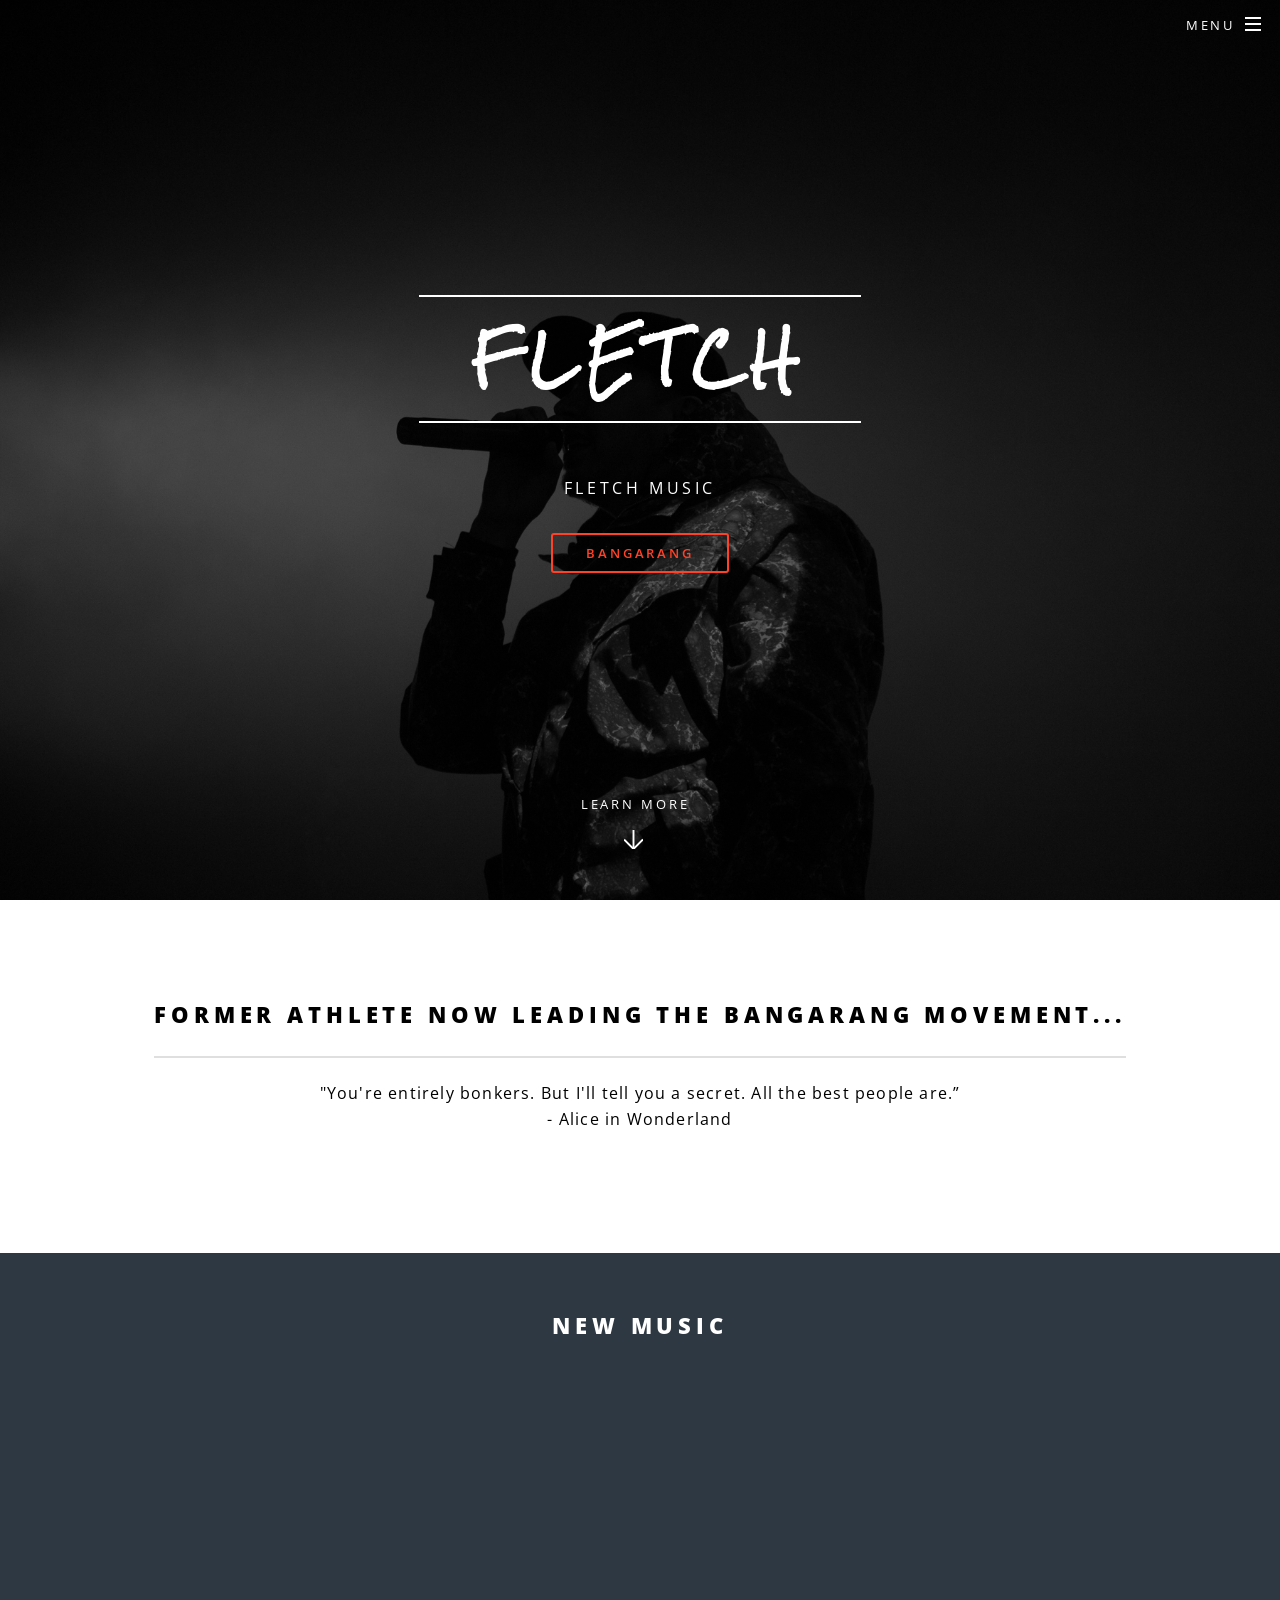
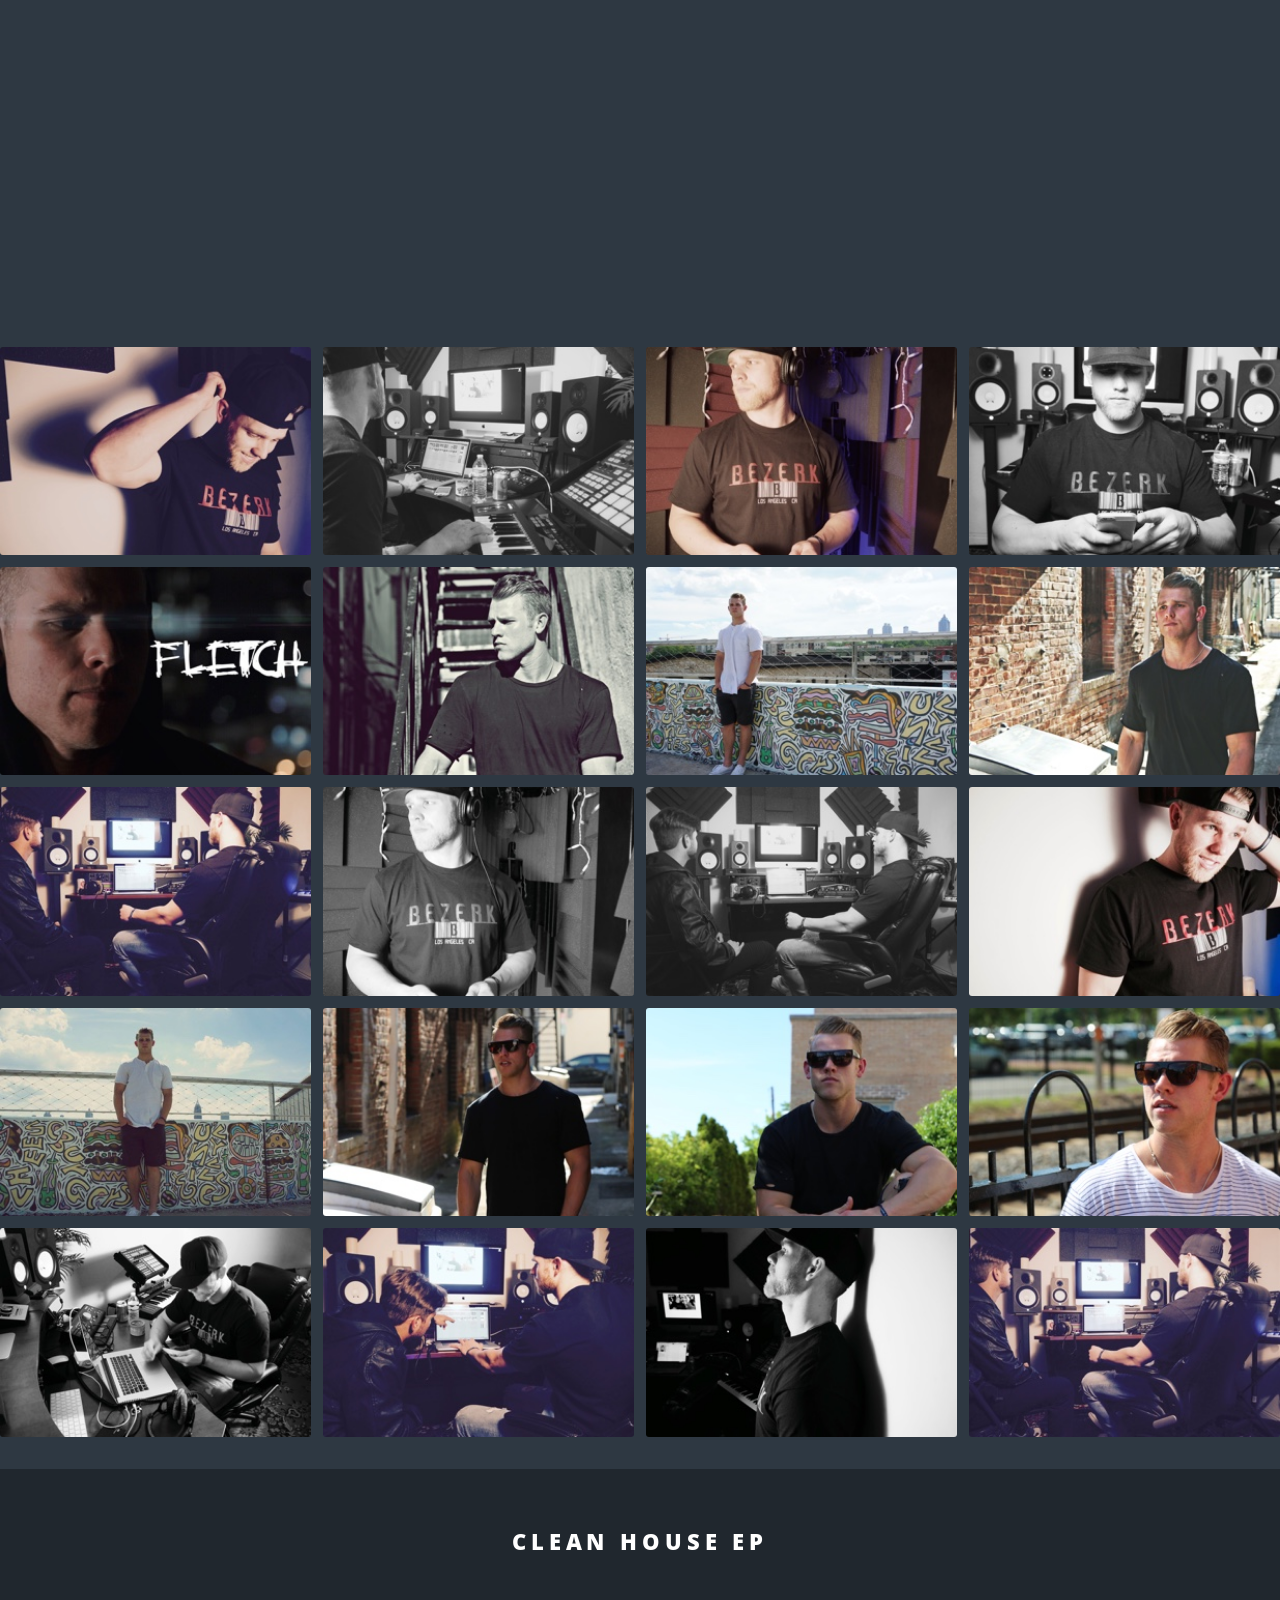
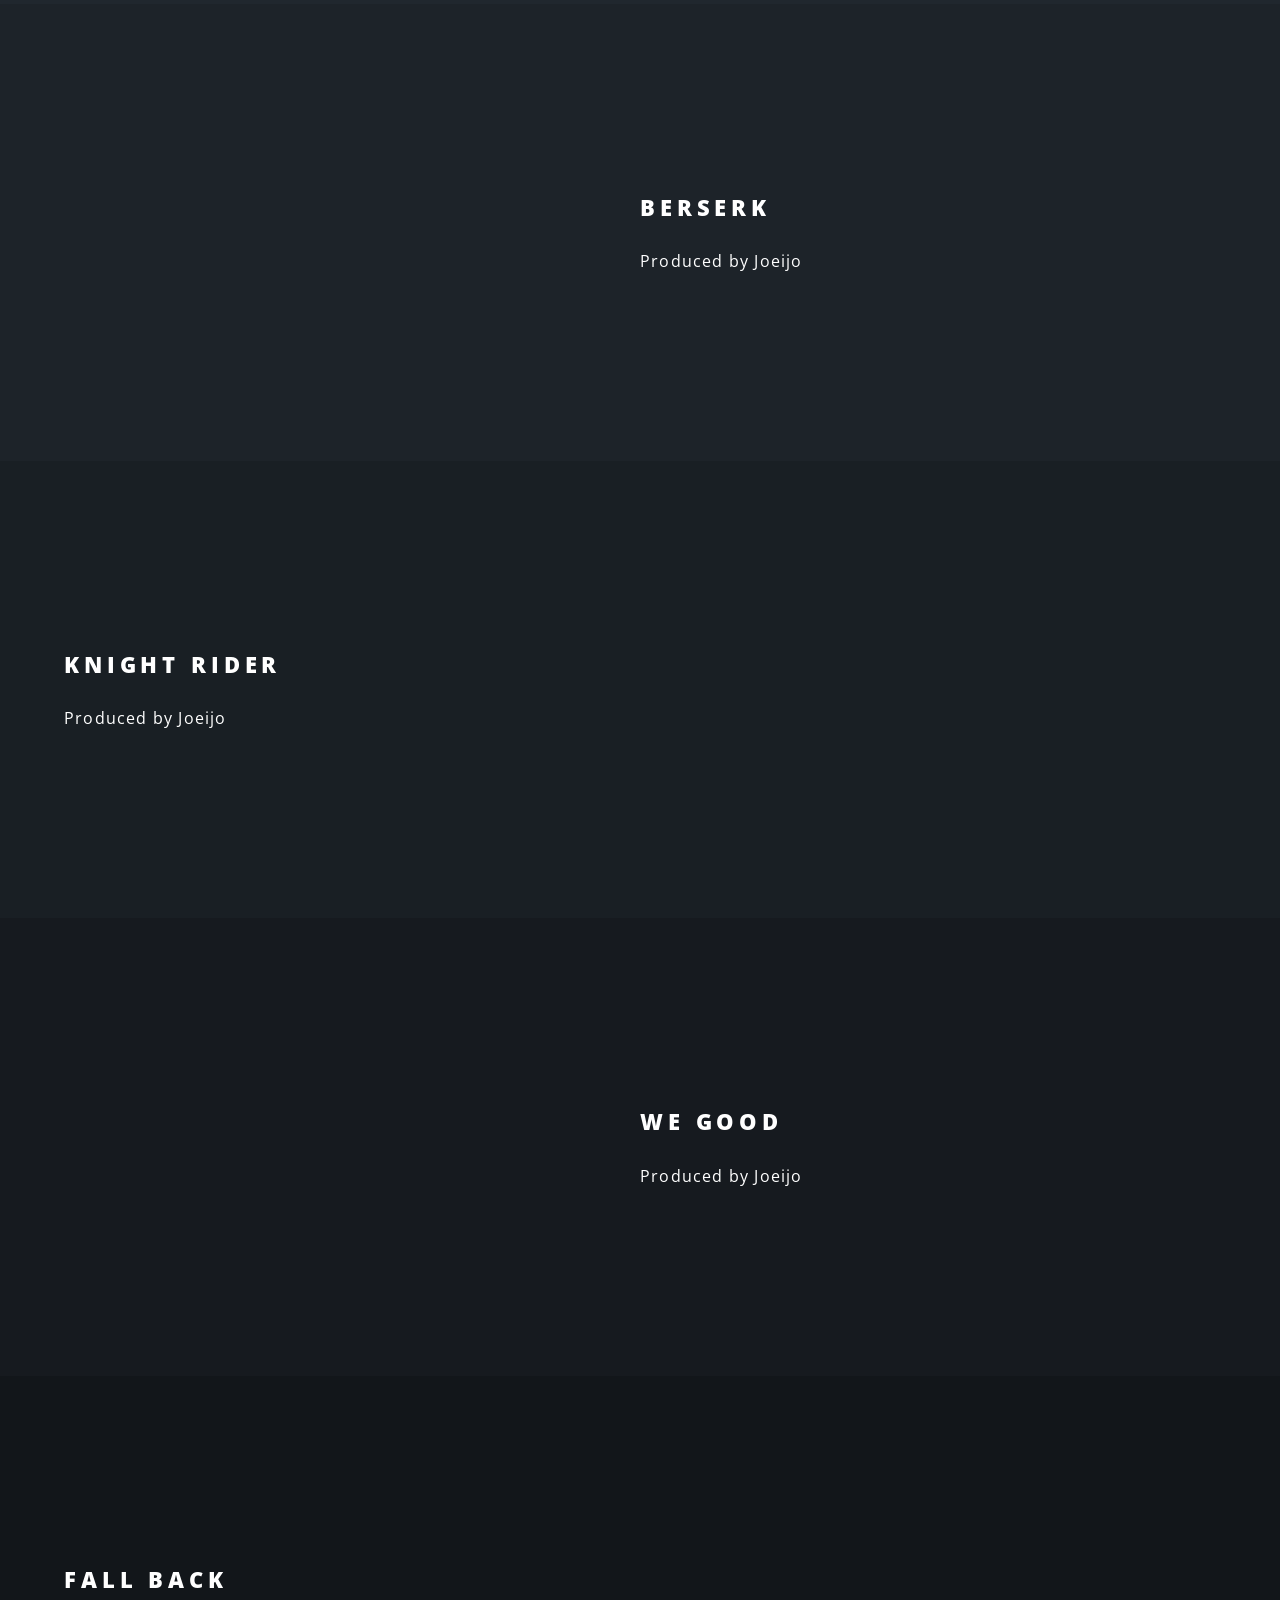
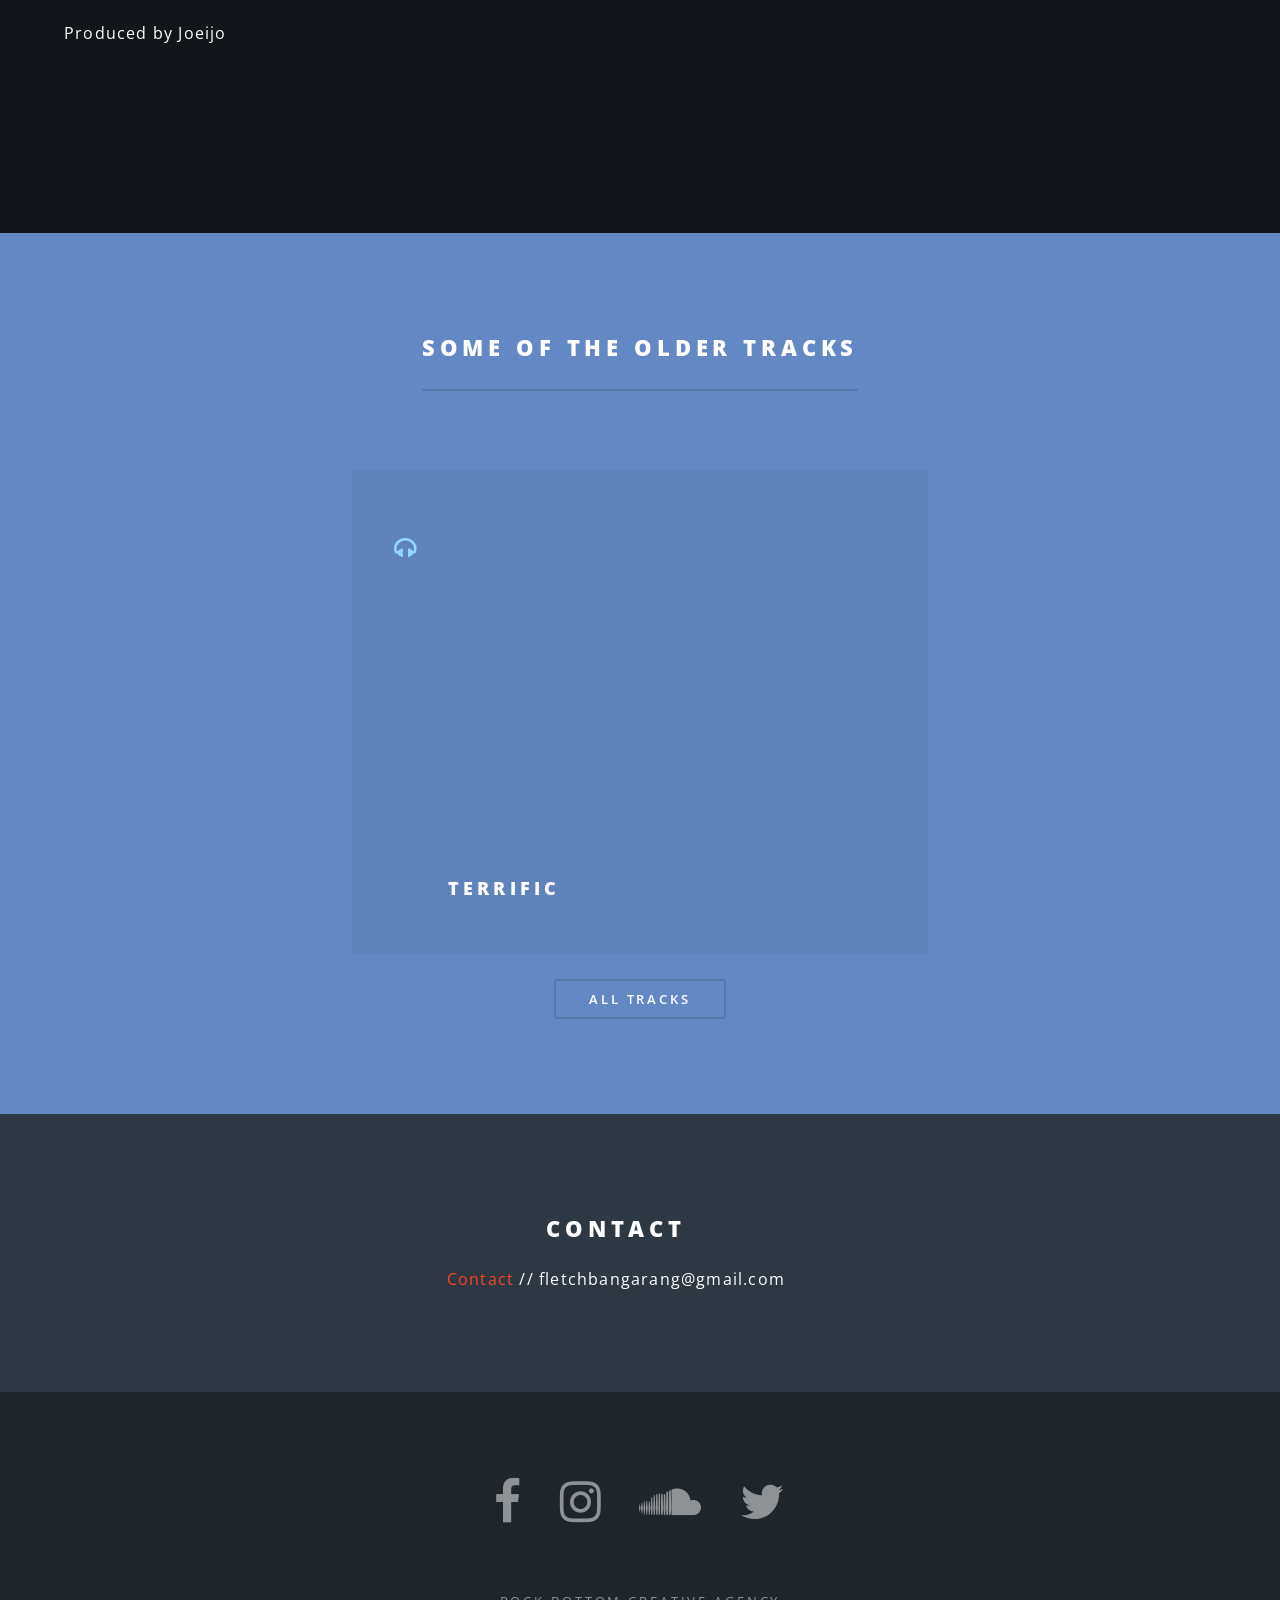
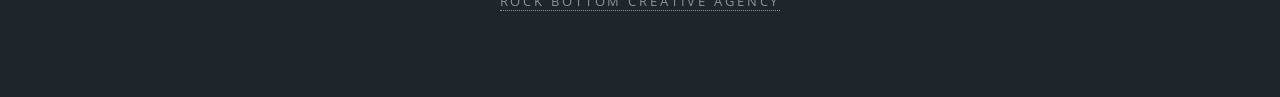
<file: index.html>
<!DOCTYPE HTML>
<!--
	Spectral by Pixelarity
	pixelarity.com | hello@pixelarity.com
	License: pixelarity.com/license
-->
<html>
	<head>
		<title>Fletch Music | Home</title>
		<meta charset="utf-8" />
		<meta name="viewport" content="width=device-width, initial-scale=1" />
		<script src="assets/js/jquery.min.js"></script>
		<!--[if lte IE 8]><script src="assets/js/ie/html5shiv.js"></script><![endif]-->
		<link rel="stylesheet" href="assets/css/main.css" />
		<link rel="stylesheet" href="assets/css/magnific-popup.css" />
		<link href="https://fonts.googleapis.com/css?family=Rock+Salt" rel="stylesheet">
		<link href="https://fonts.googleapis.com/css?family=Finger+Paint|IM+Fell+English" rel="stylesheet">
		<!--[if lte IE 8]><link rel="stylesheet" href="assets/css/ie8.css" /><![endif]-->
		<!--[if lte IE 9]><link rel="stylesheet" href="assets/css/ie9.css" /><![endif]-->
	</head>
	<body class="landing">

		<!-- Page Wrapper -->
			<div id="page-wrapper">

				<!-- Header -->
					<header id="header" class="alt">
						<h1><a href="/">Fletch Music</a></h1>
						<nav id="nav">
							<ul>
								<li class="special">
									<a href="#menu" class="menuToggle"><span>Menu</span></a>
									<div id="menu">
										<ul>
											<li><a href="/">Home</a></li>
											<li><a href="/#one">Bio</a></li>
											<li><a href="/#two">New Music</a></li>
											<li><a href="/#three">In The Past</a></li>
											<li>Merchandise Coming Soon*</li>
											<li><a href="/#cta">Contact</a></li>
										</ul>
									</div>
								</li>
							</ul>
						</nav>
					</header>

				<!-- Banner -->
					<section id="banner">
						<div class="inner">
							<h2>FLETCH</h2>
							<p>Fletch Music</p>
							<ul class="actions">
								<li><a href="#one" class="button scrolly">Bangarang</a></li>
							</ul>
						</div>
						<a href="#one" class="more scrolly">Learn More</a>
					</section>

				<!-- One -->
					<section id="one" class="wrapper style1 special">
						<div class="inner">
							<header class="major">
								<h2 style="color: #000;">Former athlete now leading the Bangarang movement...</h2>
								<p style="color: #000;">"You're entirely bonkers. But I'll tell you a secret. All the best people are.”</br> - Alice in Wonderland</p>
							</header>
							<!--  <ul class="icons major">
								<li><span class="icon fa-diamond major style1"><span class="label">Lorem</span></span></li>
								<li><span class="icon fa-heart-o major style2"><span class="label">Ipsum</span></span></li>
								<li><span class="icon fa-code major style3"><span class="label">Dolor</span></span></li>
							</ul> -->
						</div>
					</section>

				<!-- Two -->
					<section id="two" class="wrapper alt style2">
						<h2 style="text-align: center; padding-top: 2.5em; padding-bottom: 2em;">New Music</h2>

						<section>
			              <div class="box">
			                <div class="row uniform 50%">
			                	<!-- <div class="2u"></div> -->
			                	<div class="4u 12u$(small)">
			                		<span class="image fit">
			                			<iframe width="100%" height="450" scrolling="no" style="padding-bottom: 3em;" frameborder="no" src="https://w.soundcloud.com/player/?url=https%3A//api.soundcloud.com/tracks/327281481&amp;auto_play=false&amp;hide_related=false&amp;show_comments=true&amp;show_user=true&amp;show_reposts=false&amp;visual=true"></iframe>
			                		</span>
			                	</div>
			                	<div class="4u 12u$(small)">
			                		<span class="image fit">
			                			<iframe width="100%" height="450" scrolling="no" style="padding-bottom: 3em;" frameborder="no" src="https://w.soundcloud.com/player/?url=https%3A//api.soundcloud.com/tracks/321090136&amp;auto_play=false&amp;hide_related=false&amp;show_comments=true&amp;show_user=true&amp;show_reposts=false&amp;visual=true"></iframe>
			                		</span>
			                	</div>
			                	<div class="4u$ 12u$(small)">
			                		<span class="image fit">
			                			<iframe width="100%" height="450" scrolling="no" style="padding-bottom: 3em;" frameborder="no" src="https://w.soundcloud.com/player/?url=https%3A//api.soundcloud.com/tracks/315405987&amp;auto_play=false&amp;hide_related=false&amp;show_comments=true&amp;show_user=true&amp;show_reposts=false&amp;visual=true"></iframe>
			                		</span>
			                	</div>
			                </div>
			              </div>
			            </section>

					<section>
              <div class="box alt">
                <div class="row uniform 50%">

                  <div class="3u">
                    <span class="image fit">
                      <a class="image-link" href="images/rebuild_big_1.jpg" alt="" />
                        <img src="images/rebuild_1.jpg" alt="" />
                      </a>
                    </span>
                  </div>

                  <div class="3u">
                    <span class="image fit">
                      <a class="image-link" href="images/rebuild_big_2.jpg" alt="" />
                        <img src="images/rebuild_2.jpg" alt="" />
                      </a>
                    </span>
                  </div>

                  <div class="3u">
                    <span class="image fit">
                      <a class="image-link" href="images/rebuild_big_3.jpg" alt="" />
                        <img src="images/rebuild_3.jpg" alt="" />
                      </a>
                    </span>
                  </div>

                  <div class="3u$">
                    <span class="image fit">
                      <a class="image-link" href="images/rebuild_big_4.jpg" alt="" />
                        <img src="images/rebuild_4.jpg" alt="" />
                      </a>
                    </span>
                  </div>

                  <div class="3u">
                    <span class="image fit">
                      <a class="image-link" href="images/rebuild_big_13.jpg" alt="" />
                        <img src="images/rebuild_13.jpg" alt="" />
                      </a>
                    </span>
                  </div>

                  <div class="3u">
                    <span class="image fit">
                      <a class="image-link" href="images/rebuild_big_14.jpg" alt="" />
                        <img src="images/rebuild_14.jpg" alt="" />
                      </a>
                    </span>
                  </div>

                  <div class="3u">
                    <span class="image fit">
                      <a class="image-link" href="images/rebuild_big_15.jpg" alt="" />
                        <img src="images/rebuild_15.jpg" alt="" />
                      </a>
                    </span>
                  </div>

                  <div class="3u$">
                    <span class="image fit">
                      <a class="image-link" href="images/rebuild_big_16.jpg" alt="" />
                        <img src="images/rebuild_16.jpg" alt="" />
                      </a>
                    </span>
                  </div>

                  <div class="3u">
                    <span class="image fit">
                      <a class="image-link" href="images/rebuild_big_5.jpg" alt="" />
                        <img src="images/rebuild_5.jpg" alt="" />
                      </a>
                    </span>
                  </div>

                  <div class="3u">
                    <span class="image fit">
                      <a class="image-link" href="images/rebuild_big_6.jpg" alt="" />
                        <img src="images/rebuild_6.jpg" alt="" />
                      </a>
                    </span>
                  </div>

                  <div class="3u">
                    <span class="image fit">
                      <a class="image-link" href="images/rebuild_big_7.jpg" alt="" />
                        <img src="images/rebuild_7.jpg" alt="" />
                      </a>
                    </span>
                  </div>

                  <div class="3u$">
                    <span class="image fit">
                      <a class="image-link" href="images/rebuild_big_8.jpg" alt="" />
                        <img src="images/rebuild_8.jpg" alt="" />
                      </a>
                    </span>
                  </div>

                  <div class="3u">
                    <span class="image fit">
                      <a class="image-link" href="images/rebuild_big_17.jpg" alt="" />
                        <img src="images/rebuild_17.jpg" alt="" />
                      </a>
                    </span>
                  </div>

                  <div class="3u">
                    <span class="image fit">
                      <a class="image-link" href="images/rebuild_big_18.jpg" alt="" />
                        <img src="images/rebuild_18.jpg" alt="" />
                      </a>
                    </span>
                  </div>

                  <div class="3u">
                    <span class="image fit">
                      <a class="image-link" href="images/rebuild_big_19.jpg" alt="" />
                        <img src="images/rebuild_19.jpg" alt="" />
                      </a>
                    </span>
                  </div>

                  <div class="3u$">
                    <span class="image fit">
                      <a class="image-link" href="images/rebuild_big_20.jpg" alt="" />
                        <img src="images/rebuild_20.jpg" alt="" />
                      </a>
                    </span>
                  </div>

                  <div class="3u">
                    <span class="image fit">
                      <a class="image-link" href="images/rebuild_big_9.jpg" alt="" />
                        <img src="images/rebuild_9.jpg" alt="" />
                      </a>
                    </span>
                  </div>

                  <div class="3u">
                    <span class="image fit">
                      <a class="image-link" href="images/rebuild_big_10.jpg" alt="" />
                        <img src="images/rebuild_10.jpg" alt="" />
                      </a>
                    </span>
                  </div>

                  <div class="3u">
                    <span class="image fit">
                      <a class="image-link" href="images/rebuild_big_11.jpg" alt="" />
                        <img src="images/rebuild_11.jpg" alt="" />
                      </a>
                    </span>
                  </div>

                  <div class="3u$">
                    <span class="image fit">
                      <a class="image-link" href="images/rebuild_big_12.jpg" alt="" />
                        <img src="images/rebuild_12.jpg" alt="" />
                      </a>
                    </span>
                  </div>

                </div>
              </div>
            </section>

            <section class="spotlight">
	            <h2 style="text-align: center; display: block; margin: auto; padding-top: 2.5em; padding-bottom: 2em;">Clean House EP</h2>
	          </section>

						<section class="spotlight">
							<div class="image"><iframe width="100%" height="450" scrolling="no" frameborder="no" src="https://w.soundcloud.com/player/?url=https%3A//api.soundcloud.com/tracks/290455801&amp;auto_play=false&amp;hide_related=false&amp;show_comments=true&amp;show_user=true&amp;show_reposts=false&amp;visual=true"></iframe></div><div class="content">
								<h2>Berserk</h2>
								<p>Produced by Joeijo</p>
							</div>
						</section>
						<section class="spotlight">
							<div class="image"><iframe width="100%" height="450" scrolling="no" frameborder="no" src="https://w.soundcloud.com/player/?url=https%3A//api.soundcloud.com/tracks/290455798&amp;auto_play=false&amp;hide_related=false&amp;show_comments=true&amp;show_user=true&amp;show_reposts=false&amp;visual=true"></iframe></div><div class="content">
								<h2>Knight Rider</h2>
								<p>Produced by Joeijo</p>
							</div>
						</section>
						<section class="spotlight">
							<div class="image"><iframe width="100%" height="450" scrolling="no" frameborder="no" src="https://w.soundcloud.com/player/?url=https%3A//api.soundcloud.com/tracks/290455793&amp;auto_play=false&amp;hide_related=false&amp;show_comments=true&amp;show_user=true&amp;show_reposts=false&amp;visual=true"></iframe></div><div class="content">
								<h2>We Good</h2>
								<p>Produced by Joeijo</p>
							</div>
						</section>
						<section class="spotlight">
							<div class="image"><iframe width="100%" height="450" scrolling="no" frameborder="no" src="https://w.soundcloud.com/player/?url=https%3A//api.soundcloud.com/tracks/290455791&amp;auto_play=false&amp;hide_related=false&amp;show_comments=true&amp;show_user=true&amp;show_reposts=false&amp;visual=true"></iframe></div><div class="content">
								<h2>Fall Back</h2>
								<p>Produced by Joeijo</p>
							</div>
						</section>

					</section>

				<!-- Three -->
					<section id="three" class="wrapper style3 special">
						<div class="inner">
							<header class="major">
								<h2>Some of the older tracks</h2>

							</header>
							<ul class="features">
								<li class="icon fa-headphones">
									<div class="12u"><span class="image fit"><iframe width="100%" height="300" scrolling="no" frameborder="no" src="https://w.soundcloud.com/player/?url=https%3A//api.soundcloud.com/tracks/258054572&amp;auto_play=false&amp;hide_related=false&amp;show_comments=true&amp;show_user=true&amp;show_reposts=false&amp;visual=true"></iframe></span></div>
									<h3>Terrific</h3>

								</li>

								<!--
								<li class="icon fa-headphones">
									<div class="12u"><span class="image fit"><iframe width="100%" height="300" scrolling="no" frameborder="no" src="https://w.soundcloud.com/player/?url=https%3A//api.soundcloud.com/tracks/258054441&amp;auto_play=false&amp;hide_related=false&amp;show_comments=true&amp;show_user=true&amp;show_reposts=false&amp;visual=true"></iframe></span></div>
									<h3>Johnny Football</h3>

								</li>

								<li class="icon fa-headphones">
									<div class="12u"><span class="image fit"><iframe width="100%" height="300" scrolling="no" frameborder="no" src="https://w.soundcloud.com/player/?url=https%3A//api.soundcloud.com/tracks/271753968&amp;auto_play=false&amp;hide_related=false&amp;show_comments=true&amp;show_user=true&amp;show_reposts=false&amp;visual=true"></iframe></span></div>
									<h3>Panda (remix)</h3>

								</li>

								<li class="icon fa-headphones">
									<div class="12u"><span class="image fit"><iframe width="100%" height="300" scrolling="no" frameborder="no" src="https://w.soundcloud.com/player/?url=https%3A//api.soundcloud.com/tracks/273757640&amp;auto_play=false&amp;hide_related=false&amp;show_comments=true&amp;show_user=true&amp;show_reposts=false&amp;visual=true"></iframe></span></div>
									<h3>Gatsby</h3>
									<h4>Beat by Supa of the REUL</h4>
								</li>

								<li class="icon fa-headphones">
									<div class="12u"><span class="image fit"><iframe width="100%" height="300" scrolling="no" frameborder="no" src="https://w.soundcloud.com/player/?url=https%3A//api.soundcloud.com/tracks/272684571&amp;auto_play=false&amp;hide_related=false&amp;show_comments=true&amp;show_user=true&amp;show_reposts=false&amp;visual=true"></iframe></span></div>
									<h3>Damn (remix)</h3>

								</li>

								<li class="icon fa-headphones">
									<div class="12u"><span class="image fit"><iframe width="100%" height="300" scrolling="no" frameborder="no" src="https://w.soundcloud.com/player/?url=https%3A//api.soundcloud.com/tracks/279880383&amp;auto_play=false&amp;hide_related=false&amp;show_comments=true&amp;show_user=true&amp;show_reposts=false&amp;visual=true"></iframe></span></div>
									<h3>Hype (remix)</h3>
									<h4>Repod. by Bandit Luce</h4>
								</li>  -->

							</ul>
							<ul class="actions">
								<li><a href="https://soundcloud.com/brian-fletcher-4" target="_blank" class="button">All Tracks</a></li>
							</ul>
						</div>
					</section>

				<!-- CTA -->
					<section id="cta" class="wrapper style4">
						<div class="inner">
							<header style="margin: auto; text-align: center;">
								<h2>Contact</h2>
								<p><span class="fletch_orange">Contact</span> // fletchbangarang@gmail.com</p>
								<!--  <p><span class="fletch_orange">Booking</span> // info@ericowes.com</p>  -->
							</header>
							<!-- <ul class="actions vertical">
								<li><a href="#" class="button fit special">Activate</a></li>
								<li><a href="#" class="button fit">Learn More</a></li>
							</ul>  -->
						</div>
					</section>

				<!-- Footer -->
					<footer id="footer">
						<ul class="icons">
							<li><a href="https://www.facebook.com/fletchbangarang/about/?entry_point=page_nav_about_item&ref=page_internal" target="_blank" class="icon fa-facebook"><span class="label">Facebook</span></a></li>
							<li><a href="https://www.instagram.com/fletch_bangarang/" target="_blank" class="icon fa-instagram"><span class="label">Instagram</span></a></li>
							<li><a href="https://soundcloud.com/brian-fletcher-4" target="_blank" class="icon fa-soundcloud"><span class="label">Soundcloud</span></a></li>
							<li><a href="https://twitter.com/FlEtChMuSiC111" target="_blank" class="icon fa-twitter"><span class="label">Twitter</span></a></li>
						</ul>
						<ul class="copyright">
							<a href="http://www.rockbottomcreativeagency.com" target="_blank" >ROCK BOTTOM CREATIVE AGENCY</a>
						</ul>
					</footer>

			</div>

			<script src="assets/js/jquery.magnific-popup.min.js"></script>

      <script>
      (function($) {
        $('.image-link').magnificPopup({
          type:'image',
          gallery:{
            enabled:true
          }
        });
      })(jQuery);
      </script>

		<!-- Scripts -->
			<script src="assets/js/jquery.min.js"></script>
			<script src="assets/js/jquery.scrollex.min.js"></script>
			<script src="assets/js/jquery.scrolly.min.js"></script>
			<script src="assets/js/skel.min.js"></script>
			<script src="assets/js/util.js"></script>
			<!--[if lte IE 8]><script src="assets/js/ie/respond.min.js"></script><![endif]-->
			<script src="assets/js/main.js"></script>

	</body>
</html>
</file>
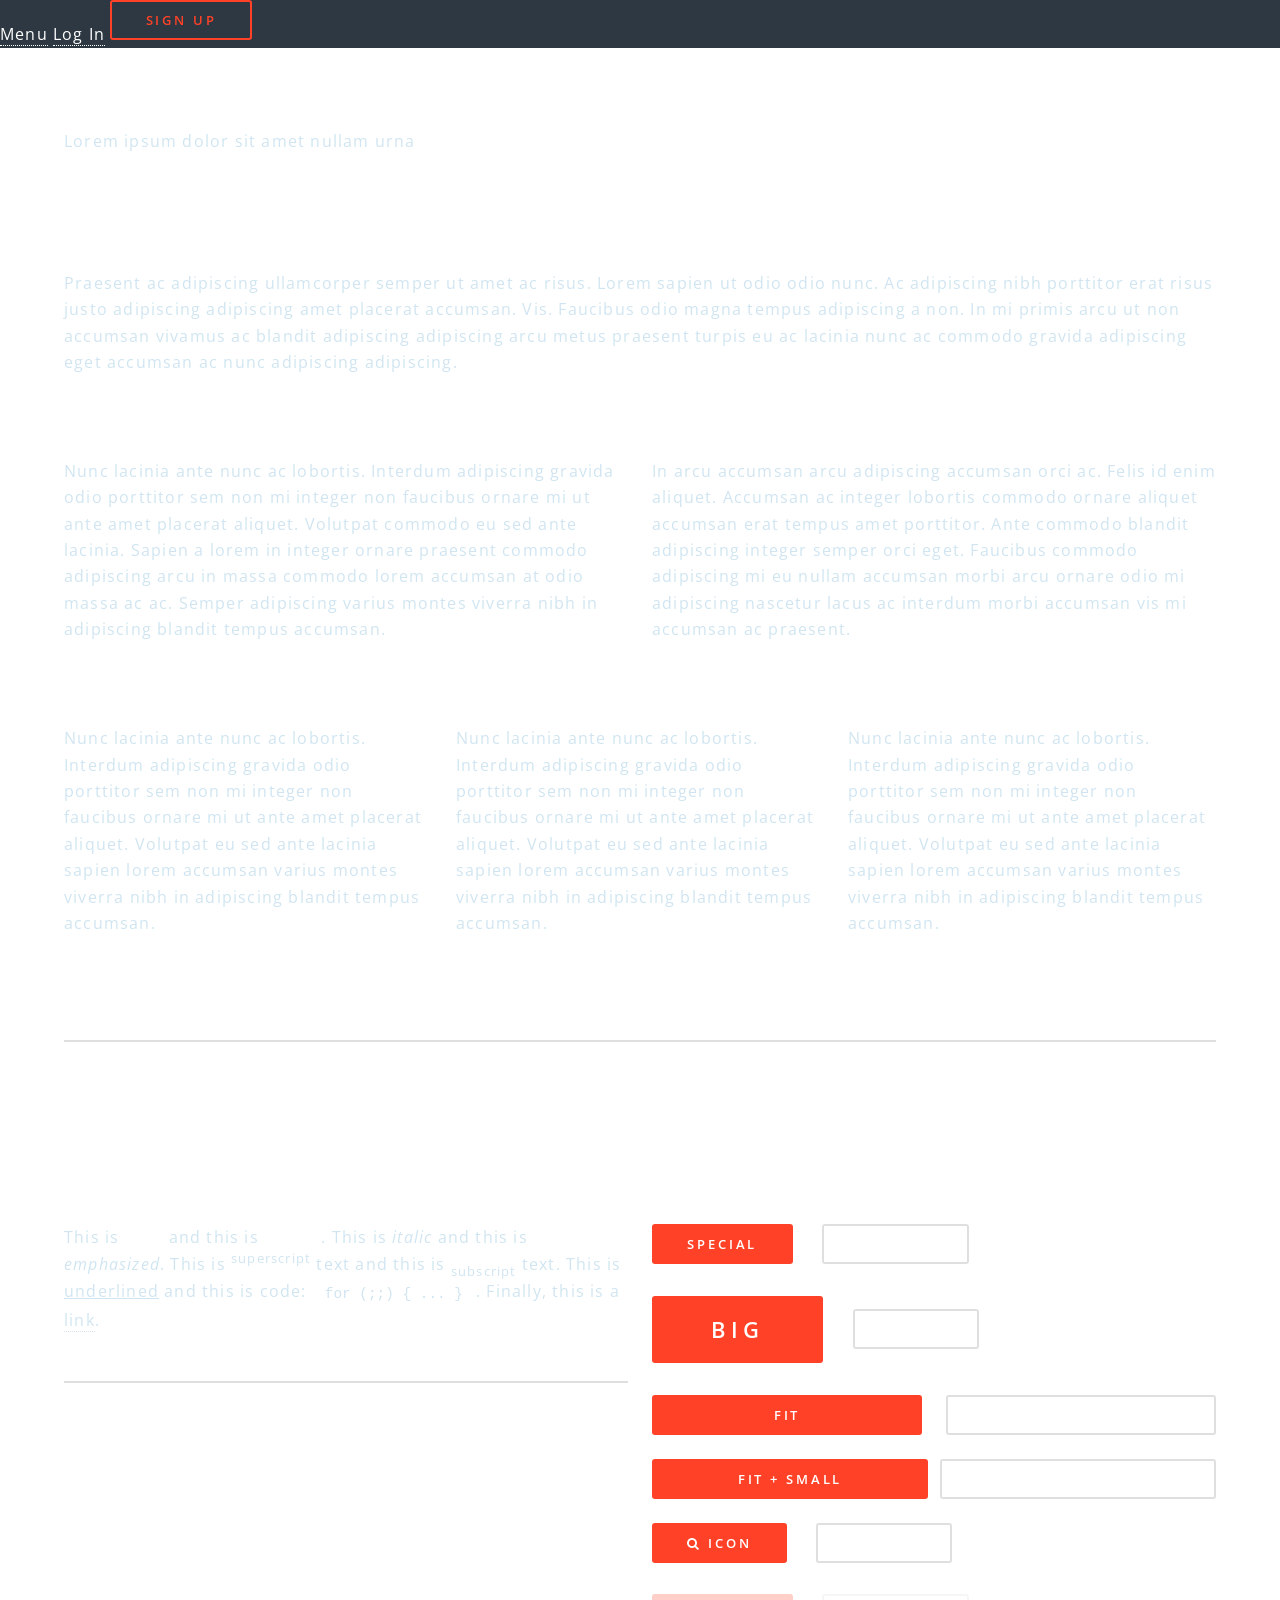
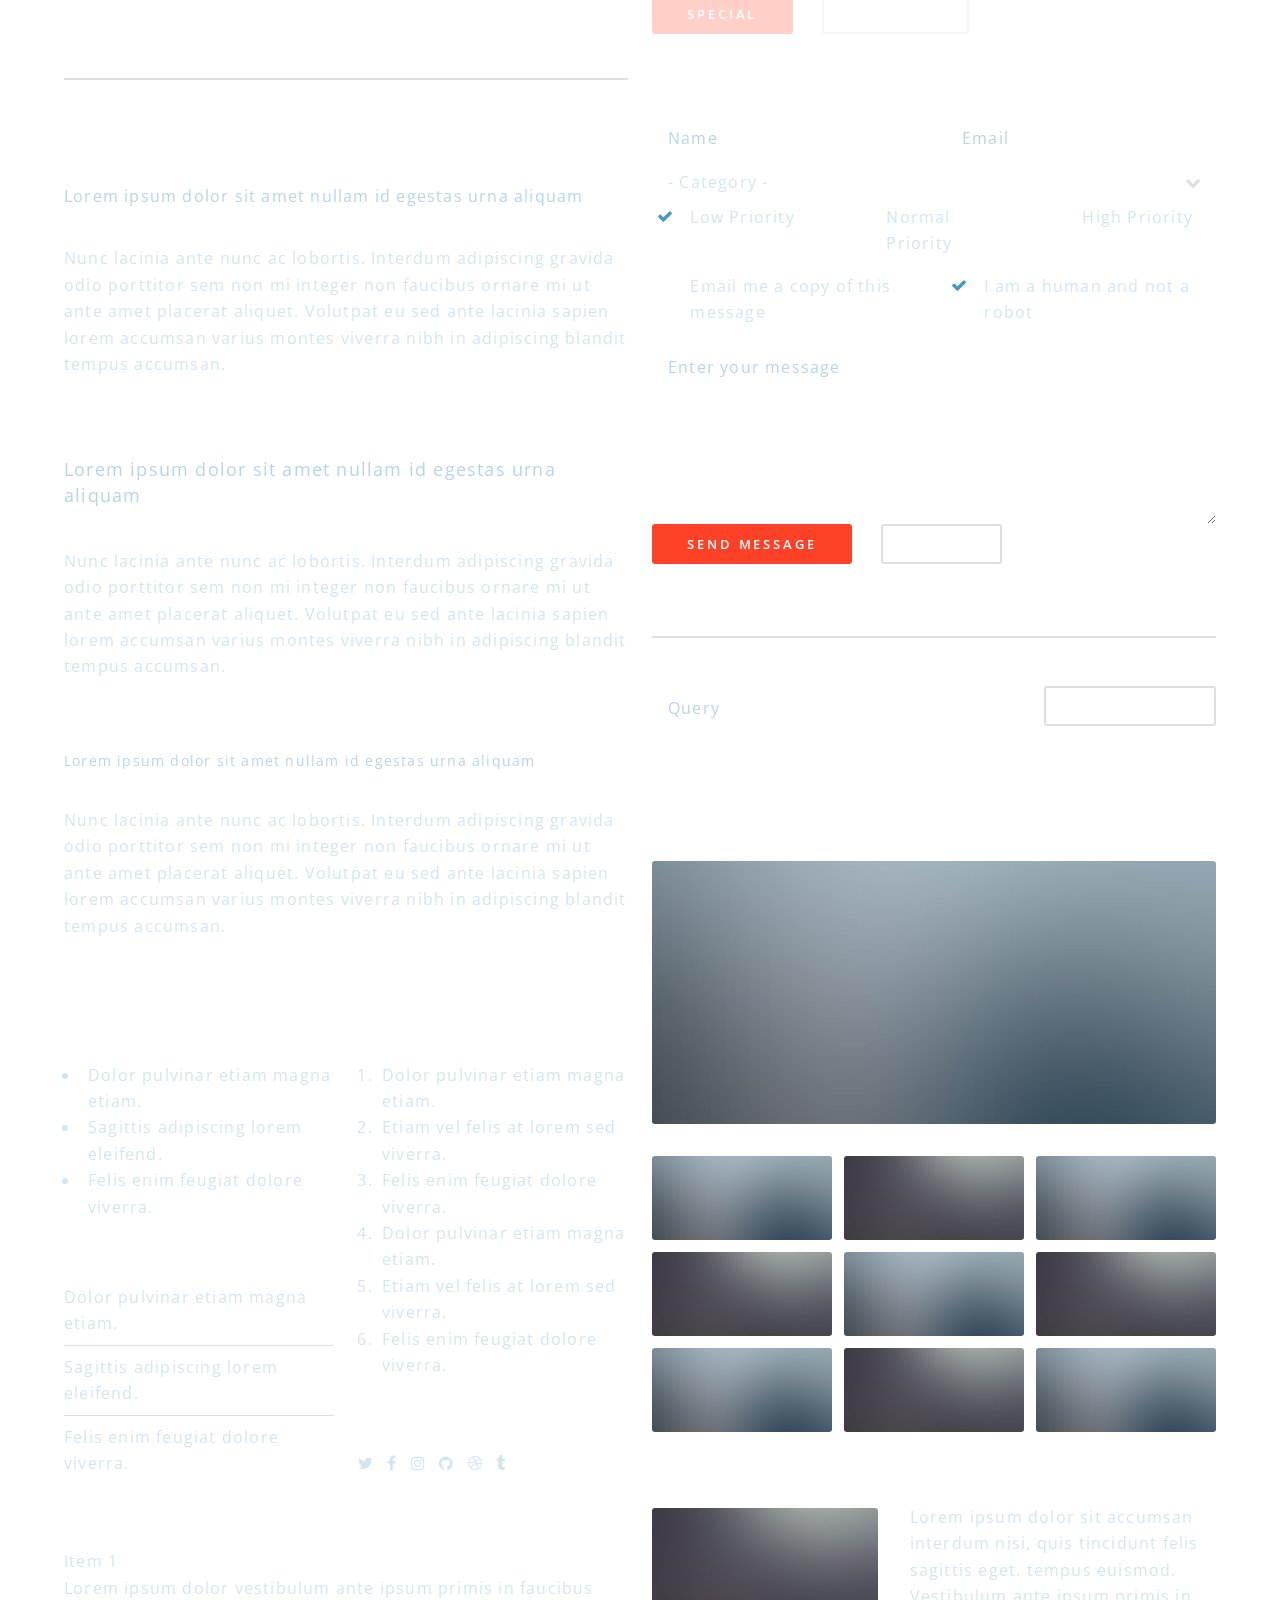
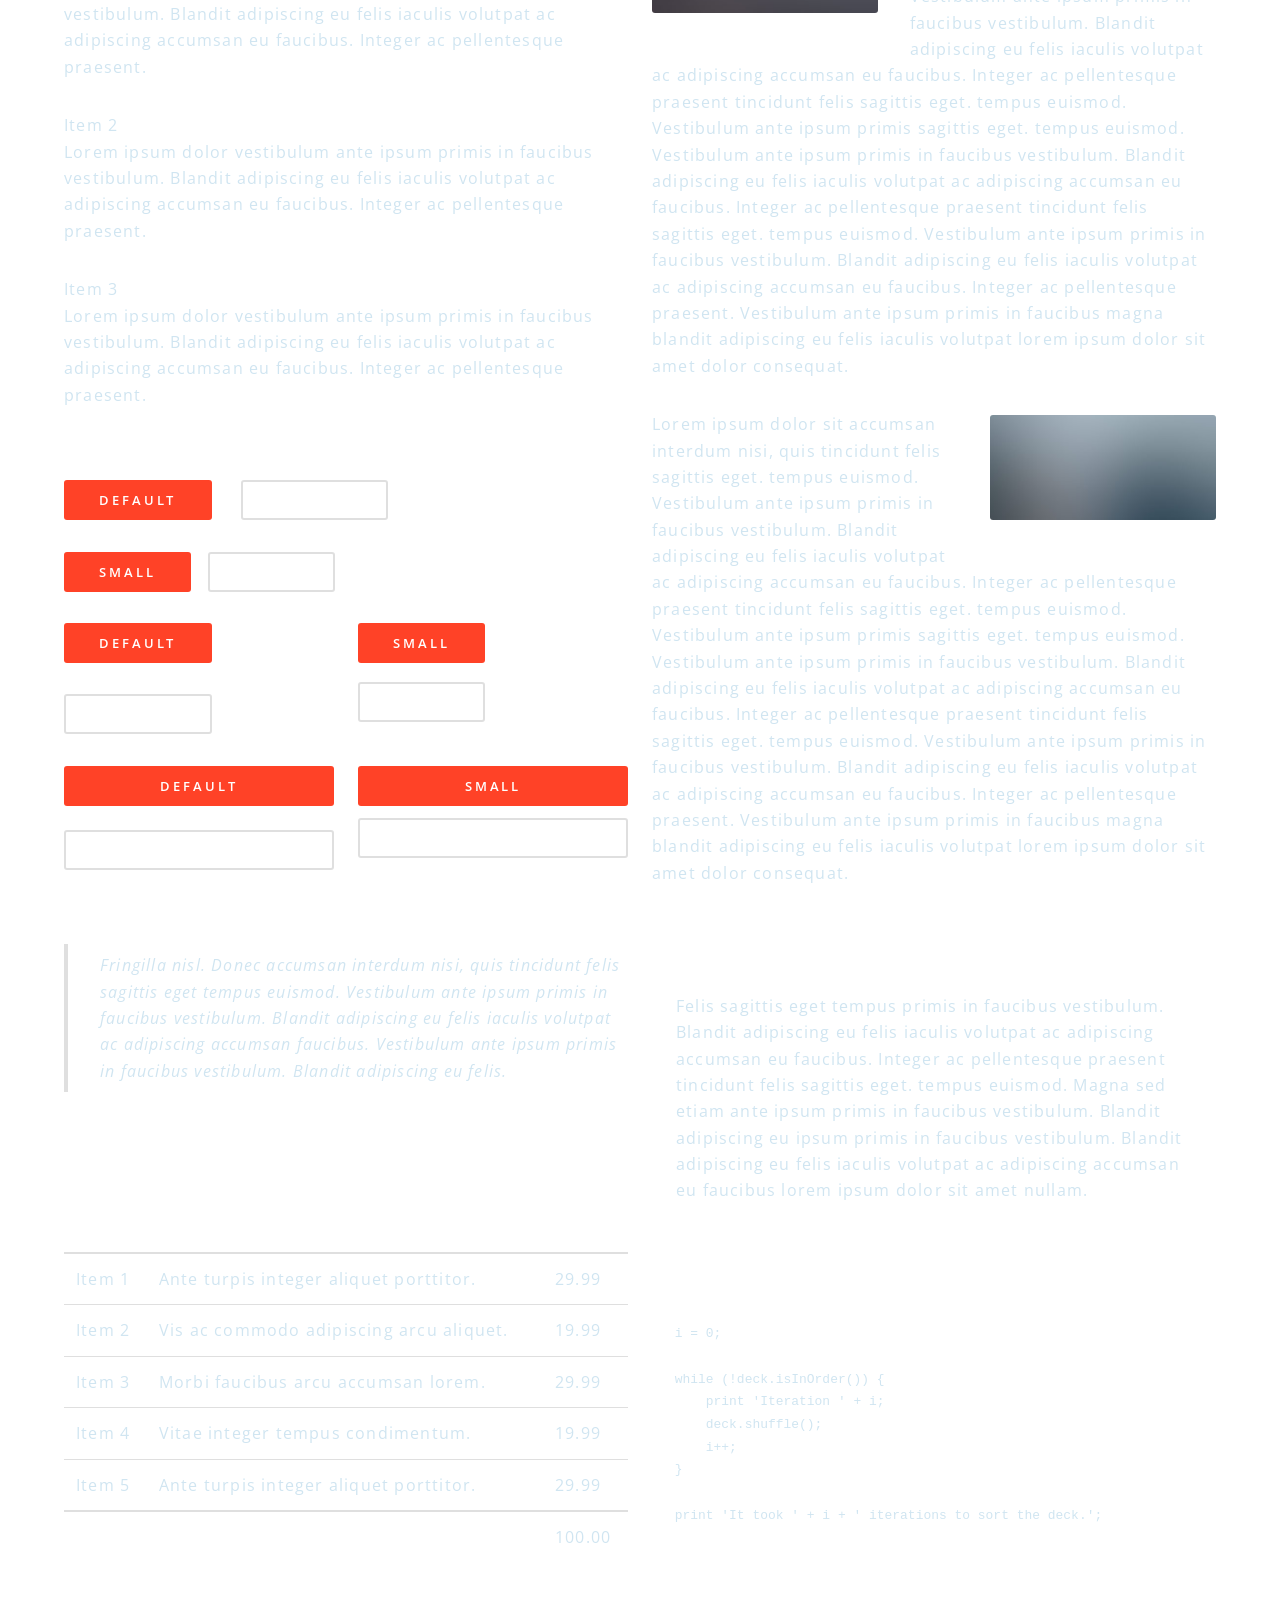
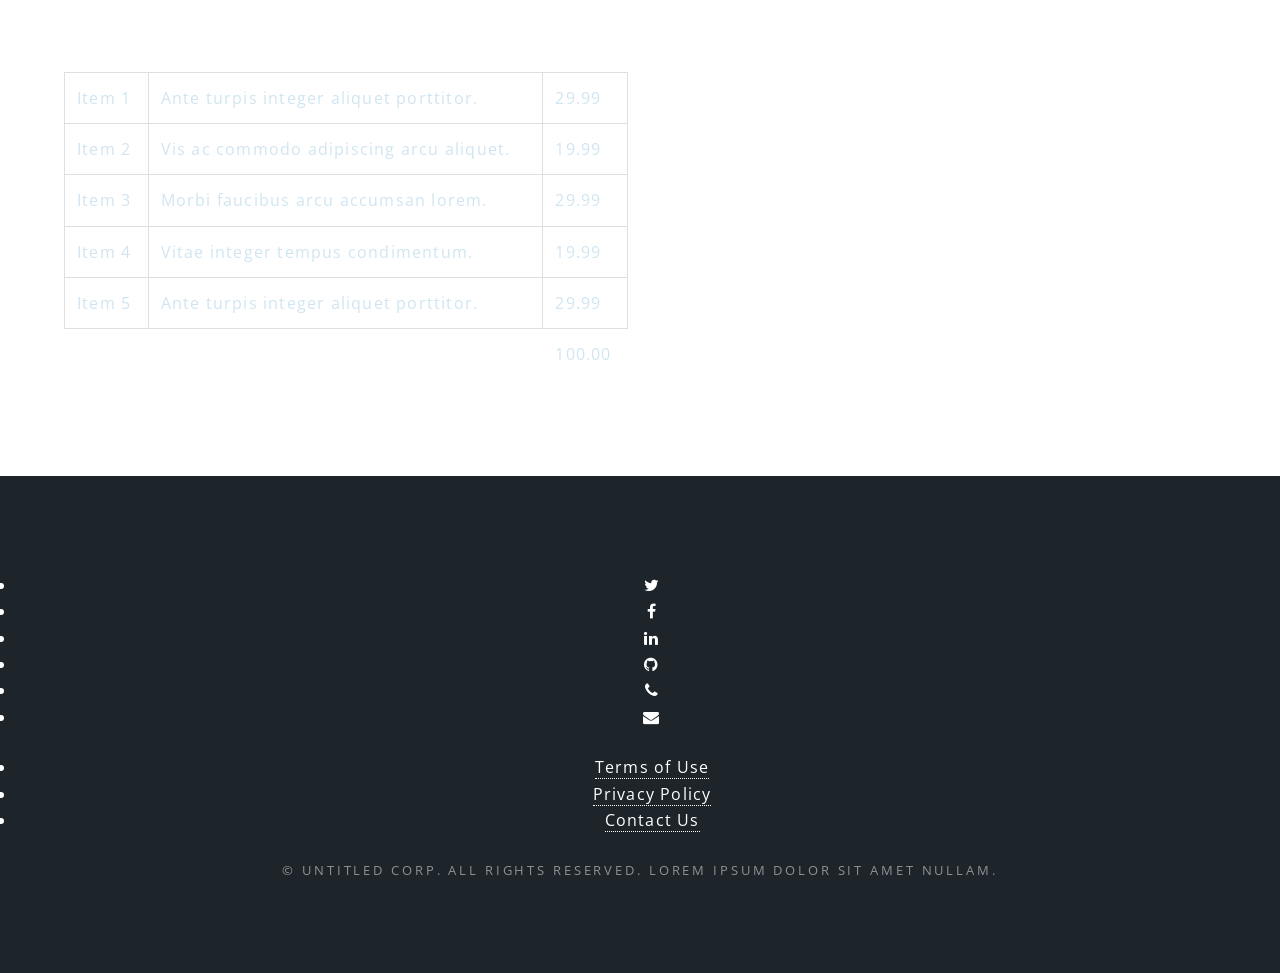
<file: elements.html>
<!DOCTYPE HTML>
<!--
	Hologram by Pixelarity
	pixelarity.com | hello@pixelarity.com
	License: pixelarity.com/license
-->
<html>
	<head>
		<title>Untitled</title>
		<meta charset="utf-8" />
		<meta name="viewport" content="width=device-width, initial-scale=1" />
		<!--[if lte IE 8]><script src="assets/js/ie/html5shiv.js"></script><![endif]-->
		<link rel="stylesheet" href="assets/css/main.css" />
		<!--[if lte IE 9]><link rel="stylesheet" href="assets/css/ie9.css" /><![endif]-->
		<!--[if lte IE 8]><link rel="stylesheet" href="assets/css/ie8.css" /><![endif]-->
	</head>
	<body>

		<!-- Header -->
			<header id="header">
				<a href="#menu">Menu</a>
				<a href="#">Log In</a>
				<a href="#" class="button">Sign Up</a>
			</header>

		<!-- Nav -->
			<nav id="menu">
				<ul class="links">
					<li><a href="index.html">Home</a></li>
					<li><a href="generic.html">Generic</a></li>
					<li><a href="elements.html">Elements</a></li>
				</ul>
				<ul class="actions vertical">
					<li><a href="#" class="button special fit">Log In</a></li>
					<li><a href="#" class="button fit">Sign Up</a></li>
				</ul>
			</nav>


		<!-- Main -->
			<section id="main" class="wrapper style1">
				<div class="inner">

					<!-- Title -->
						<header class="major special">
							<h1>Elements</h1>
							<p>Lorem ipsum dolor sit amet nullam urna</p>
						</header>

					<!-- Content -->
						<div class="content">

						<!-- Text -->
							<h2 id="content">Sample Content</h2>
							<p>Praesent ac adipiscing ullamcorper semper ut amet ac risus. Lorem sapien ut odio odio nunc. Ac adipiscing nibh porttitor erat risus justo adipiscing adipiscing amet placerat accumsan. Vis. Faucibus odio magna tempus adipiscing a non. In mi primis arcu ut non accumsan vivamus ac blandit adipiscing adipiscing arcu metus praesent turpis eu ac lacinia nunc ac commodo gravida adipiscing eget accumsan ac nunc adipiscing adipiscing.</p>
							<div class="row">
								<div class="6u 12u$(small)">
									<h3>Sem turpis amet</h3>
									<p>Nunc lacinia ante nunc ac lobortis. Interdum adipiscing gravida odio porttitor sem non mi integer non faucibus ornare mi ut ante amet placerat aliquet. Volutpat commodo eu sed ante lacinia. Sapien a lorem in integer ornare praesent commodo adipiscing arcu in massa commodo lorem accumsan at odio massa ac ac. Semper adipiscing varius montes viverra nibh in adipiscing blandit tempus accumsan.</p>
								</div>
								<div class="6u$ 12u$(small)">
									<h3>Magna odio tempus</h3>
									<p>In arcu accumsan arcu adipiscing accumsan orci ac. Felis id enim aliquet. Accumsan ac integer lobortis commodo ornare aliquet accumsan erat tempus amet porttitor. Ante commodo blandit adipiscing integer semper orci eget. Faucibus commodo adipiscing mi eu nullam accumsan morbi arcu ornare odio mi adipiscing nascetur lacus ac interdum morbi accumsan vis mi accumsan ac praesent.</p>
								</div>
								<!-- Break -->
								<div class="4u 12u$(medium)">
									<h3>Interdum</h3>
									<p>Nunc lacinia ante nunc ac lobortis. Interdum adipiscing gravida odio porttitor sem non mi integer non faucibus ornare mi ut ante amet placerat aliquet. Volutpat eu sed ante lacinia sapien lorem accumsan varius montes viverra nibh in adipiscing blandit tempus accumsan.</p>
								</div>
								<div class="4u 12u$(medium)">
									<h3>Faucibus</h3>
									<p>Nunc lacinia ante nunc ac lobortis. Interdum adipiscing gravida odio porttitor sem non mi integer non faucibus ornare mi ut ante amet placerat aliquet. Volutpat eu sed ante lacinia sapien lorem accumsan varius montes viverra nibh in adipiscing blandit tempus accumsan.</p>
								</div>
								<div class="4u$ 12u$(medium)">
									<h3>Accumsan</h3>
									<p>Nunc lacinia ante nunc ac lobortis. Interdum adipiscing gravida odio porttitor sem non mi integer non faucibus ornare mi ut ante amet placerat aliquet. Volutpat eu sed ante lacinia sapien lorem accumsan varius montes viverra nibh in adipiscing blandit tempus accumsan.</p>
								</div>
							</div>

							<hr class="major" />

						<!-- Elements -->
							<h2 id="elements">Elements</h2>
							<div class="row">
								<div class="6u 12u$(medium)">

									<!-- Text stuff -->
										<h3>Text</h3>
										<p>This is <b>bold</b> and this is <strong>strong</strong>. This is <i>italic</i> and this is <em>emphasized</em>.
										This is <sup>superscript</sup> text and this is <sub>subscript</sub> text.
										This is <u>underlined</u> and this is code: <code>for (;;) { ... }</code>.
										Finally, this is a <a href="#">link</a>.</p>
										<hr />
										<h2>Heading Level 2</h2>
										<h3>Heading Level 3</h3>
										<h4>Heading Level 4</h4>
										<h5>Heading Level 5</h5>
										<h6>Heading Level 6</h6>
										<hr />
										<header>
											<h2>Heading with a Subtitle</h2>
											<p>Lorem ipsum dolor sit amet nullam id egestas urna aliquam</p>
										</header>
										<p>Nunc lacinia ante nunc ac lobortis. Interdum adipiscing gravida odio porttitor sem non mi integer non faucibus ornare mi ut ante amet placerat aliquet. Volutpat eu sed ante lacinia sapien lorem accumsan varius montes viverra nibh in adipiscing blandit tempus accumsan.</p>
										<header>
											<h3>Heading with a Subtitle</h3>
											<p>Lorem ipsum dolor sit amet nullam id egestas urna aliquam</p>
										</header>
										<p>Nunc lacinia ante nunc ac lobortis. Interdum adipiscing gravida odio porttitor sem non mi integer non faucibus ornare mi ut ante amet placerat aliquet. Volutpat eu sed ante lacinia sapien lorem accumsan varius montes viverra nibh in adipiscing blandit tempus accumsan.</p>
										<header>
											<h4>Heading with a Subtitle</h4>
											<p>Lorem ipsum dolor sit amet nullam id egestas urna aliquam</p>
										</header>
										<p>Nunc lacinia ante nunc ac lobortis. Interdum adipiscing gravida odio porttitor sem non mi integer non faucibus ornare mi ut ante amet placerat aliquet. Volutpat eu sed ante lacinia sapien lorem accumsan varius montes viverra nibh in adipiscing blandit tempus accumsan.</p>

									<!-- Lists -->
										<h3>Lists</h3>
										<div class="row">
											<div class="6u 12u$(small)">

												<h4>Unordered</h4>
												<ul>
													<li>Dolor pulvinar etiam magna etiam.</li>
													<li>Sagittis adipiscing lorem eleifend.</li>
													<li>Felis enim feugiat dolore viverra.</li>
												</ul>

												<h4>Alternate</h4>
												<ul class="alt">
													<li>Dolor pulvinar etiam magna etiam.</li>
													<li>Sagittis adipiscing lorem eleifend.</li>
													<li>Felis enim feugiat dolore viverra.</li>
												</ul>

											</div>
											<div class="6u$ 12u$(small)">

												<h4>Ordered</h4>
												<ol>
													<li>Dolor pulvinar etiam magna etiam.</li>
													<li>Etiam vel felis at lorem sed viverra.</li>
													<li>Felis enim feugiat dolore viverra.</li>
													<li>Dolor pulvinar etiam magna etiam.</li>
													<li>Etiam vel felis at lorem sed viverra.</li>
													<li>Felis enim feugiat dolore viverra.</li>
												</ol>

												<h4>Icons</h4>
												<ul class="icons">
													<li><a href="#" class="icon fa-twitter"><span class="label">Twitter</span></a></li>
													<li><a href="#" class="icon fa-facebook"><span class="label">Facebook</span></a></li>
													<li><a href="#" class="icon fa-instagram"><span class="label">Instagram</span></a></li>
													<li><a href="#" class="icon fa-github"><span class="label">Github</span></a></li>
													<li><a href="#" class="icon fa-dribbble"><span class="label">Dribbble</span></a></li>
													<li><a href="#" class="icon fa-tumblr"><span class="label">Tumblr</span></a></li>
												</ul>

											</div>
										</div>
										<h4>Definition</h4>
										<dl>
											<dt>Item 1</dt>
											<dd>
												<p>Lorem ipsum dolor vestibulum ante ipsum primis in faucibus vestibulum. Blandit adipiscing eu felis iaculis volutpat ac adipiscing accumsan eu faucibus. Integer ac pellentesque praesent.</p>
											</dd>
											<dt>Item 2</dt>
											<dd>
												<p>Lorem ipsum dolor vestibulum ante ipsum primis in faucibus vestibulum. Blandit adipiscing eu felis iaculis volutpat ac adipiscing accumsan eu faucibus. Integer ac pellentesque praesent.</p>
											</dd>
											<dt>Item 3</dt>
											<dd>
												<p>Lorem ipsum dolor vestibulum ante ipsum primis in faucibus vestibulum. Blandit adipiscing eu felis iaculis volutpat ac adipiscing accumsan eu faucibus. Integer ac pellentesque praesent.</p>
											</dd>
										</dl>

										<h4>Actions</h4>
										<ul class="actions">
											<li><a href="#" class="button special">Default</a></li>
											<li><a href="#" class="button">Default</a></li>
										</ul>
										<ul class="actions small">
											<li><a href="#" class="button special small">Small</a></li>
											<li><a href="#" class="button small">Small</a></li>
										</ul>
										<div class="row">
											<div class="6u 12u$(small)">
												<ul class="actions vertical">
													<li><a href="#" class="button special">Default</a></li>
													<li><a href="#" class="button">Default</a></li>
												</ul>
											</div>
											<div class="6u$ 12u$(small)">
												<ul class="actions vertical small">
													<li><a href="#" class="button special small">Small</a></li>
													<li><a href="#" class="button small">Small</a></li>
												</ul>
											</div>
											<div class="6u 12u$(small)">
												<ul class="actions vertical">
													<li><a href="#" class="button special fit">Default</a></li>
													<li><a href="#" class="button fit">Default</a></li>
												</ul>
											</div>
											<div class="6u$ 12u$(small)">
												<ul class="actions vertical small">
													<li><a href="#" class="button special small fit">Small</a></li>
													<li><a href="#" class="button small fit">Small</a></li>
												</ul>
											</div>
										</div>

									<!-- Blockquote -->
										<h3>Blockquote</h3>
										<blockquote>Fringilla nisl. Donec accumsan interdum nisi, quis tincidunt felis sagittis eget tempus euismod. Vestibulum ante ipsum primis in faucibus vestibulum. Blandit adipiscing eu felis iaculis volutpat ac adipiscing accumsan faucibus. Vestibulum ante ipsum primis in faucibus vestibulum. Blandit adipiscing eu felis.</blockquote>

									<!-- Table -->
										<h3>Table</h3>

										<h4>Default</h4>
										<div class="table-wrapper">
											<table>
												<thead>
													<tr>
														<th>Name</th>
														<th>Description</th>
														<th>Price</th>
													</tr>
												</thead>
												<tbody>
													<tr>
														<td>Item 1</td>
														<td>Ante turpis integer aliquet porttitor.</td>
														<td>29.99</td>
													</tr>
													<tr>
														<td>Item 2</td>
														<td>Vis ac commodo adipiscing arcu aliquet.</td>
														<td>19.99</td>
													</tr>
													<tr>
														<td>Item 3</td>
														<td> Morbi faucibus arcu accumsan lorem.</td>
														<td>29.99</td>
													</tr>
													<tr>
														<td>Item 4</td>
														<td>Vitae integer tempus condimentum.</td>
														<td>19.99</td>
													</tr>
													<tr>
														<td>Item 5</td>
														<td>Ante turpis integer aliquet porttitor.</td>
														<td>29.99</td>
													</tr>
												</tbody>
												<tfoot>
													<tr>
														<td colspan="2"></td>
														<td>100.00</td>
													</tr>
												</tfoot>
											</table>
										</div>

										<h4>Alternate</h4>
										<div class="table-wrapper">
											<table class="alt">
												<thead>
													<tr>
														<th>Name</th>
														<th>Description</th>
														<th>Price</th>
													</tr>
												</thead>
												<tbody>
													<tr>
														<td>Item 1</td>
														<td>Ante turpis integer aliquet porttitor.</td>
														<td>29.99</td>
													</tr>
													<tr>
														<td>Item 2</td>
														<td>Vis ac commodo adipiscing arcu aliquet.</td>
														<td>19.99</td>
													</tr>
													<tr>
														<td>Item 3</td>
														<td> Morbi faucibus arcu accumsan lorem.</td>
														<td>29.99</td>
													</tr>
													<tr>
														<td>Item 4</td>
														<td>Vitae integer tempus condimentum.</td>
														<td>19.99</td>
													</tr>
													<tr>
														<td>Item 5</td>
														<td>Ante turpis integer aliquet porttitor.</td>
														<td>29.99</td>
													</tr>
												</tbody>
												<tfoot>
													<tr>
														<td colspan="2"></td>
														<td>100.00</td>
													</tr>
												</tfoot>
											</table>
										</div>

								</div>
								<div class="6u$ 12u$(medium)">

									<!-- Buttons -->
										<h3>Buttons</h3>
										<ul class="actions">
											<li><a href="#" class="button special">Special</a></li>
											<li><a href="#" class="button">Default</a></li>
										</ul>
										<ul class="actions">
											<li><a href="#" class="button special big">Big</a></li>
											<li><a href="#" class="button small">Small</a></li>
										</ul>
										<ul class="actions fit">
											<li><a href="#" class="button special fit">Fit</a></li>
											<li><a href="#" class="button fit">Fit</a></li>
										</ul>
										<ul class="actions fit small">
											<li><a href="#" class="button special fit small">Fit + Small</a></li>
											<li><a href="#" class="button fit small">Fit + Small</a></li>
										</ul>
										<ul class="actions">
											<li><a href="#" class="button special icon fa-search">Icon</a></li>
											<li><a href="#" class="button icon fa-download">Icon</a></li>
										</ul>
										<ul class="actions">
											<li><span class="button special disabled">Special</span></li>
											<li><span class="button disabled">Default</span></li>
										</ul>

									<!-- Form -->
										<h3>Form</h3>

										<form method="post" action="#">
											<div class="row">
												<div class="6u 12u$(xsmall)">
													<input type="text" name="name" id="name" value="" placeholder="Name" />
												</div>
												<div class="6u$ 12u$(xsmall)">
													<input type="email" name="email" id="email" value="" placeholder="Email" />
												</div>
												<!-- Break -->
												<div class="12u$">
													<div class="select-wrapper">
														<select name="category" id="category">
															<option value="">- Category -</option>
															<option value="1">Manufacturing</option>
															<option value="1">Shipping</option>
															<option value="1">Administration</option>
															<option value="1">Human Resources</option>
														</select>
													</div>
												</div>
												<!-- Break -->
												<div class="4u 12u$(small)">
													<input type="radio" id="priority-low" name="priority" checked>
													<label for="priority-low">Low Priority</label>
												</div>
												<div class="4u 12u$(small)">
													<input type="radio" id="priority-normal" name="priority">
													<label for="priority-normal">Normal Priority</label>
												</div>
												<div class="4u$ 12u$(small)">
													<input type="radio" id="priority-high" name="priority">
													<label for="priority-high">High Priority</label>
												</div>
												<!-- Break -->
												<div class="6u 12u$(small)">
													<input type="checkbox" id="copy" name="copy">
													<label for="copy">Email me a copy of this message</label>
												</div>
												<div class="6u$ 12u$(small)">
													<input type="checkbox" id="human" name="human" checked>
													<label for="human">I am a human and not a robot</label>
												</div>
												<!-- Break -->
												<div class="12u$">
													<textarea name="message" id="message" placeholder="Enter your message" rows="6"></textarea>
												</div>
												<!-- Break -->
												<div class="12u$">
													<ul class="actions">
														<li><input type="submit" value="Send Message" class="special" /></li>
														<li><input type="reset" value="Reset" /></li>
													</ul>
												</div>
											</div>
										</form>

										<hr />

										<form method="post" action="#">
											<div class="row">
												<div class="8u 12u$(small)">
													<input type="text" name="query" id="query" value="" placeholder="Query" />
												</div>
												<div class="4u$ 12u$(small)">
													<input type="submit" value="Search" class="fit" />
												</div>
											</div>
										</form>

									<!-- Image -->
										<h3>Image</h3>

										<h4>Fit</h4>
										<span class="image fit"><img src="images/pic01.jpg" alt="" /></span>
										<div class="box alt">
											<div class="row 50% uniform">
												<div class="4u"><span class="image fit"><img src="images/pic01.jpg" alt="" /></span></div>
												<div class="4u"><span class="image fit"><img src="images/pic02.jpg" alt="" /></span></div>
												<div class="4u$"><span class="image fit"><img src="images/pic01.jpg" alt="" /></span></div>
												<!-- Break -->
												<div class="4u"><span class="image fit"><img src="images/pic02.jpg" alt="" /></span></div>
												<div class="4u"><span class="image fit"><img src="images/pic01.jpg" alt="" /></span></div>
												<div class="4u$"><span class="image fit"><img src="images/pic02.jpg" alt="" /></span></div>
												<!-- Break -->
												<div class="4u"><span class="image fit"><img src="images/pic01.jpg" alt="" /></span></div>
												<div class="4u"><span class="image fit"><img src="images/pic02.jpg" alt="" /></span></div>
												<div class="4u$"><span class="image fit"><img src="images/pic01.jpg" alt="" /></span></div>
											</div>
										</div>

										<h4>Left &amp; Right</h4>
										<p><span class="image left"><img src="images/pic02.jpg" alt="" /></span>Lorem ipsum dolor sit accumsan interdum nisi, quis tincidunt felis sagittis eget. tempus euismod. Vestibulum ante ipsum primis in faucibus vestibulum. Blandit adipiscing eu felis iaculis volutpat ac adipiscing accumsan eu faucibus. Integer ac pellentesque praesent tincidunt felis sagittis eget. tempus euismod. Vestibulum ante ipsum primis sagittis eget. tempus euismod. Vestibulum ante ipsum primis in faucibus vestibulum. Blandit adipiscing eu felis iaculis volutpat ac adipiscing accumsan eu faucibus. Integer ac pellentesque praesent tincidunt felis sagittis eget. tempus euismod. Vestibulum ante ipsum primis in faucibus vestibulum. Blandit adipiscing eu felis iaculis volutpat ac adipiscing accumsan eu faucibus. Integer ac pellentesque praesent. Vestibulum ante ipsum primis in faucibus magna blandit adipiscing eu felis iaculis volutpat lorem ipsum dolor sit amet dolor consequat.</p>
										<p><span class="image right"><img src="images/pic01.jpg" alt="" /></span>Lorem ipsum dolor sit accumsan interdum nisi, quis tincidunt felis sagittis eget. tempus euismod. Vestibulum ante ipsum primis in faucibus vestibulum. Blandit adipiscing eu felis iaculis volutpat ac adipiscing accumsan eu faucibus. Integer ac pellentesque praesent tincidunt felis sagittis eget. tempus euismod. Vestibulum ante ipsum primis sagittis eget. tempus euismod. Vestibulum ante ipsum primis in faucibus vestibulum. Blandit adipiscing eu felis iaculis volutpat ac adipiscing accumsan eu faucibus. Integer ac pellentesque praesent tincidunt felis sagittis eget. tempus euismod. Vestibulum ante ipsum primis in faucibus vestibulum. Blandit adipiscing eu felis iaculis volutpat ac adipiscing accumsan eu faucibus. Integer ac pellentesque praesent. Vestibulum ante ipsum primis in faucibus magna blandit adipiscing eu felis iaculis volutpat lorem ipsum dolor sit amet dolor consequat.</p>

									<!-- Box -->
										<h3>Box</h3>
										<div class="box">
											<p>Felis sagittis eget tempus primis in faucibus vestibulum. Blandit adipiscing eu felis iaculis volutpat ac adipiscing accumsan eu faucibus. Integer ac pellentesque praesent tincidunt felis sagittis eget. tempus euismod. Magna sed etiam ante ipsum primis in faucibus vestibulum. Blandit adipiscing eu ipsum primis in faucibus vestibulum. Blandit adipiscing eu felis iaculis volutpat ac adipiscing accumsan eu faucibus lorem ipsum dolor sit amet nullam.</p>
										</div>

									<!-- Preformatted Code -->
										<h3>Preformatted</h3>
										<pre><code>i = 0;

while (!deck.isInOrder()) {
    print 'Iteration ' + i;
    deck.shuffle();
    i++;
}

print 'It took ' + i + ' iterations to sort the deck.';
</code></pre>
								</div>

							</div>
						</div>

				</div>
			</section>

		<!-- Footer -->
			<footer id="footer">
				<ul class="alt-icons">
					<li><a href="#" class="icon fa-twitter"><span class="label">Twitter</span></a></li>
					<li><a href="#" class="icon fa-facebook"><span class="label">Facebook</span></a></li>
					<li><a href="#" class="icon fa-linkedin"><span class="label">LinkedIn</span></a></li>
					<li><a href="#" class="icon fa-github"><span class="label">GitHub</span></a></li>
					<li><a href="#" class="icon fa-phone"><span class="label">Phone</span></a></li>
					<li><a href="#" class="icon fa-envelope"><span class="label">Email</span></a></li>
				</ul>
				<ul class="menu">
					<li><a href="#">Terms of Use</a></li>
					<li><a href="#">Privacy Policy</a></li>
					<li><a href="#">Contact Us</a></li>
				</ul>
				<p class="copyright">
					&copy; Untitled Corp. All rights reserved. Lorem ipsum dolor sit amet nullam.
				</p>
			</footer>

		<!-- Scripts -->
			<script src="assets/js/jquery.min.js"></script>
			<script src="assets/js/jquery.scrolly.min.js"></script>
			<script src="assets/js/jquery.scrollex.min.js"></script>
			<script src="assets/js/skel.min.js"></script>
			<script src="assets/js/util.js"></script>
			<!--[if lte IE 8]><script src="assets/js/ie/respond.min.js"></script><![endif]-->
			<script src="assets/js/main.js"></script>

	</body>
</html>
</file>
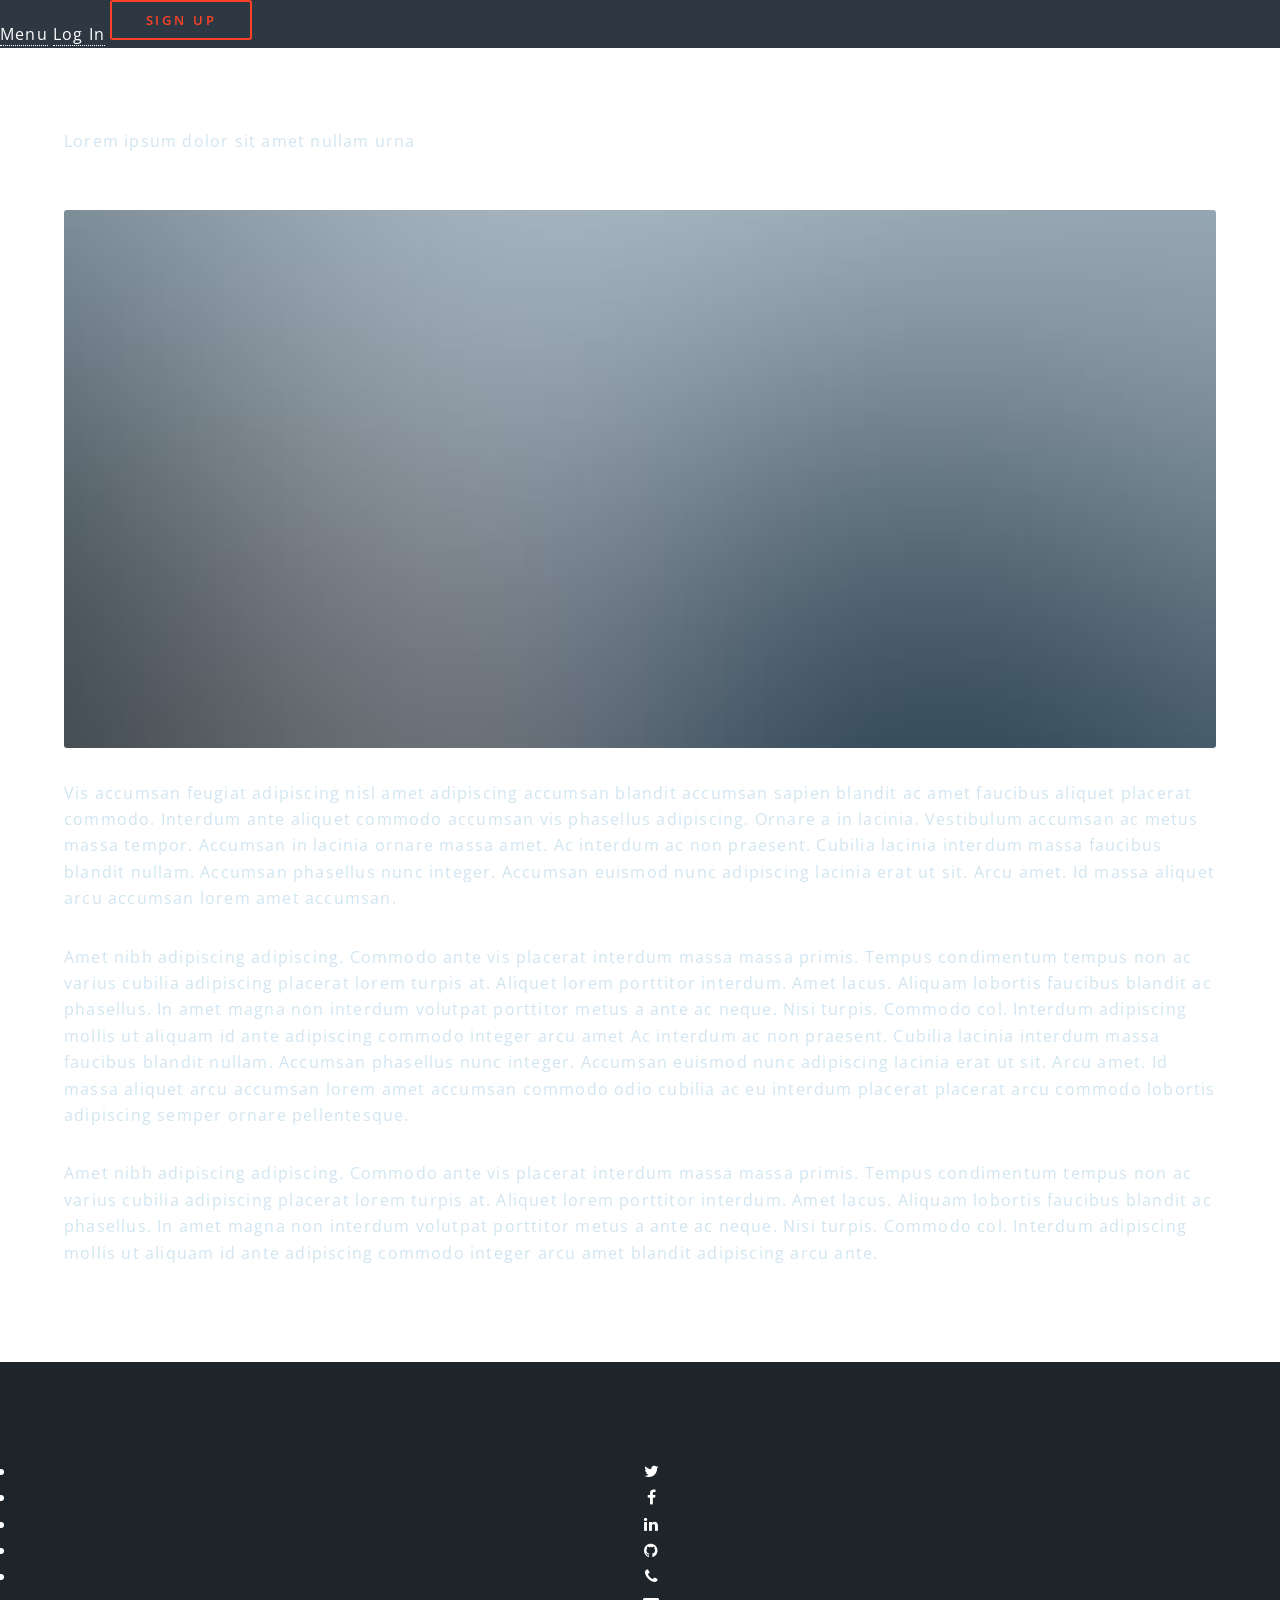
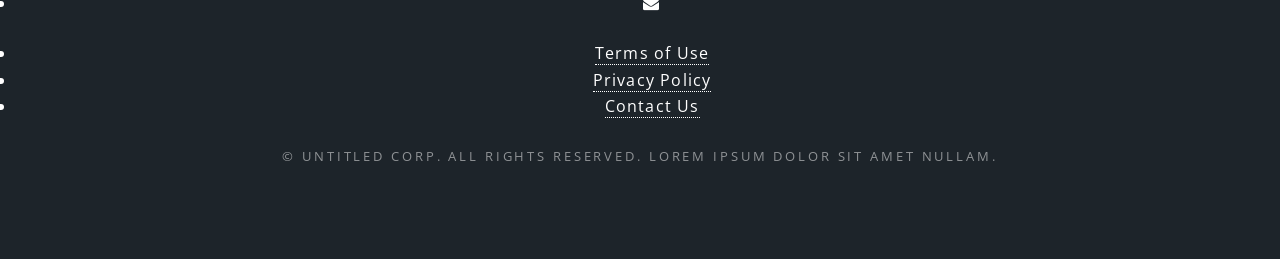
<file: generic.html>
<!DOCTYPE HTML>
<!--
	Hologram by Pixelarity
	pixelarity.com | hello@pixelarity.com
	License: pixelarity.com/license
-->
<html>
	<head>
		<title>Untitled</title>
		<meta charset="utf-8" />
		<meta name="viewport" content="width=device-width, initial-scale=1" />
		<!--[if lte IE 8]><script src="assets/js/ie/html5shiv.js"></script><![endif]-->
		<link rel="stylesheet" href="assets/css/main.css" />
		<!--[if lte IE 9]><link rel="stylesheet" href="assets/css/ie9.css" /><![endif]-->
		<!--[if lte IE 8]><link rel="stylesheet" href="assets/css/ie8.css" /><![endif]-->
	</head>
	<body>

		<!-- Header -->
			<header id="header">
				<a href="#menu">Menu</a>
				<a href="#">Log In</a>
				<a href="#" class="button">Sign Up</a>
			</header>

		<!-- Nav -->
			<nav id="menu">
				<ul class="links">
					<li><a href="index.html">Home</a></li>
					<li><a href="generic.html">Generic</a></li>
					<li><a href="elements.html">Elements</a></li>
				</ul>
				<ul class="actions vertical">
					<li><a href="#" class="button special fit">Log In</a></li>
					<li><a href="#" class="button fit">Sign Up</a></li>
				</ul>
			</nav>

		<!-- Main -->
			<section id="main" class="wrapper style1">
				<div class="inner">

					<header class="major special">
						<h1>Generic</h1>
						<p>Lorem ipsum dolor sit amet nullam urna</p>
					</header>

					<div class="content">
						<a href="#" class="image fit"><img src="images/pic01.jpg" alt="" /></a>
						<p>Vis accumsan feugiat adipiscing nisl amet adipiscing accumsan blandit accumsan sapien blandit ac amet faucibus aliquet placerat commodo. Interdum ante aliquet commodo accumsan vis phasellus adipiscing. Ornare a in lacinia. Vestibulum accumsan ac metus massa tempor. Accumsan in lacinia ornare massa amet. Ac interdum ac non praesent. Cubilia lacinia interdum massa faucibus blandit nullam. Accumsan phasellus nunc integer. Accumsan euismod nunc adipiscing lacinia erat ut sit. Arcu amet. Id massa aliquet arcu accumsan lorem amet accumsan.</p>
						<p>Amet nibh adipiscing adipiscing. Commodo ante vis placerat interdum massa massa primis. Tempus condimentum tempus non ac varius cubilia adipiscing placerat lorem turpis at. Aliquet lorem porttitor interdum. Amet lacus. Aliquam lobortis faucibus blandit ac phasellus. In amet magna non interdum volutpat porttitor metus a ante ac neque. Nisi turpis. Commodo col. Interdum adipiscing mollis ut aliquam id ante adipiscing commodo integer arcu amet Ac interdum ac non praesent. Cubilia lacinia interdum massa faucibus blandit nullam. Accumsan phasellus nunc integer. Accumsan euismod nunc adipiscing lacinia erat ut sit. Arcu amet. Id massa aliquet arcu accumsan lorem amet accumsan commodo odio cubilia ac eu interdum placerat placerat arcu commodo lobortis adipiscing semper ornare pellentesque.</p>
						<p>Amet nibh adipiscing adipiscing. Commodo ante vis placerat interdum massa massa primis. Tempus condimentum tempus non ac varius cubilia adipiscing placerat lorem turpis at. Aliquet lorem porttitor interdum. Amet lacus. Aliquam lobortis faucibus blandit ac phasellus. In amet magna non interdum volutpat porttitor metus a ante ac neque. Nisi turpis. Commodo col. Interdum adipiscing mollis ut aliquam id ante adipiscing commodo integer arcu amet blandit adipiscing arcu ante.</p>
					</div>

				</div>
			</section>

		<!-- Footer -->
			<footer id="footer">
				<ul class="alt-icons">
					<li><a href="#" class="icon fa-twitter"><span class="label">Twitter</span></a></li>
					<li><a href="#" class="icon fa-facebook"><span class="label">Facebook</span></a></li>
					<li><a href="#" class="icon fa-linkedin"><span class="label">LinkedIn</span></a></li>
					<li><a href="#" class="icon fa-github"><span class="label">GitHub</span></a></li>
					<li><a href="#" class="icon fa-phone"><span class="label">Phone</span></a></li>
					<li><a href="#" class="icon fa-envelope"><span class="label">Email</span></a></li>
				</ul>
				<ul class="menu">
					<li><a href="#">Terms of Use</a></li>
					<li><a href="#">Privacy Policy</a></li>
					<li><a href="#">Contact Us</a></li>
				</ul>
				<p class="copyright">
					&copy; Untitled Corp. All rights reserved. Lorem ipsum dolor sit amet nullam.
				</p>
			</footer>

		<!-- Scripts -->
			<script src="assets/js/jquery.min.js"></script>
			<script src="assets/js/jquery.scrolly.min.js"></script>
			<script src="assets/js/jquery.scrollex.min.js"></script>
			<script src="assets/js/skel.min.js"></script>
			<script src="assets/js/util.js"></script>
			<!--[if lte IE 8]><script src="assets/js/ie/respond.min.js"></script><![endif]-->
			<script src="assets/js/main.js"></script>

	</body>
</html>
</file>
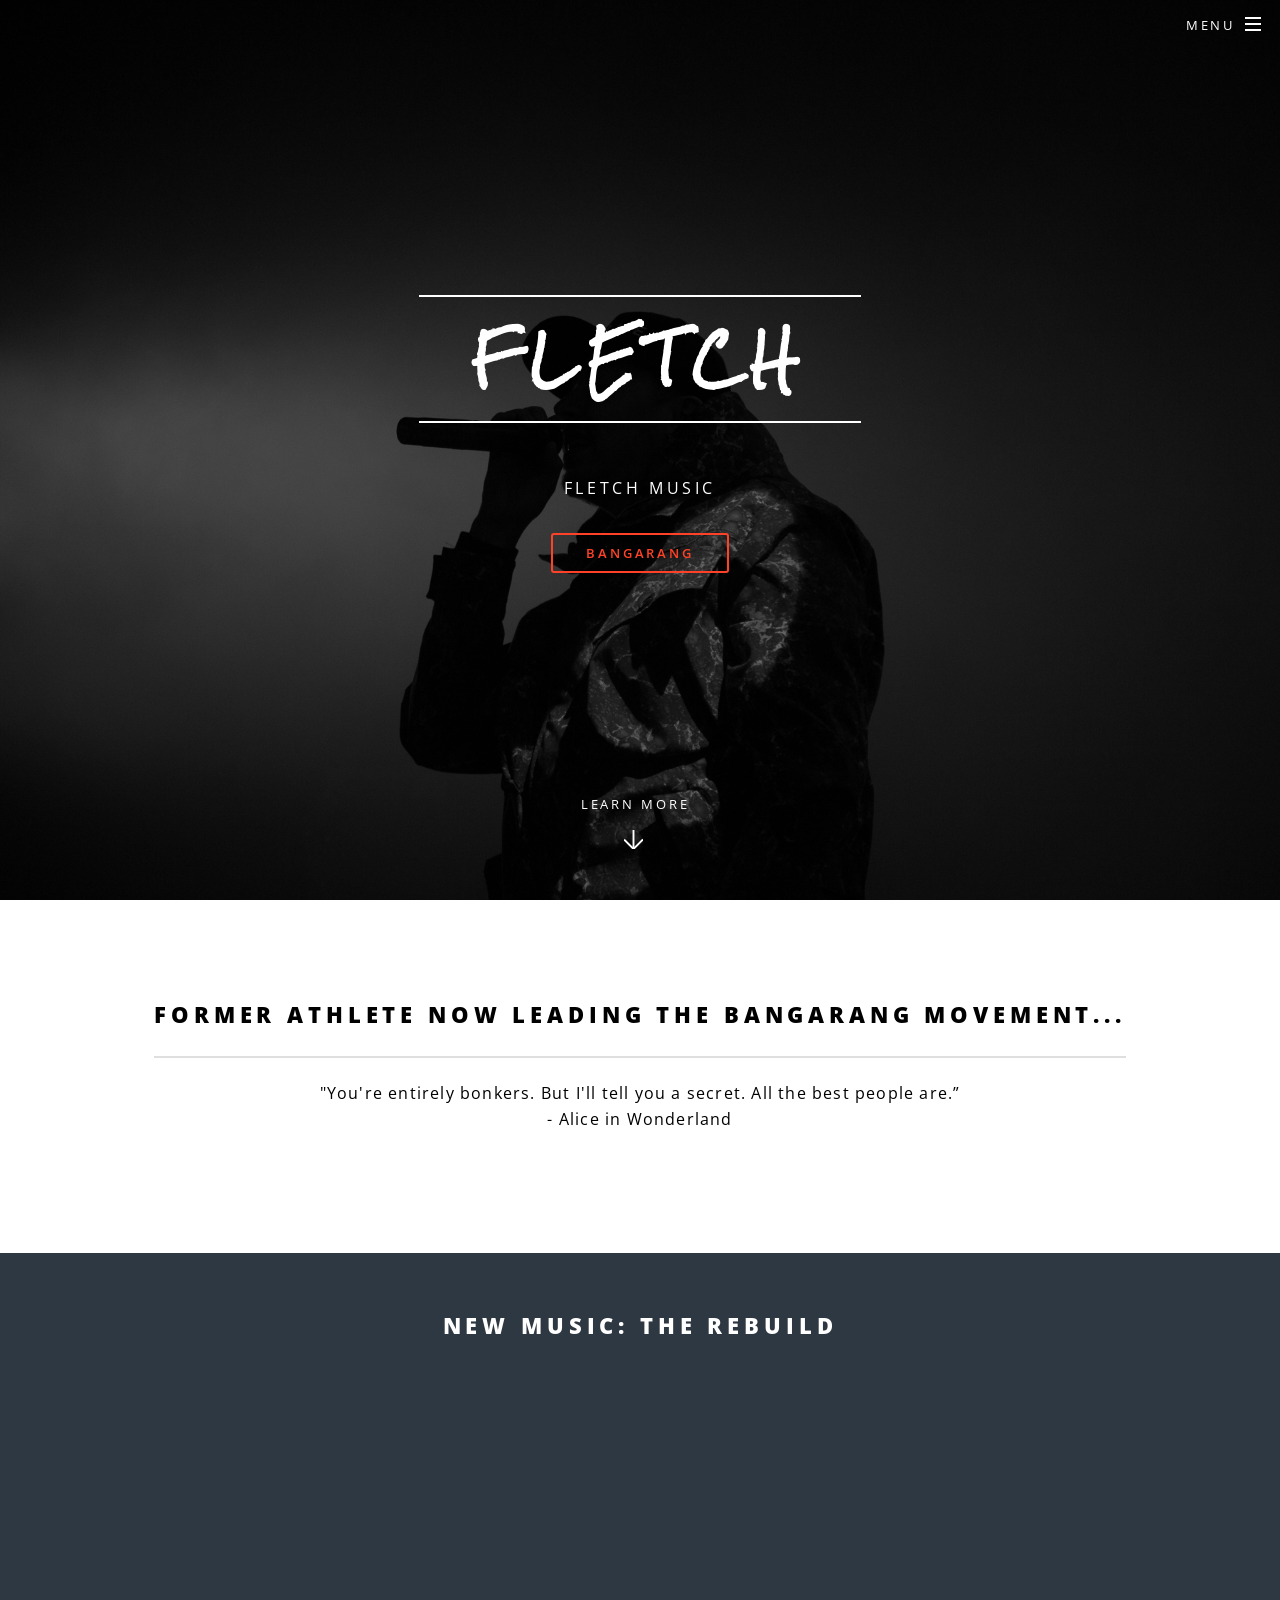
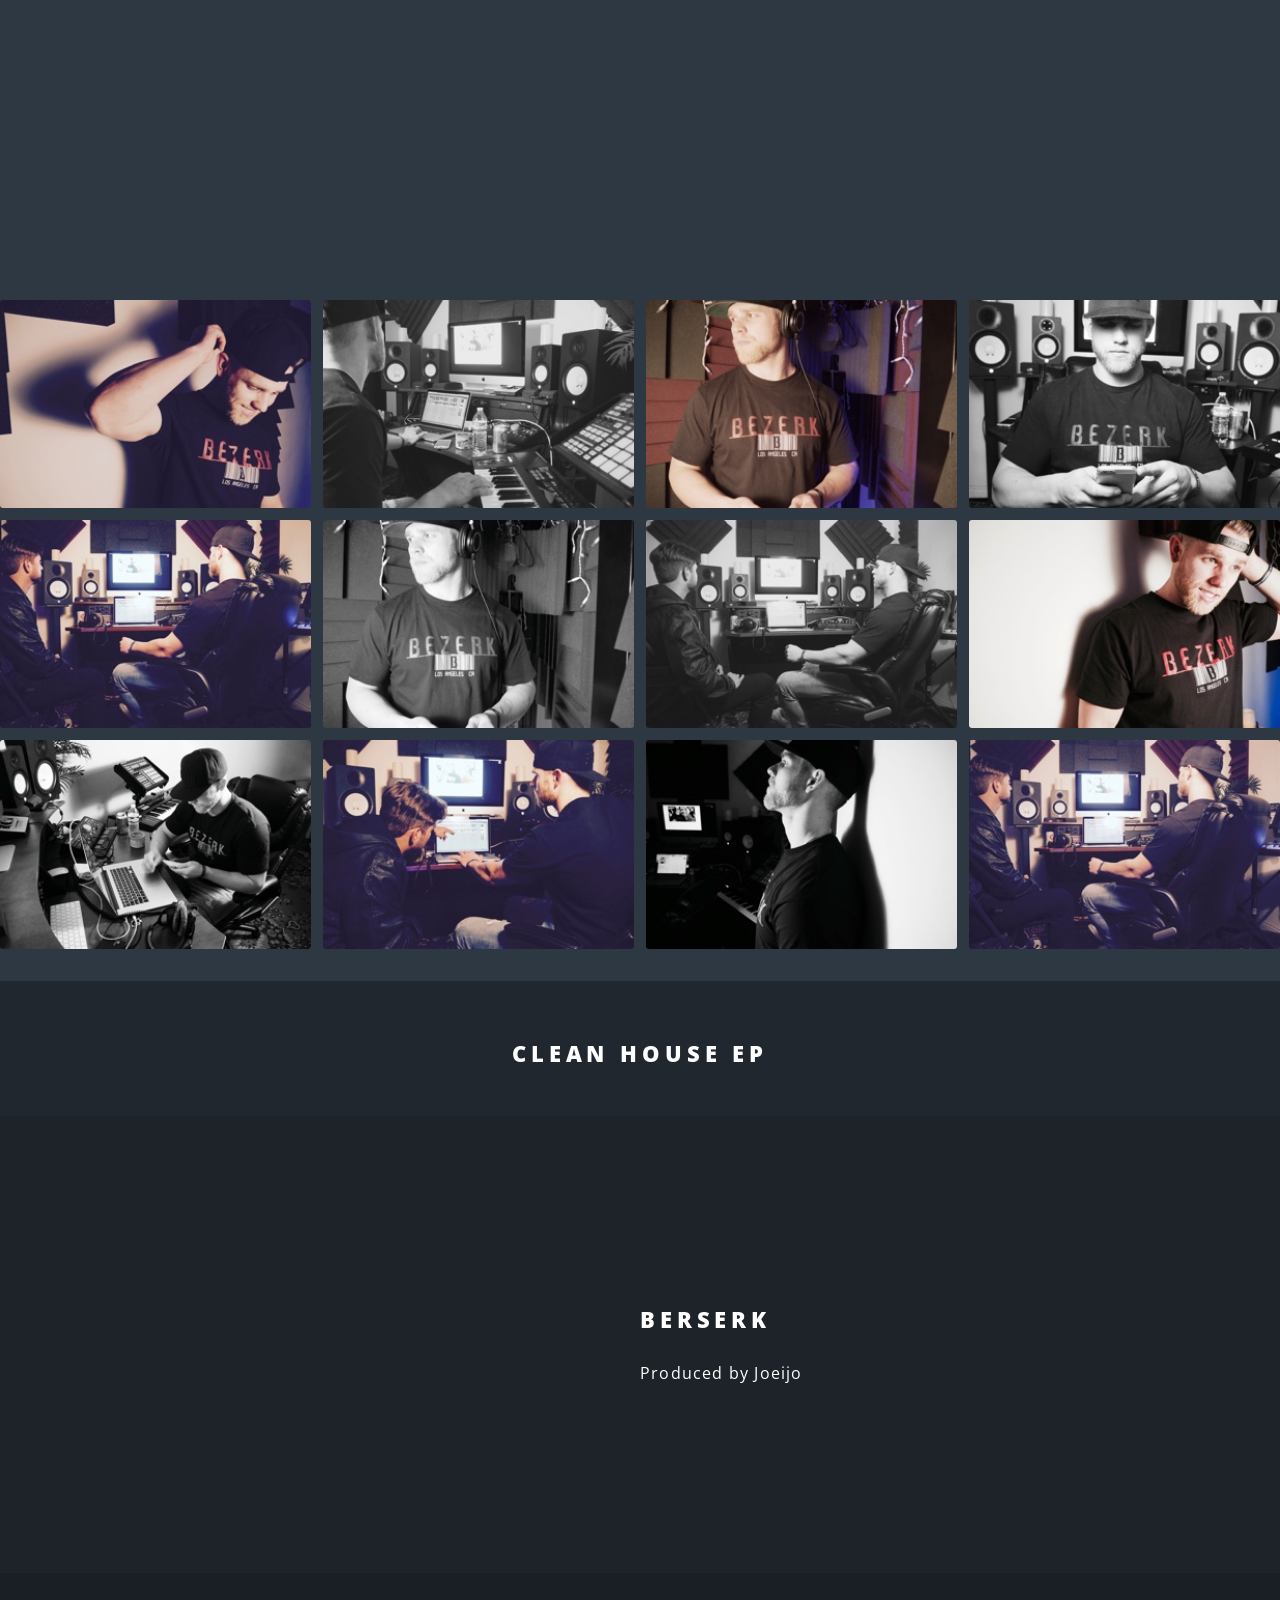
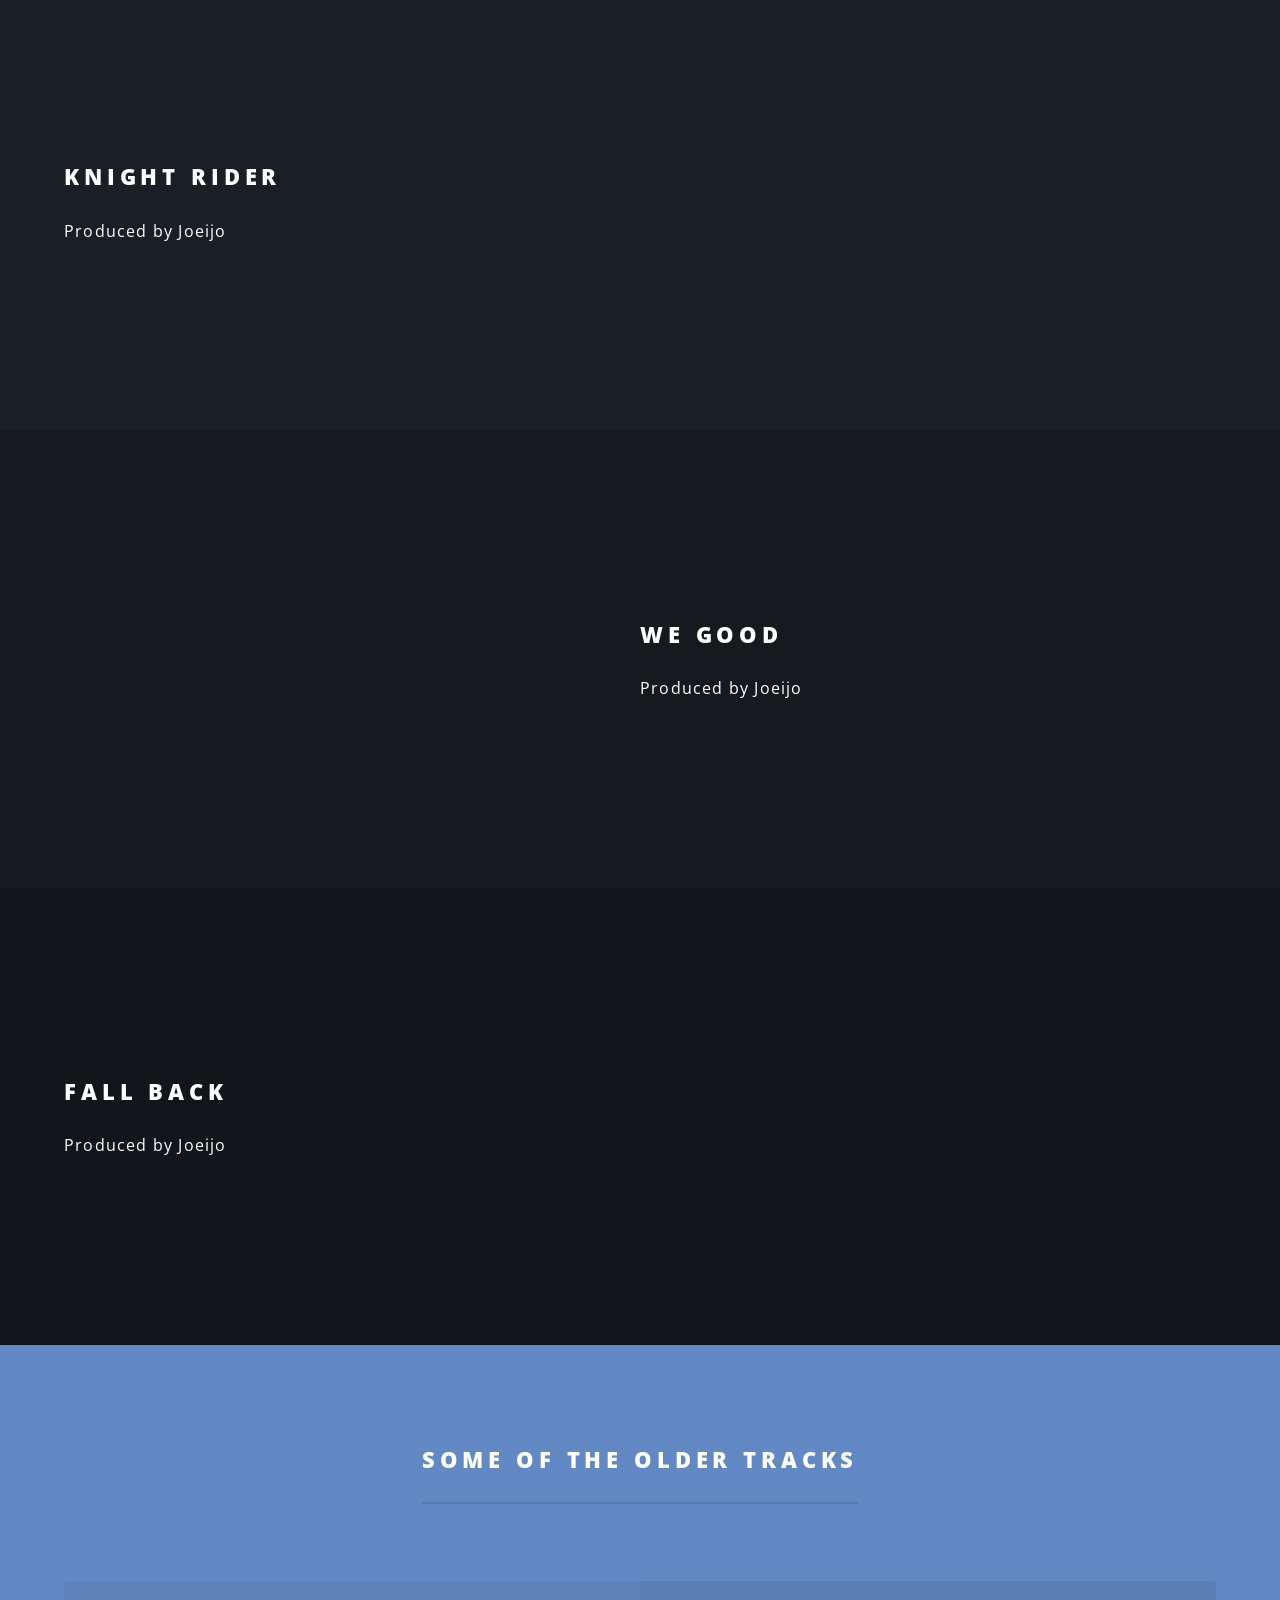
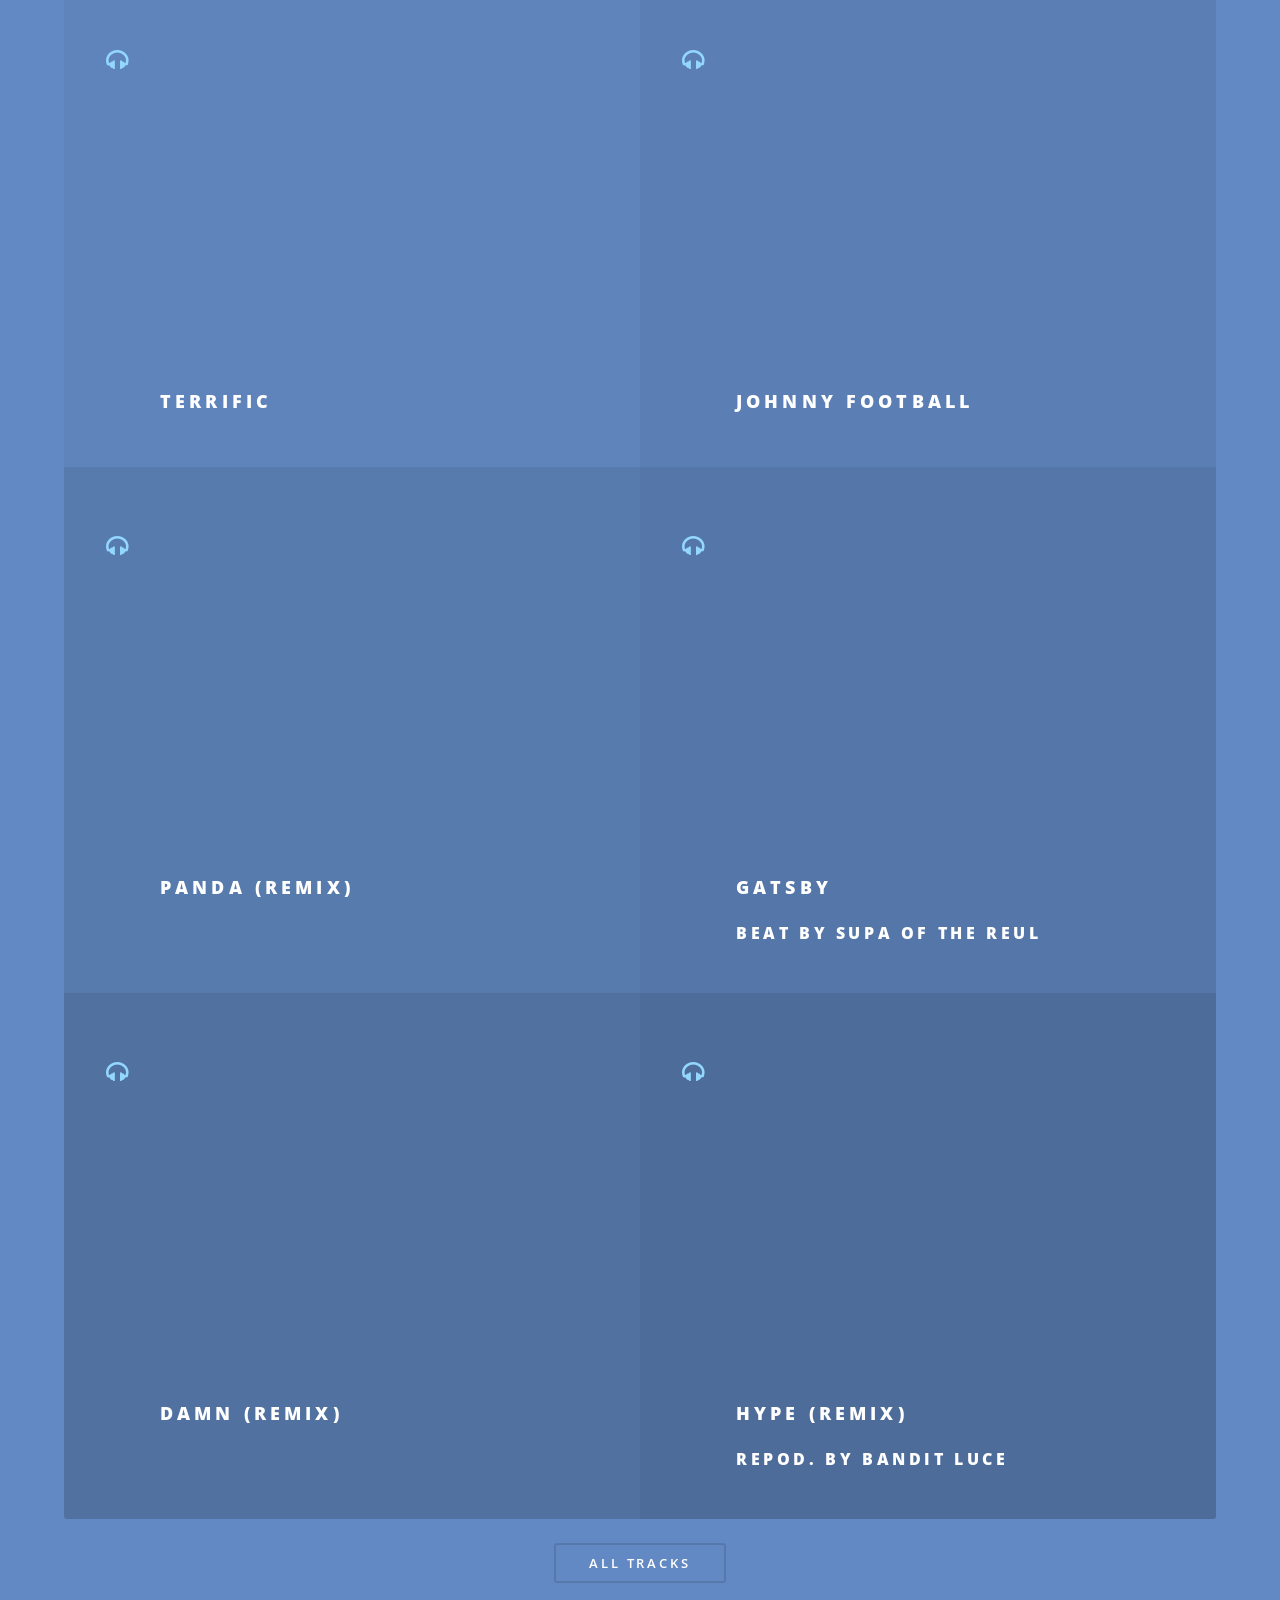
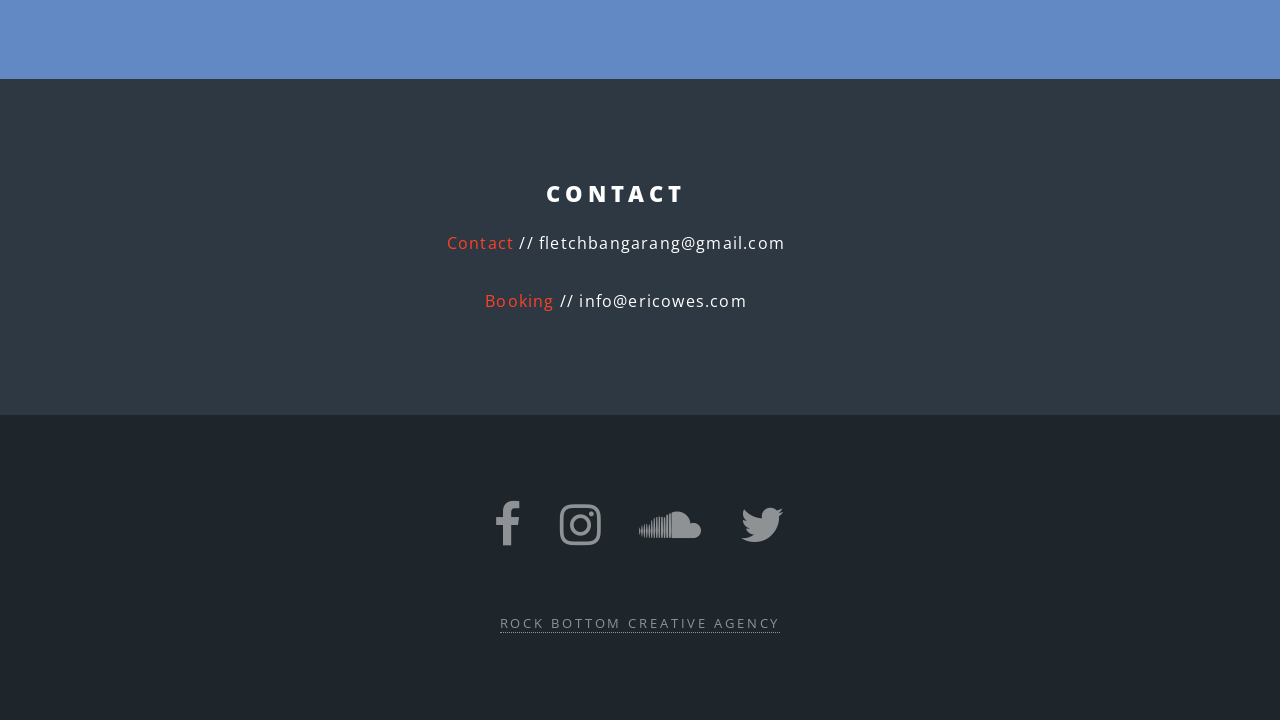
<file: home.html>
<!DOCTYPE HTML>
<!--
	Spectral by Pixelarity
	pixelarity.com | hello@pixelarity.com
	License: pixelarity.com/license
-->
<html>
	<head>
		<title>Fletch Music | Home</title>
		<meta charset="utf-8" />
		<meta name="viewport" content="width=device-width, initial-scale=1" />
		<script src="assets/js/jquery.min.js"></script>
		<!--[if lte IE 8]><script src="assets/js/ie/html5shiv.js"></script><![endif]-->
		<link rel="stylesheet" href="assets/css/main.css" />
		<link rel="stylesheet" href="assets/css/magnific-popup.css" />
		<link href="https://fonts.googleapis.com/css?family=Rock+Salt" rel="stylesheet">
		<link href="https://fonts.googleapis.com/css?family=Finger+Paint|IM+Fell+English" rel="stylesheet">
		<!--[if lte IE 8]><link rel="stylesheet" href="assets/css/ie8.css" /><![endif]-->
		<!--[if lte IE 9]><link rel="stylesheet" href="assets/css/ie9.css" /><![endif]-->
	</head>
	<body class="landing">

		<!-- Page Wrapper -->
			<div id="page-wrapper">

				<!-- Header -->
					<header id="header" class="alt">
						<h1><a href="index.html">Fletch Music</a></h1>
						<nav id="nav">
							<ul>
								<li class="special">
									<a href="#menu" class="menuToggle"><span>Menu</span></a>
									<div id="menu">
										<ul>
											<li><a href="home.html">Home</a></li>
											<li><a href="#one">Bio</a></li>
											<li><a href="#two">New Music</a></li>
											<li><a href="#three">In The Past</a></li>
											<li>Merchandise Coming Soon*</li>
											<li><a href="#cta">Contact</a></li>
										</ul>
									</div>
								</li>
							</ul>
						</nav>
					</header>

				<!-- Banner -->
					<section id="banner">
						<div class="inner">
							<h2>FLETCH</h2>
							<p>Fletch Music</p>
							<ul class="actions">
								<li><a href="#one" class="button scrolly">Bangarang</a></li>
							</ul>
						</div>
						<a href="#one" class="more scrolly">Learn More</a>
					</section>

				<!-- One -->
					<section id="one" class="wrapper style1 special">
						<div class="inner">
							<header class="major">
								<h2 style="color: #000;">Former athlete now leading the Bangarang movement...</h2>
								<p style="color: #000;">"You're entirely bonkers. But I'll tell you a secret. All the best people are.”</br> - Alice in Wonderland</p>
							</header>
							<!--  <ul class="icons major">
								<li><span class="icon fa-diamond major style1"><span class="label">Lorem</span></span></li>
								<li><span class="icon fa-heart-o major style2"><span class="label">Ipsum</span></span></li>
								<li><span class="icon fa-code major style3"><span class="label">Dolor</span></span></li>
							</ul> -->
						</div>
					</section>

				<!-- Two -->
					<section id="two" class="wrapper alt style2">
						<h2 style="text-align: center; padding-top: 2.5em; padding-bottom: 2em;">New Music: The Rebuild</h2>

						<section>
              <div class="box alt">
                <div class="row uniform 50%">
                	<div class="2u"></div>
                	<div class="8u 12u$(small)">
                		<span class="image fit">
                			<iframe width="100%" height="450" scrolling="no" style="padding-bottom: 3em;" frameborder="no" src="https://w.soundcloud.com/player/?url=https%3A//api.soundcloud.com/tracks/315405987&amp;auto_play=false&amp;hide_related=false&amp;show_comments=true&amp;show_user=true&amp;show_reposts=false&amp;visual=true"></iframe>
                		</span>
                	</div>
                </div>
              </div>
            </section>

						<section>
              <div class="box alt">
                <div class="row uniform 50%">

                  <div class="3u">
                    <span class="image fit">
                      <a class="image-link" href="images/rebuild_big_1.jpg" alt="" />
                        <img src="images/rebuild_1.jpg" alt="" />
                      </a>
                    </span>
                  </div>

                  <div class="3u">
                    <span class="image fit">
                      <a class="image-link" href="images/rebuild_big_2.jpg" alt="" />
                        <img src="images/rebuild_2.jpg" alt="" />
                      </a>
                    </span>
                  </div>

                  <div class="3u">
                    <span class="image fit">
                      <a class="image-link" href="images/rebuild_big_3.jpg" alt="" />
                        <img src="images/rebuild_3.jpg" alt="" />
                      </a>
                    </span>
                  </div>

                  <div class="3u$">
                    <span class="image fit">
                      <a class="image-link" href="images/rebuild_big_4.jpg" alt="" />
                        <img src="images/rebuild_4.jpg" alt="" />
                      </a>
                    </span>
                  </div>

                  <div class="3u">
                    <span class="image fit">
                      <a class="image-link" href="images/rebuild_big_5.jpg" alt="" />
                        <img src="images/rebuild_5.jpg" alt="" />
                      </a>
                    </span>
                  </div>

                  <div class="3u">
                    <span class="image fit">
                      <a class="image-link" href="images/rebuild_big_6.jpg" alt="" />
                        <img src="images/rebuild_6.jpg" alt="" />
                      </a>
                    </span>
                  </div>

                  <div class="3u">
                    <span class="image fit">
                      <a class="image-link" href="images/rebuild_big_7.jpg" alt="" />
                        <img src="images/rebuild_7.jpg" alt="" />
                      </a>
                    </span>
                  </div>

                  <div class="3u$">
                    <span class="image fit">
                      <a class="image-link" href="images/rebuild_big_8.jpg" alt="" />
                        <img src="images/rebuild_8.jpg" alt="" />
                      </a>
                    </span>
                  </div>

                  <div class="3u">
                    <span class="image fit">
                      <a class="image-link" href="images/rebuild_big_9.jpg" alt="" />
                        <img src="images/rebuild_9.jpg" alt="" />
                      </a>
                    </span>
                  </div>

                  <div class="3u">
                    <span class="image fit">
                      <a class="image-link" href="images/rebuild_big_10.jpg" alt="" />
                        <img src="images/rebuild_10.jpg" alt="" />
                      </a>
                    </span>
                  </div>

                  <div class="3u">
                    <span class="image fit">
                      <a class="image-link" href="images/rebuild_big_11.jpg" alt="" />
                        <img src="images/rebuild_11.jpg" alt="" />
                      </a>
                    </span>
                  </div>

                  <div class="3u$">
                    <span class="image fit">
                      <a class="image-link" href="images/rebuild_big_12.jpg" alt="" />
                        <img src="images/rebuild_12.jpg" alt="" />
                      </a>
                    </span>
                  </div>

                </div>
              </div>
            </section>

            <section class="spotlight">
	            <h2 style="text-align: center; display: block; margin: auto; padding-top: 2.5em; padding-bottom: 2em;">Clean House EP</h2>
	          </section>

						<section class="spotlight">
							<div class="image"><iframe width="100%" height="450" scrolling="no" frameborder="no" src="https://w.soundcloud.com/player/?url=https%3A//api.soundcloud.com/tracks/290455801&amp;auto_play=false&amp;hide_related=false&amp;show_comments=true&amp;show_user=true&amp;show_reposts=false&amp;visual=true"></iframe></div><div class="content">
								<h2>Berserk</h2>
								<p>Produced by Joeijo</p>
							</div>
						</section>
						<section class="spotlight">
							<div class="image"><iframe width="100%" height="450" scrolling="no" frameborder="no" src="https://w.soundcloud.com/player/?url=https%3A//api.soundcloud.com/tracks/290455798&amp;auto_play=false&amp;hide_related=false&amp;show_comments=true&amp;show_user=true&amp;show_reposts=false&amp;visual=true"></iframe></div><div class="content">
								<h2>Knight Rider</h2>
								<p>Produced by Joeijo</p>
							</div>
						</section>
						<section class="spotlight">
							<div class="image"><iframe width="100%" height="450" scrolling="no" frameborder="no" src="https://w.soundcloud.com/player/?url=https%3A//api.soundcloud.com/tracks/290455793&amp;auto_play=false&amp;hide_related=false&amp;show_comments=true&amp;show_user=true&amp;show_reposts=false&amp;visual=true"></iframe></div><div class="content">
								<h2>We Good</h2>
								<p>Produced by Joeijo</p>
							</div>
						</section>
						<section class="spotlight">
							<div class="image"><iframe width="100%" height="450" scrolling="no" frameborder="no" src="https://w.soundcloud.com/player/?url=https%3A//api.soundcloud.com/tracks/290455791&amp;auto_play=false&amp;hide_related=false&amp;show_comments=true&amp;show_user=true&amp;show_reposts=false&amp;visual=true"></iframe></div><div class="content">
								<h2>Fall Back</h2>
								<p>Produced by Joeijo</p>
							</div>
						</section>

					</section>

				<!-- Three -->
					<section id="three" class="wrapper style3 special">
						<div class="inner">
							<header class="major">
								<h2>Some of the older tracks</h2>

							</header>
							<ul class="features">
								<li class="icon fa-headphones">
									<div class="12u"><span class="image fit"><iframe width="100%" height="300" scrolling="no" frameborder="no" src="https://w.soundcloud.com/player/?url=https%3A//api.soundcloud.com/tracks/258054572&amp;auto_play=false&amp;hide_related=false&amp;show_comments=true&amp;show_user=true&amp;show_reposts=false&amp;visual=true"></iframe></span></div>
									<h3>Terrific</h3>

								</li>

								<li class="icon fa-headphones">
									<div class="12u"><span class="image fit"><iframe width="100%" height="300" scrolling="no" frameborder="no" src="https://w.soundcloud.com/player/?url=https%3A//api.soundcloud.com/tracks/258054441&amp;auto_play=false&amp;hide_related=false&amp;show_comments=true&amp;show_user=true&amp;show_reposts=false&amp;visual=true"></iframe></span></div>
									<h3>Johnny Football</h3>

								</li>

								<li class="icon fa-headphones">
									<div class="12u"><span class="image fit"><iframe width="100%" height="300" scrolling="no" frameborder="no" src="https://w.soundcloud.com/player/?url=https%3A//api.soundcloud.com/tracks/271753968&amp;auto_play=false&amp;hide_related=false&amp;show_comments=true&amp;show_user=true&amp;show_reposts=false&amp;visual=true"></iframe></span></div>
									<h3>Panda (remix)</h3>

								</li>

								<li class="icon fa-headphones">
									<div class="12u"><span class="image fit"><iframe width="100%" height="300" scrolling="no" frameborder="no" src="https://w.soundcloud.com/player/?url=https%3A//api.soundcloud.com/tracks/273757640&amp;auto_play=false&amp;hide_related=false&amp;show_comments=true&amp;show_user=true&amp;show_reposts=false&amp;visual=true"></iframe></span></div>
									<h3>Gatsby</h3>
									<h4>Beat by Supa of the REUL</h4>
								</li>

								<li class="icon fa-headphones">
									<div class="12u"><span class="image fit"><iframe width="100%" height="300" scrolling="no" frameborder="no" src="https://w.soundcloud.com/player/?url=https%3A//api.soundcloud.com/tracks/272684571&amp;auto_play=false&amp;hide_related=false&amp;show_comments=true&amp;show_user=true&amp;show_reposts=false&amp;visual=true"></iframe></span></div>
									<h3>Damn (remix)</h3>

								</li>

								<li class="icon fa-headphones">
									<div class="12u"><span class="image fit"><iframe width="100%" height="300" scrolling="no" frameborder="no" src="https://w.soundcloud.com/player/?url=https%3A//api.soundcloud.com/tracks/279880383&amp;auto_play=false&amp;hide_related=false&amp;show_comments=true&amp;show_user=true&amp;show_reposts=false&amp;visual=true"></iframe></span></div>
									<h3>Hype (remix)</h3>
									<h4>Repod. by Bandit Luce</h4>
								</li>

							</ul>
							<ul class="actions">
								<li><a href="https://soundcloud.com/brian-fletcher-4" target="_blank" class="button">All Tracks</a></li>
							</ul>
						</div>
					</section>

				<!-- CTA -->
					<section id="cta" class="wrapper style4">
						<div class="inner">
							<header style="margin: auto; text-align: center;">
								<h2>Contact</h2>
								<p><span class="fletch_orange">Contact</span> // fletchbangarang@gmail.com</p>
								<p><span class="fletch_orange">Booking</span> // info@ericowes.com</p>
							</header>
							<!-- <ul class="actions vertical">
								<li><a href="#" class="button fit special">Activate</a></li>
								<li><a href="#" class="button fit">Learn More</a></li>
							</ul>  -->
						</div>
					</section>

				<!-- Footer -->
					<footer id="footer">
						<ul class="icons">
							<li><a href="https://www.facebook.com/fletchbangarang/about/?entry_point=page_nav_about_item&ref=page_internal" target="_blank" class="icon fa-facebook"><span class="label">Facebook</span></a></li>
							<li><a href="https://www.instagram.com/fletch_bangarang/" target="_blank" class="icon fa-instagram"><span class="label">Instagram</span></a></li>
							<li><a href="https://soundcloud.com/brian-fletcher-4" target="_blank" class="icon fa-soundcloud"><span class="label">Soundcloud</span></a></li>
							<li><a href="https://twitter.com/FlEtChMuSiC111" target="_blank" class="icon fa-twitter"><span class="label">Twitter</span></a></li>
						</ul>
						<ul class="copyright">
							<a href="http://www.rockbottomcreativeagency.com" target="_blank" >ROCK BOTTOM CREATIVE AGENCY</a>
						</ul>
					</footer>

			</div>

			<script src="assets/js/jquery.magnific-popup.min.js"></script>

      <script>
      (function($) {
        $('.image-link').magnificPopup({
          type:'image',
          gallery:{
            enabled:true
          }
        });
      })(jQuery);
      </script>

		<!-- Scripts -->
			<script src="assets/js/jquery.min.js"></script>
			<script src="assets/js/jquery.scrollex.min.js"></script>
			<script src="assets/js/jquery.scrolly.min.js"></script>
			<script src="assets/js/skel.min.js"></script>
			<script src="assets/js/util.js"></script>
			<!--[if lte IE 8]><script src="assets/js/ie/respond.min.js"></script><![endif]-->
			<script src="assets/js/main.js"></script>

	</body>
</html>
</file>
<file: assets/css/ie8.css>
/*
	Hologram by Pixelarity
	pixelarity.com | hello@pixelarity.com
	License: pixelarity.com/license
*/

/* Basic */

	body {
		background-image: url("../../images/bg.jpg");
		background-size: cover;
		-ms-behavior: url("assets/js/ie/backgroundsize.min.htc");
	}

		body.landing {
			background-image: url("../../images/bg.jpg");
			background-size: cover;
			-ms-behavior: url("assets/js/ie/backgroundsize.min.htc");
		}
</file>
<file: assets/css/ie9.css>
/*
	Hologram by Pixelarity
	pixelarity.com | hello@pixelarity.com
	License: pixelarity.com/license
*/

/* List */

	ul.alt-icons {
		display: inline-block;
	}

		ul.alt-icons > li {
			display: inline-block;
		}

/* Split */

	.split:after {
		content: '';
		display: block;
		clear: both;
	}

	.split > * {
		float: left;
	}

/* Spotlights */

	.spotlights:after {
		content: '';
		display: block;
		clear: both;
	}

	.spotlights > section {
		float: left;
	}

/* Features */

	.features:after {
		content: '';
		display: block;
		clear: both;
	}

	.features > section {
		float: left;
	}

/* Header */

	#header {
		text-align: center;
	}
</file>
<file: assets/css/main.css>
@import url(font-awesome.min.css);
@import url("https://fonts.googleapis.com/css?family=Open+Sans:400,400italic,600,600italic,800,800italic");

/*
	Spectral by Pixelarity
	pixelarity.com | hello@pixelarity.com
	License: pixelarity.com/license
*/

/* custom crap */

.fletch_orange {
	color: #FF4227;
}

/* Reset */

	html, body, div, span, applet, object, iframe, h1, h2, h3, h4, h5, h6, p, blockquote, pre, a, abbr, acronym, address, big, cite, code, del, dfn, em, img, ins, kbd, q, s, samp, small, strike, strong, sub, sup, tt, var, b, u, i, center, dl, dt, dd, ol, ul, li, fieldset, form, label, legend, table, caption, tbody, tfoot, thead, tr, th, td, article, aside, canvas, details, embed, figure, figcaption, footer, header, hgroup, menu, nav, output, ruby, section, summary, time, mark, audio, video {
		margin: 0;
		padding: 0;
		border: 0;
		font-size: 100%;
		font: inherit;
		vertical-align: baseline;
	}

	article, aside, details, figcaption, figure, footer, header, hgroup, menu, nav, section {
		display: block;
	}

	body {
		line-height: 1;
	}

	ol, ul {
		list-style: none;
	}

	blockquote, q {
		quotes: none;
	}

	blockquote:before, blockquote:after, q:before, q:after {
		content: '';
		content: none;
	}

	table {
		border-collapse: collapse;
		border-spacing: 0;
	}

	body {
		-webkit-text-size-adjust: none;
	}

/* Box Model */

	*, *:before, *:after {
		-moz-box-sizing: border-box;
		-webkit-box-sizing: border-box;
		box-sizing: border-box;
	}

/* Grid */

	.row {
		border-bottom: solid 1px transparent;
		-moz-box-sizing: border-box;
		-webkit-box-sizing: border-box;
		box-sizing: border-box;
	}

	.row > * {
		float: left;
		-moz-box-sizing: border-box;
		-webkit-box-sizing: border-box;
		box-sizing: border-box;
	}

	.row:after, .row:before {
		content: '';
		display: block;
		clear: both;
		height: 0;
	}

	.row.uniform > * > :first-child {
		margin-top: 0;
	}

	.row.uniform > * > :last-child {
		margin-bottom: 0;
	}

	.row.\30 \25 > * {
		padding: 0 0 0 0em;
	}

	.row.\30 \25 {
		margin: 0 0 -1px 0em;
	}

	.row.uniform.\30 \25 > * {
		padding: 0em 0 0 0em;
	}

	.row.uniform.\30 \25 {
		margin: 0em 0 -1px 0em;
	}

	.row > * {
		padding: 0 0 0 1.5em;
	}

	.row {
		margin: 0 0 -1px -1.5em;
	}

	.row.uniform > * {
		padding: 1.5em 0 0 1.5em;
	}

	.row.uniform {
		margin: -1.5em 0 -1px -1.5em;
	}

	.row.\32 00\25 > * {
		padding: 0 0 0 3em;
	}

	.row.\32 00\25 {
		margin: 0 0 -1px -3em;
	}

	.row.uniform.\32 00\25 > * {
		padding: 3em 0 0 3em;
	}

	.row.uniform.\32 00\25 {
		margin: -3em 0 -1px -3em;
	}

	.row.\31 50\25 > * {
		padding: 0 0 0 2.25em;
	}

	.row.\31 50\25 {
		margin: 0 0 -1px -2.25em;
	}

	.row.uniform.\31 50\25 > * {
		padding: 2.25em 0 0 2.25em;
	}

	.row.uniform.\31 50\25 {
		margin: -2.25em 0 -1px -2.25em;
	}

	.row.\35 0\25 > * {
		padding: 0 0 0 0.75em;
	}

	.row.\35 0\25 {
		margin: 0 0 -1px -0.75em;
	}

	.row.uniform.\35 0\25 > * {
		padding: 0.75em 0 0 0.75em;
	}

	.row.uniform.\35 0\25 {
		margin: -0.75em 0 -1px -0.75em;
	}

	.row.\32 5\25 > * {
		padding: 0 0 0 0.375em;
	}

	.row.\32 5\25 {
		margin: 0 0 -1px -0.375em;
	}

	.row.uniform.\32 5\25 > * {
		padding: 0.375em 0 0 0.375em;
	}

	.row.uniform.\32 5\25 {
		margin: -0.375em 0 -1px -0.375em;
	}

	.\31 2u, .\31 2u\24 {
		width: 100%;
		clear: none;
		margin-left: 0;
	}

	.\31 1u, .\31 1u\24 {
		width: 91.6666666667%;
		clear: none;
		margin-left: 0;
	}

	.\31 0u, .\31 0u\24 {
		width: 83.3333333333%;
		clear: none;
		margin-left: 0;
	}

	.\39 u, .\39 u\24 {
		width: 75%;
		clear: none;
		margin-left: 0;
	}

	.\38 u, .\38 u\24 {
		width: 66.6666666667%;
		clear: none;
		margin-left: 0;
	}

	.\37 u, .\37 u\24 {
		width: 58.3333333333%;
		clear: none;
		margin-left: 0;
	}

	.\36 u, .\36 u\24 {
		width: 50%;
		clear: none;
		margin-left: 0;
	}

	.\35 u, .\35 u\24 {
		width: 41.6666666667%;
		clear: none;
		margin-left: 0;
	}

	.\34 u, .\34 u\24 {
		width: 33.3333333333%;
		clear: none;
		margin-left: 0;
	}

	.\33 u, .\33 u\24 {
		width: 25%;
		clear: none;
		margin-left: 0;
	}

	.\32 u, .\32 u\24 {
		width: 16.6666666667%;
		clear: none;
		margin-left: 0;
	}

	.\31 u, .\31 u\24 {
		width: 8.3333333333%;
		clear: none;
		margin-left: 0;
	}

	.\31 2u\24 + *,
	.\31 1u\24 + *,
	.\31 0u\24 + *,
	.\39 u\24 + *,
	.\38 u\24 + *,
	.\37 u\24 + *,
	.\36 u\24 + *,
	.\35 u\24 + *,
	.\34 u\24 + *,
	.\33 u\24 + *,
	.\32 u\24 + *,
	.\31 u\24 + * {
		clear: left;
	}

	.\-11u {
		margin-left: 91.66667%;
	}

	.\-10u {
		margin-left: 83.33333%;
	}

	.\-9u {
		margin-left: 75%;
	}

	.\-8u {
		margin-left: 66.66667%;
	}

	.\-7u {
		margin-left: 58.33333%;
	}

	.\-6u {
		margin-left: 50%;
	}

	.\-5u {
		margin-left: 41.66667%;
	}

	.\-4u {
		margin-left: 33.33333%;
	}

	.\-3u {
		margin-left: 25%;
	}

	.\-2u {
		margin-left: 16.66667%;
	}

	.\-1u {
		margin-left: 8.33333%;
	}

	@media screen and (max-width: 1680px) {

		.row > * {
			padding: 0 0 0 1.5em;
		}

		.row {
			margin: 0 0 -1px -1.5em;
		}

		.row.uniform > * {
			padding: 1.5em 0 0 1.5em;
		}

		.row.uniform {
			margin: -1.5em 0 -1px -1.5em;
		}

		.row.\32 00\25 > * {
			padding: 0 0 0 3em;
		}

		.row.\32 00\25 {
			margin: 0 0 -1px -3em;
		}

		.row.uniform.\32 00\25 > * {
			padding: 3em 0 0 3em;
		}

		.row.uniform.\32 00\25 {
			margin: -3em 0 -1px -3em;
		}

		.row.\31 50\25 > * {
			padding: 0 0 0 2.25em;
		}

		.row.\31 50\25 {
			margin: 0 0 -1px -2.25em;
		}

		.row.uniform.\31 50\25 > * {
			padding: 2.25em 0 0 2.25em;
		}

		.row.uniform.\31 50\25 {
			margin: -2.25em 0 -1px -2.25em;
		}

		.row.\35 0\25 > * {
			padding: 0 0 0 0.75em;
		}

		.row.\35 0\25 {
			margin: 0 0 -1px -0.75em;
		}

		.row.uniform.\35 0\25 > * {
			padding: 0.75em 0 0 0.75em;
		}

		.row.uniform.\35 0\25 {
			margin: -0.75em 0 -1px -0.75em;
		}

		.row.\32 5\25 > * {
			padding: 0 0 0 0.375em;
		}

		.row.\32 5\25 {
			margin: 0 0 -1px -0.375em;
		}

		.row.uniform.\32 5\25 > * {
			padding: 0.375em 0 0 0.375em;
		}

		.row.uniform.\32 5\25 {
			margin: -0.375em 0 -1px -0.375em;
		}

		.\31 2u\28xlarge\29, .\31 2u\24\28xlarge\29 {
			width: 100%;
			clear: none;
			margin-left: 0;
		}

		.\31 1u\28xlarge\29, .\31 1u\24\28xlarge\29 {
			width: 91.6666666667%;
			clear: none;
			margin-left: 0;
		}

		.\31 0u\28xlarge\29, .\31 0u\24\28xlarge\29 {
			width: 83.3333333333%;
			clear: none;
			margin-left: 0;
		}

		.\39 u\28xlarge\29, .\39 u\24\28xlarge\29 {
			width: 75%;
			clear: none;
			margin-left: 0;
		}

		.\38 u\28xlarge\29, .\38 u\24\28xlarge\29 {
			width: 66.6666666667%;
			clear: none;
			margin-left: 0;
		}

		.\37 u\28xlarge\29, .\37 u\24\28xlarge\29 {
			width: 58.3333333333%;
			clear: none;
			margin-left: 0;
		}

		.\36 u\28xlarge\29, .\36 u\24\28xlarge\29 {
			width: 50%;
			clear: none;
			margin-left: 0;
		}

		.\35 u\28xlarge\29, .\35 u\24\28xlarge\29 {
			width: 41.6666666667%;
			clear: none;
			margin-left: 0;
		}

		.\34 u\28xlarge\29, .\34 u\24\28xlarge\29 {
			width: 33.3333333333%;
			clear: none;
			margin-left: 0;
		}

		.\33 u\28xlarge\29, .\33 u\24\28xlarge\29 {
			width: 25%;
			clear: none;
			margin-left: 0;
		}

		.\32 u\28xlarge\29, .\32 u\24\28xlarge\29 {
			width: 16.6666666667%;
			clear: none;
			margin-left: 0;
		}

		.\31 u\28xlarge\29, .\31 u\24\28xlarge\29 {
			width: 8.3333333333%;
			clear: none;
			margin-left: 0;
		}

		.\31 2u\24\28xlarge\29 + *,
		.\31 1u\24\28xlarge\29 + *,
		.\31 0u\24\28xlarge\29 + *,
		.\39 u\24\28xlarge\29 + *,
		.\38 u\24\28xlarge\29 + *,
		.\37 u\24\28xlarge\29 + *,
		.\36 u\24\28xlarge\29 + *,
		.\35 u\24\28xlarge\29 + *,
		.\34 u\24\28xlarge\29 + *,
		.\33 u\24\28xlarge\29 + *,
		.\32 u\24\28xlarge\29 + *,
		.\31 u\24\28xlarge\29 + * {
			clear: left;
		}

		.\-11u\28xlarge\29 {
			margin-left: 91.66667%;
		}

		.\-10u\28xlarge\29 {
			margin-left: 83.33333%;
		}

		.\-9u\28xlarge\29 {
			margin-left: 75%;
		}

		.\-8u\28xlarge\29 {
			margin-left: 66.66667%;
		}

		.\-7u\28xlarge\29 {
			margin-left: 58.33333%;
		}

		.\-6u\28xlarge\29 {
			margin-left: 50%;
		}

		.\-5u\28xlarge\29 {
			margin-left: 41.66667%;
		}

		.\-4u\28xlarge\29 {
			margin-left: 33.33333%;
		}

		.\-3u\28xlarge\29 {
			margin-left: 25%;
		}

		.\-2u\28xlarge\29 {
			margin-left: 16.66667%;
		}

		.\-1u\28xlarge\29 {
			margin-left: 8.33333%;
		}

	}

	@media screen and (max-width: 1280px) {

		.row > * {
			padding: 0 0 0 1.5em;
		}

		.row {
			margin: 0 0 -1px -1.5em;
		}

		.row.uniform > * {
			padding: 1.5em 0 0 1.5em;
		}

		.row.uniform {
			margin: -1.5em 0 -1px -1.5em;
		}

		.row.\32 00\25 > * {
			padding: 0 0 0 3em;
		}

		.row.\32 00\25 {
			margin: 0 0 -1px -3em;
		}

		.row.uniform.\32 00\25 > * {
			padding: 3em 0 0 3em;
		}

		.row.uniform.\32 00\25 {
			margin: -3em 0 -1px -3em;
		}

		.row.\31 50\25 > * {
			padding: 0 0 0 2.25em;
		}

		.row.\31 50\25 {
			margin: 0 0 -1px -2.25em;
		}

		.row.uniform.\31 50\25 > * {
			padding: 2.25em 0 0 2.25em;
		}

		.row.uniform.\31 50\25 {
			margin: -2.25em 0 -1px -2.25em;
		}

		.row.\35 0\25 > * {
			padding: 0 0 0 0.75em;
		}

		.row.\35 0\25 {
			margin: 0 0 -1px -0.75em;
		}

		.row.uniform.\35 0\25 > * {
			padding: 0.75em 0 0 0.75em;
		}

		.row.uniform.\35 0\25 {
			margin: -0.75em 0 -1px -0.75em;
		}

		.row.\32 5\25 > * {
			padding: 0 0 0 0.375em;
		}

		.row.\32 5\25 {
			margin: 0 0 -1px -0.375em;
		}

		.row.uniform.\32 5\25 > * {
			padding: 0.375em 0 0 0.375em;
		}

		.row.uniform.\32 5\25 {
			margin: -0.375em 0 -1px -0.375em;
		}

		.\31 2u\28large\29, .\31 2u\24\28large\29 {
			width: 100%;
			clear: none;
			margin-left: 0;
		}

		.\31 1u\28large\29, .\31 1u\24\28large\29 {
			width: 91.6666666667%;
			clear: none;
			margin-left: 0;
		}

		.\31 0u\28large\29, .\31 0u\24\28large\29 {
			width: 83.3333333333%;
			clear: none;
			margin-left: 0;
		}

		.\39 u\28large\29, .\39 u\24\28large\29 {
			width: 75%;
			clear: none;
			margin-left: 0;
		}

		.\38 u\28large\29, .\38 u\24\28large\29 {
			width: 66.6666666667%;
			clear: none;
			margin-left: 0;
		}

		.\37 u\28large\29, .\37 u\24\28large\29 {
			width: 58.3333333333%;
			clear: none;
			margin-left: 0;
		}

		.\36 u\28large\29, .\36 u\24\28large\29 {
			width: 50%;
			clear: none;
			margin-left: 0;
		}

		.\35 u\28large\29, .\35 u\24\28large\29 {
			width: 41.6666666667%;
			clear: none;
			margin-left: 0;
		}

		.\34 u\28large\29, .\34 u\24\28large\29 {
			width: 33.3333333333%;
			clear: none;
			margin-left: 0;
		}

		.\33 u\28large\29, .\33 u\24\28large\29 {
			width: 25%;
			clear: none;
			margin-left: 0;
		}

		.\32 u\28large\29, .\32 u\24\28large\29 {
			width: 16.6666666667%;
			clear: none;
			margin-left: 0;
		}

		.\31 u\28large\29, .\31 u\24\28large\29 {
			width: 8.3333333333%;
			clear: none;
			margin-left: 0;
		}

		.\31 2u\24\28large\29 + *,
		.\31 1u\24\28large\29 + *,
		.\31 0u\24\28large\29 + *,
		.\39 u\24\28large\29 + *,
		.\38 u\24\28large\29 + *,
		.\37 u\24\28large\29 + *,
		.\36 u\24\28large\29 + *,
		.\35 u\24\28large\29 + *,
		.\34 u\24\28large\29 + *,
		.\33 u\24\28large\29 + *,
		.\32 u\24\28large\29 + *,
		.\31 u\24\28large\29 + * {
			clear: left;
		}

		.\-11u\28large\29 {
			margin-left: 91.66667%;
		}

		.\-10u\28large\29 {
			margin-left: 83.33333%;
		}

		.\-9u\28large\29 {
			margin-left: 75%;
		}

		.\-8u\28large\29 {
			margin-left: 66.66667%;
		}

		.\-7u\28large\29 {
			margin-left: 58.33333%;
		}

		.\-6u\28large\29 {
			margin-left: 50%;
		}

		.\-5u\28large\29 {
			margin-left: 41.66667%;
		}

		.\-4u\28large\29 {
			margin-left: 33.33333%;
		}

		.\-3u\28large\29 {
			margin-left: 25%;
		}

		.\-2u\28large\29 {
			margin-left: 16.66667%;
		}

		.\-1u\28large\29 {
			margin-left: 8.33333%;
		}

	}

	@media screen and (max-width: 980px) {

		.row > * {
			padding: 0 0 0 1.5em;
		}

		.row {
			margin: 0 0 -1px -1.5em;
		}

		.row.uniform > * {
			padding: 1.5em 0 0 1.5em;
		}

		.row.uniform {
			margin: -1.5em 0 -1px -1.5em;
		}

		.row.\32 00\25 > * {
			padding: 0 0 0 3em;
		}

		.row.\32 00\25 {
			margin: 0 0 -1px -3em;
		}

		.row.uniform.\32 00\25 > * {
			padding: 3em 0 0 3em;
		}

		.row.uniform.\32 00\25 {
			margin: -3em 0 -1px -3em;
		}

		.row.\31 50\25 > * {
			padding: 0 0 0 2.25em;
		}

		.row.\31 50\25 {
			margin: 0 0 -1px -2.25em;
		}

		.row.uniform.\31 50\25 > * {
			padding: 2.25em 0 0 2.25em;
		}

		.row.uniform.\31 50\25 {
			margin: -2.25em 0 -1px -2.25em;
		}

		.row.\35 0\25 > * {
			padding: 0 0 0 0.75em;
		}

		.row.\35 0\25 {
			margin: 0 0 -1px -0.75em;
		}

		.row.uniform.\35 0\25 > * {
			padding: 0.75em 0 0 0.75em;
		}

		.row.uniform.\35 0\25 {
			margin: -0.75em 0 -1px -0.75em;
		}

		.row.\32 5\25 > * {
			padding: 0 0 0 0.375em;
		}

		.row.\32 5\25 {
			margin: 0 0 -1px -0.375em;
		}

		.row.uniform.\32 5\25 > * {
			padding: 0.375em 0 0 0.375em;
		}

		.row.uniform.\32 5\25 {
			margin: -0.375em 0 -1px -0.375em;
		}

		.\31 2u\28medium\29, .\31 2u\24\28medium\29 {
			width: 100%;
			clear: none;
			margin-left: 0;
		}

		.\31 1u\28medium\29, .\31 1u\24\28medium\29 {
			width: 91.6666666667%;
			clear: none;
			margin-left: 0;
		}

		.\31 0u\28medium\29, .\31 0u\24\28medium\29 {
			width: 83.3333333333%;
			clear: none;
			margin-left: 0;
		}

		.\39 u\28medium\29, .\39 u\24\28medium\29 {
			width: 75%;
			clear: none;
			margin-left: 0;
		}

		.\38 u\28medium\29, .\38 u\24\28medium\29 {
			width: 66.6666666667%;
			clear: none;
			margin-left: 0;
		}

		.\37 u\28medium\29, .\37 u\24\28medium\29 {
			width: 58.3333333333%;
			clear: none;
			margin-left: 0;
		}

		.\36 u\28medium\29, .\36 u\24\28medium\29 {
			width: 50%;
			clear: none;
			margin-left: 0;
		}

		.\35 u\28medium\29, .\35 u\24\28medium\29 {
			width: 41.6666666667%;
			clear: none;
			margin-left: 0;
		}

		.\34 u\28medium\29, .\34 u\24\28medium\29 {
			width: 33.3333333333%;
			clear: none;
			margin-left: 0;
		}

		.\33 u\28medium\29, .\33 u\24\28medium\29 {
			width: 25%;
			clear: none;
			margin-left: 0;
		}

		.\32 u\28medium\29, .\32 u\24\28medium\29 {
			width: 16.6666666667%;
			clear: none;
			margin-left: 0;
		}

		.\31 u\28medium\29, .\31 u\24\28medium\29 {
			width: 8.3333333333%;
			clear: none;
			margin-left: 0;
		}

		.\31 2u\24\28medium\29 + *,
		.\31 1u\24\28medium\29 + *,
		.\31 0u\24\28medium\29 + *,
		.\39 u\24\28medium\29 + *,
		.\38 u\24\28medium\29 + *,
		.\37 u\24\28medium\29 + *,
		.\36 u\24\28medium\29 + *,
		.\35 u\24\28medium\29 + *,
		.\34 u\24\28medium\29 + *,
		.\33 u\24\28medium\29 + *,
		.\32 u\24\28medium\29 + *,
		.\31 u\24\28medium\29 + * {
			clear: left;
		}

		.\-11u\28medium\29 {
			margin-left: 91.66667%;
		}

		.\-10u\28medium\29 {
			margin-left: 83.33333%;
		}

		.\-9u\28medium\29 {
			margin-left: 75%;
		}

		.\-8u\28medium\29 {
			margin-left: 66.66667%;
		}

		.\-7u\28medium\29 {
			margin-left: 58.33333%;
		}

		.\-6u\28medium\29 {
			margin-left: 50%;
		}

		.\-5u\28medium\29 {
			margin-left: 41.66667%;
		}

		.\-4u\28medium\29 {
			margin-left: 33.33333%;
		}

		.\-3u\28medium\29 {
			margin-left: 25%;
		}

		.\-2u\28medium\29 {
			margin-left: 16.66667%;
		}

		.\-1u\28medium\29 {
			margin-left: 8.33333%;
		}

	}

	@media screen and (max-width: 736px) {

		.row > * {
			padding: 0 0 0 1.5em;
		}

		.row {
			margin: 0 0 -1px -1.5em;
		}

		.row.uniform > * {
			padding: 1.5em 0 0 1.5em;
		}

		.row.uniform {
			margin: -1.5em 0 -1px -1.5em;
		}

		.row.\32 00\25 > * {
			padding: 0 0 0 3em;
		}

		.row.\32 00\25 {
			margin: 0 0 -1px -3em;
		}

		.row.uniform.\32 00\25 > * {
			padding: 3em 0 0 3em;
		}

		.row.uniform.\32 00\25 {
			margin: -3em 0 -1px -3em;
		}

		.row.\31 50\25 > * {
			padding: 0 0 0 2.25em;
		}

		.row.\31 50\25 {
			margin: 0 0 -1px -2.25em;
		}

		.row.uniform.\31 50\25 > * {
			padding: 2.25em 0 0 2.25em;
		}

		.row.uniform.\31 50\25 {
			margin: -2.25em 0 -1px -2.25em;
		}

		.row.\35 0\25 > * {
			padding: 0 0 0 0.75em;
		}

		.row.\35 0\25 {
			margin: 0 0 -1px -0.75em;
		}

		.row.uniform.\35 0\25 > * {
			padding: 0.75em 0 0 0.75em;
		}

		.row.uniform.\35 0\25 {
			margin: -0.75em 0 -1px -0.75em;
		}

		.row.\32 5\25 > * {
			padding: 0 0 0 0.375em;
		}

		.row.\32 5\25 {
			margin: 0 0 -1px -0.375em;
		}

		.row.uniform.\32 5\25 > * {
			padding: 0.375em 0 0 0.375em;
		}

		.row.uniform.\32 5\25 {
			margin: -0.375em 0 -1px -0.375em;
		}

		.\31 2u\28small\29, .\31 2u\24\28small\29 {
			width: 100%;
			clear: none;
			margin-left: 0;
		}

		.\31 1u\28small\29, .\31 1u\24\28small\29 {
			width: 91.6666666667%;
			clear: none;
			margin-left: 0;
		}

		.\31 0u\28small\29, .\31 0u\24\28small\29 {
			width: 83.3333333333%;
			clear: none;
			margin-left: 0;
		}

		.\39 u\28small\29, .\39 u\24\28small\29 {
			width: 75%;
			clear: none;
			margin-left: 0;
		}

		.\38 u\28small\29, .\38 u\24\28small\29 {
			width: 66.6666666667%;
			clear: none;
			margin-left: 0;
		}

		.\37 u\28small\29, .\37 u\24\28small\29 {
			width: 58.3333333333%;
			clear: none;
			margin-left: 0;
		}

		.\36 u\28small\29, .\36 u\24\28small\29 {
			width: 50%;
			clear: none;
			margin-left: 0;
		}

		.\35 u\28small\29, .\35 u\24\28small\29 {
			width: 41.6666666667%;
			clear: none;
			margin-left: 0;
		}

		.\34 u\28small\29, .\34 u\24\28small\29 {
			width: 33.3333333333%;
			clear: none;
			margin-left: 0;
		}

		.\33 u\28small\29, .\33 u\24\28small\29 {
			width: 25%;
			clear: none;
			margin-left: 0;
		}

		.\32 u\28small\29, .\32 u\24\28small\29 {
			width: 16.6666666667%;
			clear: none;
			margin-left: 0;
		}

		.\31 u\28small\29, .\31 u\24\28small\29 {
			width: 8.3333333333%;
			clear: none;
			margin-left: 0;
		}

		.\31 2u\24\28small\29 + *,
		.\31 1u\24\28small\29 + *,
		.\31 0u\24\28small\29 + *,
		.\39 u\24\28small\29 + *,
		.\38 u\24\28small\29 + *,
		.\37 u\24\28small\29 + *,
		.\36 u\24\28small\29 + *,
		.\35 u\24\28small\29 + *,
		.\34 u\24\28small\29 + *,
		.\33 u\24\28small\29 + *,
		.\32 u\24\28small\29 + *,
		.\31 u\24\28small\29 + * {
			clear: left;
		}

		.\-11u\28small\29 {
			margin-left: 91.66667%;
		}

		.\-10u\28small\29 {
			margin-left: 83.33333%;
		}

		.\-9u\28small\29 {
			margin-left: 75%;
		}

		.\-8u\28small\29 {
			margin-left: 66.66667%;
		}

		.\-7u\28small\29 {
			margin-left: 58.33333%;
		}

		.\-6u\28small\29 {
			margin-left: 50%;
		}

		.\-5u\28small\29 {
			margin-left: 41.66667%;
		}

		.\-4u\28small\29 {
			margin-left: 33.33333%;
		}

		.\-3u\28small\29 {
			margin-left: 25%;
		}

		.\-2u\28small\29 {
			margin-left: 16.66667%;
		}

		.\-1u\28small\29 {
			margin-left: 8.33333%;
		}

	}

	@media screen and (max-width: 480px) {

		.row > * {
			padding: 0 0 0 1.5em;
		}

		.row {
			margin: 0 0 -1px -1.5em;
		}

		.row.uniform > * {
			padding: 1.5em 0 0 1.5em;
		}

		.row.uniform {
			margin: -1.5em 0 -1px -1.5em;
		}

		.row.\32 00\25 > * {
			padding: 0 0 0 3em;
		}

		.row.\32 00\25 {
			margin: 0 0 -1px -3em;
		}

		.row.uniform.\32 00\25 > * {
			padding: 3em 0 0 3em;
		}

		.row.uniform.\32 00\25 {
			margin: -3em 0 -1px -3em;
		}

		.row.\31 50\25 > * {
			padding: 0 0 0 2.25em;
		}

		.row.\31 50\25 {
			margin: 0 0 -1px -2.25em;
		}

		.row.uniform.\31 50\25 > * {
			padding: 2.25em 0 0 2.25em;
		}

		.row.uniform.\31 50\25 {
			margin: -2.25em 0 -1px -2.25em;
		}

		.row.\35 0\25 > * {
			padding: 0 0 0 0.75em;
		}

		.row.\35 0\25 {
			margin: 0 0 -1px -0.75em;
		}

		.row.uniform.\35 0\25 > * {
			padding: 0.75em 0 0 0.75em;
		}

		.row.uniform.\35 0\25 {
			margin: -0.75em 0 -1px -0.75em;
		}

		.row.\32 5\25 > * {
			padding: 0 0 0 0.375em;
		}

		.row.\32 5\25 {
			margin: 0 0 -1px -0.375em;
		}

		.row.uniform.\32 5\25 > * {
			padding: 0.375em 0 0 0.375em;
		}

		.row.uniform.\32 5\25 {
			margin: -0.375em 0 -1px -0.375em;
		}

		.\31 2u\28xsmall\29, .\31 2u\24\28xsmall\29 {
			width: 100%;
			clear: none;
			margin-left: 0;
		}

		.\31 1u\28xsmall\29, .\31 1u\24\28xsmall\29 {
			width: 91.6666666667%;
			clear: none;
			margin-left: 0;
		}

		.\31 0u\28xsmall\29, .\31 0u\24\28xsmall\29 {
			width: 83.3333333333%;
			clear: none;
			margin-left: 0;
		}

		.\39 u\28xsmall\29, .\39 u\24\28xsmall\29 {
			width: 75%;
			clear: none;
			margin-left: 0;
		}

		.\38 u\28xsmall\29, .\38 u\24\28xsmall\29 {
			width: 66.6666666667%;
			clear: none;
			margin-left: 0;
		}

		.\37 u\28xsmall\29, .\37 u\24\28xsmall\29 {
			width: 58.3333333333%;
			clear: none;
			margin-left: 0;
		}

		.\36 u\28xsmall\29, .\36 u\24\28xsmall\29 {
			width: 50%;
			clear: none;
			margin-left: 0;
		}

		.\35 u\28xsmall\29, .\35 u\24\28xsmall\29 {
			width: 41.6666666667%;
			clear: none;
			margin-left: 0;
		}

		.\34 u\28xsmall\29, .\34 u\24\28xsmall\29 {
			width: 33.3333333333%;
			clear: none;
			margin-left: 0;
		}

		.\33 u\28xsmall\29, .\33 u\24\28xsmall\29 {
			width: 25%;
			clear: none;
			margin-left: 0;
		}

		.\32 u\28xsmall\29, .\32 u\24\28xsmall\29 {
			width: 16.6666666667%;
			clear: none;
			margin-left: 0;
		}

		.\31 u\28xsmall\29, .\31 u\24\28xsmall\29 {
			width: 8.3333333333%;
			clear: none;
			margin-left: 0;
		}

		.\31 2u\24\28xsmall\29 + *,
		.\31 1u\24\28xsmall\29 + *,
		.\31 0u\24\28xsmall\29 + *,
		.\39 u\24\28xsmall\29 + *,
		.\38 u\24\28xsmall\29 + *,
		.\37 u\24\28xsmall\29 + *,
		.\36 u\24\28xsmall\29 + *,
		.\35 u\24\28xsmall\29 + *,
		.\34 u\24\28xsmall\29 + *,
		.\33 u\24\28xsmall\29 + *,
		.\32 u\24\28xsmall\29 + *,
		.\31 u\24\28xsmall\29 + * {
			clear: left;
		}

		.\-11u\28xsmall\29 {
			margin-left: 91.66667%;
		}

		.\-10u\28xsmall\29 {
			margin-left: 83.33333%;
		}

		.\-9u\28xsmall\29 {
			margin-left: 75%;
		}

		.\-8u\28xsmall\29 {
			margin-left: 66.66667%;
		}

		.\-7u\28xsmall\29 {
			margin-left: 58.33333%;
		}

		.\-6u\28xsmall\29 {
			margin-left: 50%;
		}

		.\-5u\28xsmall\29 {
			margin-left: 41.66667%;
		}

		.\-4u\28xsmall\29 {
			margin-left: 33.33333%;
		}

		.\-3u\28xsmall\29 {
			margin-left: 25%;
		}

		.\-2u\28xsmall\29 {
			margin-left: 16.66667%;
		}

		.\-1u\28xsmall\29 {
			margin-left: 8.33333%;
		}

	}

/* Basic */

	@-ms-viewport {
		width: device-width;
	}

	body {
		background: #2e3842;
	}

		body.is-loading *, body.is-loading *:before, body.is-loading *:after {
			-moz-animation: none !important;
			-webkit-animation: none !important;
			-ms-animation: none !important;
			animation: none !important;
			-moz-transition: none !important;
			-webkit-transition: none !important;
			-ms-transition: none !important;
			transition: none !important;
		}

	body, input, select, textarea {
		color: #fff;
		font-family: "Open Sans", Helvetica, sans-serif;
		font-size: 15pt;
		font-weight: 400;
		letter-spacing: 0.075em;
		line-height: 1.65em;
	}

		@media screen and (max-width: 1680px) {

			body, input, select, textarea {
				font-size: 13pt;
			}

		}

		@media screen and (max-width: 1280px) {

			body, input, select, textarea {
				font-size: 12pt;
			}

		}

		@media screen and (max-width: 736px) {

			body, input, select, textarea {
				font-size: 11pt;
				letter-spacing: 0.0375em;
			}

		}

	a {
		-moz-transition: color 0.2s ease, border-bottom-color 0.2s ease;
		-webkit-transition: color 0.2s ease, border-bottom-color 0.2s ease;
		-ms-transition: color 0.2s ease, border-bottom-color 0.2s ease;
		transition: color 0.2s ease, border-bottom-color 0.2s ease;
		border-bottom: dotted 1px;
		color: inherit;
		text-decoration: none;
	}

		a:hover {
			border-bottom-color: transparent;
		}

	strong, b {
		color: #fff;
		font-weight: 600;
	}

	em, i {
		font-style: italic;
	}

	p {
		margin: 0 0 2em 0;
	}

	h1, h2, h3, h4, h5, h6 {
		color: #fff;
		font-weight: 800;
		letter-spacing: 0.225em;
		line-height: 1em;
		margin: 0 0 1em 0;
		text-transform: uppercase;
	}

		h1 a, h2 a, h3 a, h4 a, h5 a, h6 a {
			color: inherit;
			text-decoration: none;
		}

	h2 {
		font-size: 1.35em;
		line-height: 1.75em;
	}

		@media screen and (max-width: 736px) {

			h2 {
				font-size: 1.1em;
				line-height: 1.65em;
			}

		}

	h3 {
		font-size: 1.15em;
		line-height: 1.75em;
	}

		@media screen and (max-width: 736px) {

			h3 {
				font-size: 1em;
				line-height: 1.65em;
			}

		}

	h4 {
		font-size: 1em;
		line-height: 1.5em;
	}

	h5 {
		font-size: 0.8em;
		line-height: 1.5em;
	}

	h6 {
		font-size: 0.7em;
		line-height: 1.5em;
	}

	sub {
		font-size: 0.8em;
		position: relative;
		top: 0.5em;
	}

	sup {
		font-size: 0.8em;
		position: relative;
		top: -0.5em;
	}

	hr {
		border: 0;
		border-bottom: solid 2px #fff;
		margin: 3em 0;
	}

		hr.major {
			margin: 4.5em 0;
		}

	blockquote {
		border-left: solid 4px #fff;
		font-style: italic;
		margin: 0 0 2em 0;
		padding: 0.5em 0 0.5em 2em;
	}

	code {
		background: rgba(144, 144, 144, 0.25);
		border-radius: 3px;
		font-family: "Courier New", monospace;
		font-size: 0.9em;
		letter-spacing: 0;
		margin: 0 0.25em;
		padding: 0.25em 0.65em;
	}

	pre {
		-webkit-overflow-scrolling: touch;
		font-family: "Courier New", monospace;
		font-size: 0.9em;
		margin: 0 0 2em 0;
	}

		pre code {
			display: block;
			line-height: 1.75em;
			padding: 1em 1.5em;
			overflow-x: auto;
		}

	.align-left {
		text-align: left;
	}

	.align-center {
		text-align: center;
	}

	.align-right {
		text-align: right;
	}

/* Section/Article */

	section.special, article.special {
		text-align: center;
	}

	header p {
		color: rgba(255, 255, 255, 0.5);
		position: relative;
		top: -0.25em;
	}

	header h3 + p {
		font-size: 1.1em;
	}

	header h4 + p,
	header h5 + p,
	header h6 + p {
		font-size: 0.9em;
	}

	header.major {
		margin: 0 0 3.5em 0;
	}

		header.major h2, header.major h3, header.major h4, header.major h5, header.major h6 {
			border-bottom: solid 2px #fff;
			display: inline-block;
			padding-bottom: 1em;
			position: relative;
		}

			header.major h2:after, header.major h3:after, header.major h4:after, header.major h5:after, header.major h6:after {
				content: '';
				display: block;
				height: 1px;
			}

		header.major p {
			color: #fff;
			top: 0;
		}

		@media screen and (max-width: 736px) {

			header.major {
				margin: 0 0 2em 0;
			}

		}

	@media screen and (max-width: 980px) {

		header br {
			display: none;
		}

	}

/* Form */

	form {
		margin: 0 0 2em 0;
	}

	label {
		color: #fff;
		display: block;
		font-size: 0.9em;
		font-weight: 600;
		margin: 0 0 1em 0;
	}

	input[type="text"],
	input[type="password"],
	input[type="email"],
	select,
	textarea {
		-moz-appearance: none;
		-webkit-appearance: none;
		-ms-appearance: none;
		appearance: none;
		background: rgba(144, 144, 144, 0.25);
		border-radius: 3px;
		border: none;
		color: inherit;
		display: block;
		outline: 0;
		padding: 0 1em;
		text-decoration: none;
		width: 100%;
	}

		input[type="text"]:invalid,
		input[type="password"]:invalid,
		input[type="email"]:invalid,
		select:invalid,
		textarea:invalid {
			box-shadow: none;
		}

		input[type="text"]:focus,
		input[type="password"]:focus,
		input[type="email"]:focus,
		select:focus,
		textarea:focus {
			box-shadow: 0 0 0 2px #4598c8;
		}

	.select-wrapper {
		text-decoration: none;
		display: block;
		position: relative;
	}

		.select-wrapper:before {
			-moz-osx-font-smoothing: grayscale;
			-webkit-font-smoothing: antialiased;
			font-family: FontAwesome;
			font-style: normal;
			font-weight: normal;
			text-transform: none !important;
		}

		.select-wrapper:before {
			-moz-pointer-events: none;
			-webkit-pointer-events: none;
			-ms-pointer-events: none;
			pointer-events: none;
			color: #fff;
			content: '\f078';
			display: block;
			height: 2.75em;
			line-height: 2.75em;
			position: absolute;
			right: 0;
			text-align: center;
			top: 0;
			width: 2.75em;
		}

		.select-wrapper select::-ms-expand {
			display: none;
		}

	input[type="text"],
	input[type="password"],
	input[type="email"],
	select {
		height: 2.75em;
	}

	textarea {
		padding: 0.75em 1em;
	}

	input[type="checkbox"],
	input[type="radio"] {
		-moz-appearance: none;
		-webkit-appearance: none;
		-ms-appearance: none;
		appearance: none;
		display: block;
		float: left;
		margin-right: -2em;
		opacity: 0;
		width: 1em;
		z-index: -1;
	}

		input[type="checkbox"] + label,
		input[type="radio"] + label {
			text-decoration: none;
			color: #fff;
			cursor: pointer;
			display: inline-block;
			font-size: 1em;
			font-weight: 400;
			padding-left: 2.4em;
			padding-right: 0.75em;
			position: relative;
		}

			input[type="checkbox"] + label:before,
			input[type="radio"] + label:before {
				-moz-osx-font-smoothing: grayscale;
				-webkit-font-smoothing: antialiased;
				font-family: FontAwesome;
				font-style: normal;
				font-weight: normal;
				text-transform: none !important;
			}

			input[type="checkbox"] + label:before,
			input[type="radio"] + label:before {
				background: rgba(144, 144, 144, 0.25);
				border-radius: 3px;
				content: '';
				display: inline-block;
				height: 1.65em;
				left: 0;
				line-height: 1.58125em;
				position: absolute;
				text-align: center;
				top: 0;
				width: 1.65em;
			}

		input[type="checkbox"]:checked + label:before,
		input[type="radio"]:checked + label:before {
			background: #2e3842;
			color: #fff;
			content: '\f00c';
		}

		input[type="checkbox"]:focus + label:before,
		input[type="radio"]:focus + label:before {
			box-shadow: 0 0 0 2px #4598c8;
		}

	input[type="checkbox"] + label:before {
		border-radius: 3px;
	}

	input[type="radio"] + label:before {
		border-radius: 100%;
	}

	::-webkit-input-placeholder {
		color: rgba(255, 255, 255, 0.5) !important;
		opacity: 1.0;
	}

	:-moz-placeholder {
		color: rgba(255, 255, 255, 0.5) !important;
		opacity: 1.0;
	}

	::-moz-placeholder {
		color: rgba(255, 255, 255, 0.5) !important;
		opacity: 1.0;
	}

	:-ms-input-placeholder {
		color: rgba(255, 255, 255, 0.5) !important;
		opacity: 1.0;
	}

	.formerize-placeholder {
		color: rgba(255, 255, 255, 0.5) !important;
		opacity: 1.0;
	}

/* Box */

	.box {
		border-radius: 3px;
		/* border: solid 2px #fff;  */
		margin-bottom: 2em;
		padding: 1.5em;
	}

		.box > :last-child,
		.box > :last-child > :last-child,
		.box > :last-child > :last-child > :last-child {
			margin-bottom: 0;
		}

		.box.alt {
			border: 0;
			border-radius: 0;
			padding: 0;
		}

/* Icon */

	.icon {
		text-decoration: none;
		border-bottom: none;
		position: relative;
	}

		.icon:before {
			-moz-osx-font-smoothing: grayscale;
			-webkit-font-smoothing: antialiased;
			font-family: FontAwesome;
			font-style: normal;
			font-weight: normal;
			text-transform: none !important;
		}

		.icon > .label {
			display: none;
		}

		.icon.major {
			-moz-transform: rotate(-45deg);
			-webkit-transform: rotate(-45deg);
			-ms-transform: rotate(-45deg);
			transform: rotate(-45deg);
			border-radius: 3px;
			border: solid 2px #fff;
			display: inline-block;
			font-size: 1.35em;
			height: calc(3em + 2px);
			line-height: 3em;
			text-align: center;
			width: calc(3em + 2px);
		}

			.icon.major:before {
				-moz-transform: rotate(45deg);
				-webkit-transform: rotate(45deg);
				-ms-transform: rotate(45deg);
				transform: rotate(45deg);
				display: inline-block;
				font-size: 1.5em;
			}

			@media screen and (max-width: 736px) {

				.icon.major {
					font-size: 1em;
				}

			}

		.icon.style1 {
			color: #93d7ff;
		}

		.icon.style2 {
			color: #b8d5ff;
		}

		.icon.style3 {
			color: #a2f7c2;
		}

/* Image */

	.image {
		border-radius: 3px;
		border: 0;
		display: inline-block;
		position: relative;
	}

		.image img {
			border-radius: 3px;
			display: block;
		}

		.image.left {
			float: left;
			margin: 0 2em 2em 0;
			top: 0.25em;
		}

		.image.right {
			float: right;
			margin: 0 0 2em 2em;
			top: 0.25em;
		}

		.image.left, .image.right {
			max-width: 40%;
		}

			.image.left img, .image.right img {
				width: 100%;
			}

		.image.fit {
			display: block;
			margin: 0 0 2em 0;
			width: 100%;
		}

			.image.fit img {
				width: 100%;
			}

/* List */

	ol {
		list-style: decimal;
		margin: 0 0 2em 0;
		padding-left: 1.25em;
	}

		ol li {
			padding-left: 0.25em;
		}

	ul {
		list-style: disc;
		margin: 0 0 1.5em 0;
		padding-left: 1em;
	}

		ul li {
			padding-left: 0.5em;
		}

		ul.alt {
			list-style: none;
			padding-left: 0;
		}

			ul.alt li {
				border-top: solid 1px #fff;
				padding: 0.5em 0;
			}

				ul.alt li:first-child {
					border-top: 0;
					padding-top: 0;
				}

		ul.icons {
			cursor: default;
			list-style: none;
			padding-left: 0;
		}

			ul.icons li {
				display: inline-block;
				padding: 0 .5em 0 0;
			}

				ul.icons li:last-child {
					padding-right: 0 !important;
				}

			ul.icons.major {
				padding: 1em 0;
			}

				ul.icons.major li {
					padding-right: 3.5em;
				}

					@media screen and (max-width: 736px) {

						ul.icons.major li {
							padding: 0 1em !important;
						}

					}

		ul.actions {
			cursor: default;
			list-style: none;
			padding-left: 0;
		}

			ul.actions li {
				display: inline-block;
				padding: 0 1.5em 0 0;
				vertical-align: middle;
			}

				ul.actions li:last-child {
					padding-right: 0;
				}

			ul.actions.small li {
				padding: 0 0.75em 0 0;
			}

			ul.actions.vertical li {
				display: block;
				padding: 1.5em 0 0 0;
			}

				ul.actions.vertical li:first-child {
					padding-top: 0;
				}

				ul.actions.vertical li > * {
					margin-bottom: 0;
				}

			ul.actions.vertical.small li {
				padding: 0.75em 0 0 0;
			}

				ul.actions.vertical.small li:first-child {
					padding-top: 0;
				}

			ul.actions.fit {
				display: table;
				margin-left: -1.5em;
				padding: 0;
				table-layout: fixed;
				width: calc(100% + 1.5em);
			}

				ul.actions.fit li {
					display: table-cell;
					padding: 0 0 0 1.5em;
				}

					ul.actions.fit li > * {
						margin-bottom: 0;
					}

				ul.actions.fit.small {
					margin-left: -0.75em;
					width: calc(100% + 0.75em);
				}

					ul.actions.fit.small li {
						padding: 0 0 0 0.75em;
					}

			@media screen and (max-width: 736px) {

				ul.actions li {
					display: block;
					padding: 1em 0 0 0;
					text-align: center;
					width: 60%;
					margin: auto;
				}

					ul.actions li:first-child {
						padding-top: 0;
					}

					ul.actions li > * {
						margin: 0 auto !important;
						max-width: 30em;
						width: 100%;
					}

						ul.actions li > *.icon:before {
							margin-left: -1em;
						}

				ul.actions.small li {
					padding: 0.5em 0 0 0;
				}

					ul.actions.small li:first-child {
						padding-top: 0;
					}

			}

	dl {
		margin: 0 0 2em 0;
	}

/* Table */

	.table-wrapper {
		-webkit-overflow-scrolling: touch;
		overflow-x: auto;
	}

	table {
		margin: 0 0 2em 0;
		width: 100%;
	}

		table tbody tr {
			border: solid 1px #fff;
			border-left: 0;
			border-right: 0;
		}

			table tbody tr:nth-child(2n + 1) {
				background-color: rgba(144, 144, 144, 0.25);
			}

		table td {
			padding: 0.75em 0.75em;
		}

		table th {
			color: #fff;
			font-size: 0.9em;
			font-weight: 600;
			padding: 0 0.75em 0.75em 0.75em;
			text-align: left;
		}

		table thead {
			border-bottom: solid 2px #fff;
		}

		table tfoot {
			border-top: solid 2px #fff;
		}

		table.alt {
			border-collapse: separate;
		}

			table.alt tbody tr td {
				border: solid 1px #fff;
				border-left-width: 0;
				border-top-width: 0;
			}

				table.alt tbody tr td:first-child {
					border-left-width: 1px;
				}

			table.alt tbody tr:first-child td {
				border-top-width: 1px;
			}

			table.alt thead {
				border-bottom: 0;
			}

			table.alt tfoot {
				border-top: 0;
			}

/* Button */

	input[type="submit"],
	input[type="reset"],
	input[type="button"],
	button,
	.button {
		-moz-appearance: none;
		-webkit-appearance: none;
		-ms-appearance: none;
		appearance: none;
		-moz-transition: background-color 0.2s ease-in-out, color 0.2s ease-in-out;
		-webkit-transition: background-color 0.2s ease-in-out, color 0.2s ease-in-out;
		-ms-transition: background-color 0.2s ease-in-out, color 0.2s ease-in-out;
		transition: background-color 0.2s ease-in-out, color 0.2s ease-in-out;
		background-color: transparent;
		border-radius: 3px;
		border: 0;
		box-shadow: inset 0 0 0 2px #FF4227;
		color: #FF4227;
		cursor: pointer;
		display: inline-block;
		font-size: 0.8em;
		font-weight: 600;
		height: 3.125em;
		letter-spacing: 0.225em;
		line-height: 3.125em;
		padding: 0 2.75em;
		text-align: center;
		text-decoration: none;
		text-transform: uppercase;
		white-space: nowrap;
		overflow: hidden;
		text-overflow: ellipsis;
	}

		input[type="submit"]:hover,
		input[type="reset"]:hover,
		input[type="button"]:hover,
		button:hover,
		.button:hover {
			background-color: rgba(144, 144, 144, 0.25);
		}

		input[type="submit"]:active,
		input[type="reset"]:active,
		input[type="button"]:active,
		button:active,
		.button:active {
			background-color: rgba(144, 144, 144, 0.5);
		}

		input[type="submit"].icon:before,
		input[type="reset"].icon:before,
		input[type="button"].icon:before,
		button.icon:before,
		.button.icon:before {
			margin-right: 0.5em;
		}

		input[type="submit"].fit,
		input[type="reset"].fit,
		input[type="button"].fit,
		button.fit,
		.button.fit {
			display: block;
			margin: 0 0 1em 0;
			width: 100%;
		}

		input[type="submit"].small,
		input[type="reset"].small,
		input[type="button"].small,
		button.small,
		.button.small {
			font-size: 0.8em;
		}

		input[type="submit"].big,
		input[type="reset"].big,
		input[type="button"].big,
		button.big,
		.button.big {
			font-size: 1.35em;
		}

		input[type="submit"].special,
		input[type="reset"].special,
		input[type="button"].special,
		button.special,
		.button.special {
			background-color: #FF4227;
			box-shadow: none !important;
			color: #ffffff !important;
		}

			input[type="submit"].special:hover,
			input[type="reset"].special:hover,
			input[type="button"].special:hover,
			button.special:hover,
			.button.special:hover {
				background-color: #65be86 !important;
			}

			input[type="submit"].special:active,
			input[type="reset"].special:active,
			input[type="button"].special:active,
			button.special:active,
			.button.special:active {
				background-color: #47a86c !important;
			}

		input[type="submit"].disabled, input[type="submit"]:disabled,
		input[type="reset"].disabled,
		input[type="reset"]:disabled,
		input[type="button"].disabled,
		input[type="button"]:disabled,
		button.disabled,
		button:disabled,
		.button.disabled,
		.button:disabled {
			-moz-pointer-events: none;
			-webkit-pointer-events: none;
			-ms-pointer-events: none;
			pointer-events: none;
			opacity: 0.25;
		}

		@media screen and (max-width: 736px) {

			input[type="submit"],
			input[type="reset"],
			input[type="button"],
			button,
			.button {
				height: 3.75em;
				line-height: 3.75em;
			}

		}

/* Features */

	.features {
		display: -moz-flex;
		display: -webkit-flex;
		display: -ms-flex;
		display: flex;
		-moz-flex-wrap: wrap;
		-webkit-flex-wrap: wrap;
		-ms-flex-wrap: wrap;
		flex-wrap: wrap;
		-moz-justify-content: center;
		-webkit-justify-content: center;
		-ms-justify-content: center;
		justify-content: center;
		list-style: none;
		padding: 0;
		width: 100%;
	}

		.features li {
			padding: 4em 4em 2em 6em ;
			display: block;
			position: relative;
			text-align: left;
			width: 50%;
		}

			.features li:nth-child(1) {
				background-color: rgba(0, 0, 0, 0.035);
			}

			.features li:nth-child(2) {
				background-color: rgba(0, 0, 0, 0.07);
			}

			.features li:nth-child(3) {
				background-color: rgba(0, 0, 0, 0.105);
			}

			.features li:nth-child(4) {
				background-color: rgba(0, 0, 0, 0.14);
			}

			.features li:nth-child(5) {
				background-color: rgba(0, 0, 0, 0.175);
			}

			.features li:nth-child(6) {
				background-color: rgba(0, 0, 0, 0.21);
			}

			.features li:nth-child(7) {
				background-color: rgba(0, 0, 0, 0.245);
			}

			.features li:nth-child(8) {
				background-color: rgba(0, 0, 0, 0.28);
			}

			.features li:nth-child(9) {
				background-color: rgba(0, 0, 0, 0.315);
			}

			.features li:nth-child(10) {
				background-color: rgba(0, 0, 0, 0.35);
			}

			.features li:before {
				display: block;
				color: #93d7ff;
				position: absolute;
				left: 1.75em;
				top: 2.75em;
				font-size: 1.5em;
			}

			.features li:nth-child(1) {
				border-top-left-radius: 3px;
			}

			.features li:nth-child(2) {
				border-top-right-radius: 3px;
			}

			.features li:nth-last-child(1) {
				border-bottom-right-radius: 3px;
			}

			.features li:nth-last-child(2) {
				border-bottom-left-radius: 3px;
			}

			@media screen and (max-width: 980px) {

				.features li {
					padding: 3em 2em 1em 2em ;
					text-align: center;
				}

					.features li:before {
						left: 0;
						margin: 0 0 1em 0;
						position: relative;
						top: 0;
					}

			}

			@media screen and (max-width: 736px) {

				.features li {
					padding: 3em 0 1em 0 ;
					background-color: transparent !important;
					border-top: solid 2px #fff;
					width: 100%;
				}

					.features li:first-child {
						border-top: 0;
					}

			}

/* Spotlight */

	.spotlight {
		-moz-align-items: center;
		-webkit-align-items: center;
		-ms-align-items: center;
		align-items: center;
		display: -moz-flex;
		display: -webkit-flex;
		display: -ms-flex;
		display: flex;
	}

		.spotlight .image {
			-moz-order: 1;
			-webkit-order: 1;
			-ms-order: 1;
			order: 1;
			border-radius: 0;
			width: 40%;
		}

			.spotlight .image img {
				border-radius: 0;
				width: 100%;
			}

		.spotlight .content {
			padding: 2em 4em 0.1em 4em ;
			-moz-order: 2;
			-webkit-order: 2;
			-ms-order: 2;
			order: 2;
			max-width: 48em;
			width: 60%;
		}

		.spotlight:nth-child(2n) {
			-moz-flex-direction: row-reverse;
			-webkit-flex-direction: row-reverse;
			-ms-flex-direction: row-reverse;
			flex-direction: row-reverse;
		}

		.spotlight:nth-child(1) {
			background-color: rgba(0, 0, 0, 0.075);
		}

		.spotlight:nth-child(2) {
			background-color: rgba(0, 0, 0, 0.15);
		}

		.spotlight:nth-child(3) {
			background-color: rgba(0, 0, 0, 0.225);
		}

		.spotlight:nth-child(4) {
			background-color: rgba(0, 0, 0, 0.3);
		}

		.spotlight:nth-child(5) {
			background-color: rgba(0, 0, 0, 0.375);
		}

		.spotlight:nth-child(6) {
			background-color: rgba(0, 0, 0, 0.45);
		}

		.spotlight:nth-child(7) {
			background-color: rgba(0, 0, 0, 0.525);
		}

		.spotlight:nth-child(8) {
			background-color: rgba(0, 0, 0, 0.6);
		}

		.spotlight:nth-child(9) {
			background-color: rgba(0, 0, 0, 0.675);
		}

		.spotlight:nth-child(10) {
			background-color: rgba(0, 0, 0, 0.75);
		}

		@media screen and (max-width: 1280px) {

			.spotlight .image {
				width: 45%;
			}

			.spotlight .content {
				width: 55%;
			}

		}

		@media screen and (max-width: 980px) {

			.spotlight {
				display: block;
			}

				.spotlight br {
					display: none;
				}

				.spotlight .image {
					width: 100%;
				}

				.spotlight .content {
					padding: 4em 3em 2em 3em ;
					max-width: none;
					text-align: center;
					width: 100%;
				}

		}

		@media screen and (max-width: 736px) {

			.spotlight .content {
				padding: 3em 2em 1em 2em ;
			}

		}

/* Wrapper */

	.wrapper {
		padding: 6em 0 4em 0 ;
	}

		.wrapper > .inner {
			width: 60em;
			margin: 0 auto;
		}

			@media screen and (max-width: 1280px) {

				.wrapper > .inner {
					width: 90%;
				}

			}

			@media screen and (max-width: 980px) {

				.wrapper > .inner {
					width: 100%;
				}

			}

		.wrapper.alt {
			padding: 0;
		}

		.wrapper.style1 {
			background-color: #fff;
			color: #d0e5f1;
		}

			.wrapper.style1 strong, .wrapper.style1 b {
				color: #ffffff;
			}

			.wrapper.style1 h2, .wrapper.style1 h3, .wrapper.style1 h4, .wrapper.style1 h5, .wrapper.style1 h6 {
				color: #ffffff;
			}

			.wrapper.style1 hr {
				border-color: rgba(0, 0, 0, 0.125);
			}

			.wrapper.style1 blockquote {
				border-color: rgba(0, 0, 0, 0.125);
			}

			.wrapper.style1 code {
				background: rgba(255, 255, 255, 0.075);
			}

			.wrapper.style1 header p {
				color: #b4d5e9;
			}

			.wrapper.style1 header.major h2, .wrapper.style1 header.major h3, .wrapper.style1 header.major h4, .wrapper.style1 header.major h5, .wrapper.style1 header.major h6 {
				border-color: rgba(0, 0, 0, 0.125);
			}

			.wrapper.style1 header.major p {
				color: #d0e5f1;
			}

			.wrapper.style1 label {
				color: #ffffff;
			}

			.wrapper.style1 input[type="text"],
			.wrapper.style1 input[type="password"],
			.wrapper.style1 input[type="email"],
			.wrapper.style1 select,
			.wrapper.style1 textarea {
				background: rgba(255, 255, 255, 0.075);
			}

			.wrapper.style1 .select-wrapper:before {
				color: rgba(0, 0, 0, 0.125);
			}

			.wrapper.style1 input[type="checkbox"] + label,
			.wrapper.style1 input[type="radio"] + label {
				color: #d0e5f1;
			}

				.wrapper.style1 input[type="checkbox"] + label:before,
				.wrapper.style1 input[type="radio"] + label:before {
					background: rgba(255, 255, 255, 0.075);
				}

			.wrapper.style1 input[type="checkbox"]:checked + label:before,
			.wrapper.style1 input[type="radio"]:checked + label:before {
				background: #ffffff;
				color: #4598c8;
			}

			.wrapper.style1 ::-webkit-input-placeholder {
				color: #b4d5e9 !important;
			}

			.wrapper.style1 :-moz-placeholder {
				color: #b4d5e9 !important;
			}

			.wrapper.style1 ::-moz-placeholder {
				color: #b4d5e9 !important;
			}

			.wrapper.style1 :-ms-input-placeholder {
				color: #b4d5e9 !important;
			}

			.wrapper.style1 .formerize-placeholder {
				color: #b4d5e9 !important;
			}

			.wrapper.style1 .icon.major {
				border-color: rgba(0, 0, 0, 0.125);
			}

			.wrapper.style1 ul.alt li {
				border-color: rgba(0, 0, 0, 0.125);
			}

			.wrapper.style1 table tbody tr {
				border-color: rgba(0, 0, 0, 0.125);
			}

				.wrapper.style1 table tbody tr:nth-child(2n + 1) {
					background-color: rgba(255, 255, 255, 0.075);
				}

			.wrapper.style1 table th {
				color: #ffffff;
			}

			.wrapper.style1 table thead {
				border-color: rgba(0, 0, 0, 0.125);
			}

			.wrapper.style1 table tfoot {
				border-color: rgba(0, 0, 0, 0.125);
			}

			.wrapper.style1 table.alt tbody tr td {
				border-color: rgba(0, 0, 0, 0.125);
			}

			.wrapper.style1 input[type="submit"],
			.wrapper.style1 input[type="reset"],
			.wrapper.style1 input[type="button"],
			.wrapper.style1 button,
			.wrapper.style1 .button {
				box-shadow: inset 0 0 0 2px rgba(0, 0, 0, 0.125);
				color: #ffffff;
			}

				.wrapper.style1 input[type="submit"]:hover,
				.wrapper.style1 input[type="reset"]:hover,
				.wrapper.style1 input[type="button"]:hover,
				.wrapper.style1 button:hover,
				.wrapper.style1 .button:hover {
					background-color: rgba(255, 255, 255, 0.075);
				}

				.wrapper.style1 input[type="submit"]:active,
				.wrapper.style1 input[type="reset"]:active,
				.wrapper.style1 input[type="button"]:active,
				.wrapper.style1 button:active,
				.wrapper.style1 .button:active {
					background-color: rgba(255, 255, 255, 0.2);
				}

			@media screen and (max-width: 736px) {

				.wrapper.style1 .features li {
					border-top-color: rgba(0, 0, 0, 0.125);
				}

			}

		.wrapper.style2 {
			background-color: #2e3842;
		}

		.wrapper.style3 {
			background-color: #6289c3;
			color: #d7e1f0;
		}

			.wrapper.style3 strong, .wrapper.style3 b {
				color: #ffffff;
			}

			.wrapper.style3 h2, .wrapper.style3 h3, .wrapper.style3 h4, .wrapper.style3 h5, .wrapper.style3 h6 {
				color: #ffffff;
			}

			.wrapper.style3 hr {
				border-color: rgba(0, 0, 0, 0.125);
			}

			.wrapper.style3 blockquote {
				border-color: rgba(0, 0, 0, 0.125);
			}

			.wrapper.style3 code {
				background: rgba(255, 255, 255, 0.075);
			}

			.wrapper.style3 header p {
				color: #c0cfe7;
			}

			.wrapper.style3 header.major h2, .wrapper.style3 header.major h3, .wrapper.style3 header.major h4, .wrapper.style3 header.major h5, .wrapper.style3 header.major h6 {
				border-color: rgba(0, 0, 0, 0.125);
			}

			.wrapper.style3 header.major p {
				color: #d7e1f0;
			}

			.wrapper.style3 label {
				color: #ffffff;
			}

			.wrapper.style3 input[type="text"],
			.wrapper.style3 input[type="password"],
			.wrapper.style3 input[type="email"],
			.wrapper.style3 select,
			.wrapper.style3 textarea {
				background: rgba(255, 255, 255, 0.075);
			}

			.wrapper.style3 .select-wrapper:before {
				color: rgba(0, 0, 0, 0.125);
			}

			.wrapper.style3 input[type="checkbox"] + label,
			.wrapper.style3 input[type="radio"] + label {
				color: #d7e1f0;
			}

				.wrapper.style3 input[type="checkbox"] + label:before,
				.wrapper.style3 input[type="radio"] + label:before {
					background: rgba(255, 255, 255, 0.075);
				}

			.wrapper.style3 input[type="checkbox"]:checked + label:before,
			.wrapper.style3 input[type="radio"]:checked + label:before {
				background: #ffffff;
				color: #6289c3;
			}

			.wrapper.style3 ::-webkit-input-placeholder {
				color: #c0cfe7 !important;
			}

			.wrapper.style3 :-moz-placeholder {
				color: #c0cfe7 !important;
			}

			.wrapper.style3 ::-moz-placeholder {
				color: #c0cfe7 !important;
			}

			.wrapper.style3 :-ms-input-placeholder {
				color: #c0cfe7 !important;
			}

			.wrapper.style3 .formerize-placeholder {
				color: #c0cfe7 !important;
			}

			.wrapper.style3 .icon.major {
				border-color: rgba(0, 0, 0, 0.125);
			}

			.wrapper.style3 ul.alt li {
				border-color: rgba(0, 0, 0, 0.125);
			}

			.wrapper.style3 table tbody tr {
				border-color: rgba(0, 0, 0, 0.125);
			}

				.wrapper.style3 table tbody tr:nth-child(2n + 1) {
					background-color: rgba(255, 255, 255, 0.075);
				}

			.wrapper.style3 table th {
				color: #ffffff;
			}

			.wrapper.style3 table thead {
				border-color: rgba(0, 0, 0, 0.125);
			}

			.wrapper.style3 table tfoot {
				border-color: rgba(0, 0, 0, 0.125);
			}

			.wrapper.style3 table.alt tbody tr td {
				border-color: rgba(0, 0, 0, 0.125);
			}

			.wrapper.style3 input[type="submit"],
			.wrapper.style3 input[type="reset"],
			.wrapper.style3 input[type="button"],
			.wrapper.style3 button,
			.wrapper.style3 .button {
				box-shadow: inset 0 0 0 2px rgba(0, 0, 0, 0.125);
				color: #ffffff;
			}

				.wrapper.style3 input[type="submit"]:hover,
				.wrapper.style3 input[type="reset"]:hover,
				.wrapper.style3 input[type="button"]:hover,
				.wrapper.style3 button:hover,
				.wrapper.style3 .button:hover {
					background-color: rgba(255, 255, 255, 0.075);
				}

				.wrapper.style3 input[type="submit"]:active,
				.wrapper.style3 input[type="reset"]:active,
				.wrapper.style3 input[type="button"]:active,
				.wrapper.style3 button:active,
				.wrapper.style3 .button:active {
					background-color: rgba(255, 255, 255, 0.2);
				}

			@media screen and (max-width: 736px) {

				.wrapper.style3 .features li {
					border-top-color: rgba(0, 0, 0, 0.125);
				}

			}

		.wrapper.style4 {
			background-color: transparent;
		}

		.wrapper.style5 {
			background-color: #ffffff;
			color: #4E4852;
		}

			.wrapper.style5 strong, .wrapper.style5 b {
				color: #2E3842;
			}

			.wrapper.style5 h2, .wrapper.style5 h3, .wrapper.style5 h4, .wrapper.style5 h5, .wrapper.style5 h6 {
				color: #2E3842;
			}

			.wrapper.style5 hr {
				border-color: #dfdfdf;
			}

			.wrapper.style5 blockquote {
				border-color: #dfdfdf;
			}

			.wrapper.style5 code {
				background: rgba(0, 0, 0, 0.0375);
			}

			.wrapper.style5 header p {
				color: #8E8892;
			}

			.wrapper.style5 header.major h2, .wrapper.style5 header.major h3, .wrapper.style5 header.major h4, .wrapper.style5 header.major h5, .wrapper.style5 header.major h6 {
				border-color: #dfdfdf;
			}

			.wrapper.style5 header.major p {
				color: #4E4852;
			}

			.wrapper.style5 label {
				color: #2E3842;
			}

			.wrapper.style5 input[type="text"],
			.wrapper.style5 input[type="password"],
			.wrapper.style5 input[type="email"],
			.wrapper.style5 select,
			.wrapper.style5 textarea {
				background: rgba(0, 0, 0, 0.0375);
			}

			.wrapper.style5 .select-wrapper:before {
				color: #dfdfdf;
			}

			.wrapper.style5 input[type="checkbox"] + label,
			.wrapper.style5 input[type="radio"] + label {
				color: #4E4852;
			}

				.wrapper.style5 input[type="checkbox"] + label:before,
				.wrapper.style5 input[type="radio"] + label:before {
					background: rgba(0, 0, 0, 0.0375);
				}

			.wrapper.style5 input[type="checkbox"]:checked + label:before,
			.wrapper.style5 input[type="radio"]:checked + label:before {
				background: #2E3842;
				color: #ffffff;
			}

			.wrapper.style5 ::-webkit-input-placeholder {
				color: #8E8892 !important;
			}

			.wrapper.style5 :-moz-placeholder {
				color: #8E8892 !important;
			}

			.wrapper.style5 ::-moz-placeholder {
				color: #8E8892 !important;
			}

			.wrapper.style5 :-ms-input-placeholder {
				color: #8E8892 !important;
			}

			.wrapper.style5 .formerize-placeholder {
				color: #8E8892 !important;
			}

			.wrapper.style5 .icon.major {
				border-color: #dfdfdf;
			}

			.wrapper.style5 ul.alt li {
				border-color: #dfdfdf;
			}

			.wrapper.style5 table tbody tr {
				border-color: #dfdfdf;
			}

				.wrapper.style5 table tbody tr:nth-child(2n + 1) {
					background-color: rgba(0, 0, 0, 0.0375);
				}

			.wrapper.style5 table th {
				color: #2E3842;
			}

			.wrapper.style5 table thead {
				border-color: #dfdfdf;
			}

			.wrapper.style5 table tfoot {
				border-color: #dfdfdf;
			}

			.wrapper.style5 table.alt tbody tr td {
				border-color: #dfdfdf;
			}

			.wrapper.style5 input[type="submit"],
			.wrapper.style5 input[type="reset"],
			.wrapper.style5 input[type="button"],
			.wrapper.style5 button,
			.wrapper.style5 .button {
				box-shadow: inset 0 0 0 2px #dfdfdf;
				color: #2E3842;
			}

				.wrapper.style5 input[type="submit"]:hover,
				.wrapper.style5 input[type="reset"]:hover,
				.wrapper.style5 input[type="button"]:hover,
				.wrapper.style5 button:hover,
				.wrapper.style5 .button:hover {
					background-color: rgba(0, 0, 0, 0.0375);
				}

				.wrapper.style5 input[type="submit"]:active,
				.wrapper.style5 input[type="reset"]:active,
				.wrapper.style5 input[type="button"]:active,
				.wrapper.style5 button:active,
				.wrapper.style5 .button:active {
					background-color: rgba(0, 0, 0, 0.1);
				}

			@media screen and (max-width: 736px) {

				.wrapper.style5 .features li {
					border-top-color: #dfdfdf;
				}

			}

		@media screen and (max-width: 980px) {

			.wrapper {
				padding: 4em 3em 2em 3em ;
			}

		}

		@media screen and (max-width: 736px) {

			.wrapper {
				padding: 3em 2em 1em 2em ;
			}

		}

/* Page Wrapper + Menu */

	#page-wrapper {
		-moz-transition: opacity 0.5s ease;
		-webkit-transition: opacity 0.5s ease;
		-ms-transition: opacity 0.5s ease;
		transition: opacity 0.5s ease;
		opacity: 1;
		padding-top: 3em;
	}

		#page-wrapper:before {
			background: transparent;
			content: '';
			display: block;
			display: none;
			height: 100%;
			left: 0;
			position: fixed;
			top: 0;
			width: 100%;
			z-index: 10001;
		}

	#menu {
		-moz-transform: translateX(20em);
		-webkit-transform: translateX(20em);
		-ms-transform: translateX(20em);
		transform: translateX(20em);
		-moz-transition: -moz-transform 0.5s ease;
		-webkit-transition: -webkit-transform 0.5s ease;
		-ms-transition: -ms-transform 0.5s ease;
		transition: transform 0.5s ease;
		-webkit-overflow-scrolling: touch;
		background: #4598c8;
		color: #ffffff;
		height: 100%;
		max-width: 80%;
		overflow-y: auto;
		padding: 3em 2em;
		position: fixed;
		right: 0;
		top: 0;
		width: 20em;
		z-index: 10002;
	}

		#menu ul {
			list-style: none;
			padding: 0;
		}

			#menu ul > li {
				border-top: solid 1px rgba(0, 0, 0, 0.125);
				margin: 0.5em 0 0 0;
				padding: 0.5em 0 0 0;
			}

				#menu ul > li:first-child {
					border-top: 0 !important;
					margin-top: 0 !important;
					padding-top: 0 !important;
				}

				#menu ul > li > a {
					border: 0;
					color: inherit;
					display: block;
					font-size: 0.8em;
					letter-spacing: 0.225em;
					outline: 0;
					text-decoration: none;
					text-transform: uppercase;
				}

					@media screen and (max-width: 736px) {

						#menu ul > li > a {
							line-height: 3em;
						}

					}

		#menu .close {
			background-image: url("images/close.svg");
			background-position: 4.85em 1em;
			background-repeat: no-repeat;
			border: 0;
			cursor: pointer;
			display: block;
			height: 3em;
			position: absolute;
			right: 0;
			top: 0;
			vertical-align: middle;
			width: 7em;
		}

		@media screen and (max-width: 736px) {

			#menu {
				padding: 3em 1.5em;
			}

		}

	body.is-menu-visible #page-wrapper {
		opacity: 0.35;
	}

		body.is-menu-visible #page-wrapper:before {
			display: block;
		}

	body.is-menu-visible #menu {
		-moz-transform: translateX(0);
		-webkit-transform: translateX(0);
		-ms-transform: translateX(0);
		transform: translateX(0);
	}

/* Header */

	#header {
		-moz-transition: background-color 0.2s ease;
		-webkit-transition: background-color 0.2s ease;
		-ms-transition: background-color 0.2s ease;
		transition: background-color 0.2s ease;
		background: #2e3842;
		height: 3em;
		left: 0;
		line-height: 3em;
		position: fixed;
		top: 0;
		width: 100%;
		z-index: 10000;
	}

		#header h1 {
			-moz-transition: opacity 0.2s ease;
			-webkit-transition: opacity 0.2s ease;
			-ms-transition: opacity 0.2s ease;
			transition: opacity 0.2s ease;
			height: inherit;
			left: 1.25em;
			line-height: inherit;
			position: absolute;
			top: 0;
		}

			#header h1 a {
				border: 0;
				display: block;
				height: inherit;
				line-height: inherit;
			}

				@media screen and (max-width: 736px) {

					#header h1 a {
						font-size: 0.8em;
					}

				}

		#header nav {
			height: inherit;
			line-height: inherit;
			position: absolute;
			right: 0;
			top: 0;
		}

			#header nav > ul {
				list-style: none;
				margin: 0;
				padding: 0;
				white-space: nowrap;
			}

				#header nav > ul > li {
					display: inline-block;
					padding: 0;
				}

					#header nav > ul > li > a {
						border: 0;
						color: #fff;
						display: block;
						font-size: 0.8em;
						letter-spacing: 0.225em;
						padding: 0 1.5em;
						text-transform: uppercase;
					}

						#header nav > ul > li > a.menuToggle {
							outline: 0;
							position: relative;
						}

							#header nav > ul > li > a.menuToggle:after {
								background-image: url("images/bars.svg");
								background-position: right center;
								background-repeat: no-repeat;
								content: '';
								display: inline-block;
								height: 3.75em;
								vertical-align: top;
								width: 2em;
							}

							@media screen and (max-width: 736px) {

								#header nav > ul > li > a.menuToggle {
									padding: 0 1.5em;
								}

									#header nav > ul > li > a.menuToggle span {
										display: none;
									}

							}

						@media screen and (max-width: 736px) {

							#header nav > ul > li > a {
								padding: 0 0 0 1.5em;
							}

						}

					#header nav > ul > li:first-child {
						margin-left: 0;
					}

		#header.alt {
			background: transparent;
		}

			#header.alt h1 {
				-moz-pointer-events: none;
				-webkit-pointer-events: none;
				-ms-pointer-events: none;
				pointer-events: none;
				opacity: 0;
			}

/* Banner */

	#banner {
		display: -moz-flex;
		display: -webkit-flex;
		display: -ms-flex;
		display: flex;
		-moz-flex-direction: column;
		-webkit-flex-direction: column;
		-ms-flex-direction: column;
		flex-direction: column;
		-moz-justify-content: center;
		-webkit-justify-content: center;
		-ms-justify-content: center;
		justify-content: center;
		cursor: default;
		height: 100vh;
		min-height: 35em;
		overflow: hidden;
		position: relative;
		text-align: center;
	}

		#banner h2 {
			-moz-transform: scale(1);
			-webkit-transform: scale(1);
			-ms-transform: scale(1);
			transform: scale(1);
			-moz-transition: -moz-transform 0.5s ease, opacity 0.5s ease;
			-webkit-transition: -webkit-transform 0.5s ease, opacity 0.5s ease;
			-ms-transition: -ms-transform 0.5s ease, opacity 0.5s ease;
			transition: transform 0.5s ease, opacity 0.5s ease;
			display: inline-block;
			font-size: 3.25em;
			opacity: 1;
			padding: 0.35em 1em;
			position: relative;
			z-index: 1;
			font-family: 'Rock Salt', cursive;
		}

			#banner h2:before, #banner h2:after {
				-moz-transition: width 0.85s ease;
				-webkit-transition: width 0.85s ease;
				-ms-transition: width 0.85s ease;
				transition: width 0.85s ease;
				-moz-transition-delay: 0.25s;
				-webkit-transition-delay: 0.25s;
				-ms-transition-delay: 0.25s;
				transition-delay: 0.25s;
				background: #fff;
				content: '';
				display: block;
				height: 2px;
				position: absolute;
				width: 100%;
			}

			#banner h2:before {
				top: 0;
				left: 0;
			}

			#banner h2:after {
				bottom: 0;
				right: 0;
			}

		#banner p {
			letter-spacing: 0.225em;
			text-transform: uppercase;
		}

			#banner p a {
				color: inherit;
			}

		#banner .more {
			-moz-transition: -moz-transform 0.75s ease, opacity 0.75s ease;
			-webkit-transition: -webkit-transform 0.75s ease, opacity 0.75s ease;
			-ms-transition: -ms-transform 0.75s ease, opacity 0.75s ease;
			transition: transform 0.75s ease, opacity 0.75s ease;
			-moz-transition-delay: 3.5s;
			-webkit-transition-delay: 3.5s;
			-ms-transition-delay: 3.5s;
			transition-delay: 3.5s;
			-moz-transform: translateY(0);
			-webkit-transform: translateY(0);
			-ms-transform: translateY(0);
			transform: translateY(0);
			border: none;
			bottom: 0;
			color: inherit;
			font-size: 0.8em;
			height: 8.5em;
			left: 50%;
			letter-spacing: 0.225em;
			margin-left: -8.5em;
			opacity: 1;
			outline: 0;
			padding-left: 0.225em;
			position: absolute;
			text-align: center;
			text-transform: uppercase;
			width: 16em;
			z-index: 1;
		}

			#banner .more:after {
				background-image: url("images/arrow.svg");
				background-position: center;
				background-repeat: no-repeat;
				background-size: contain;
				bottom: 4em;
				content: '';
				display: block;
				height: 1.5em;
				left: 50%;
				margin: 0 0 0 -0.75em;
				position: absolute;
				width: 1.5em;
			}

		#banner:after {
			-moz-pointer-events: none;
			-webkit-pointer-events: none;
			-ms-pointer-events: none;
			pointer-events: none;
			-moz-transition: opacity 3s ease-in-out;
			-webkit-transition: opacity 3s ease-in-out;
			-ms-transition: opacity 3s ease-in-out;
			transition: opacity 3s ease-in-out;
			-moz-transition-delay: 1.25s;
			-webkit-transition-delay: 1.25s;
			-ms-transition-delay: 1.25s;
			transition-delay: 1.25s;
			content: '';
			background: #2e3842;
			display: block;
			width: 100%;
			height: 100%;
			position: absolute;
			left: 0;
			top: 0;
			opacity: 0;
		}

		@media screen and (max-width: 736px) {

			#banner {
				padding: 13em 3em 9em 3em ;
				height: auto;
				min-height: 0;
			}

				#banner h2 {
					font-size: 2.25em;
					margin-left: -.3em;
				}

				#banner br {
					display: none;
				}

				#banner .more {
					display: none;
				}

		}

	body.is-loading #banner h2 {
		-moz-transform: scale(0.95);
		-webkit-transform: scale(0.95);
		-ms-transform: scale(0.95);
		transform: scale(0.95);
		opacity: 0;
	}

		body.is-loading #banner h2:before, body.is-loading #banner h2:after {
			width: 0;
		}

	body.is-loading #banner .more {
		-moz-transform: translateY(8.5em);
		-webkit-transform: translateY(8.5em);
		-ms-transform: translateY(8.5em);
		transform: translateY(8.5em);
		opacity: 0;
	}

	body.is-loading #banner:after {
		opacity: 1;
	}

/* CTA */

	#cta .inner {
		display: -moz-flex;
		display: -webkit-flex;
		display: -ms-flex;
		display: flex;
		max-width: 45em;
	}

		#cta .inner header {
			-moz-order: 1;
			-webkit-order: 1;
			-ms-order: 1;
			order: 1;
			padding-right: 3em;
			width: 70%;
		}

			#cta .inner header p {
				color: inherit;
			}

		#cta .inner .actions {
			-moz-order: 2;
			-webkit-order: 2;
			-ms-order: 2;
			order: 2;
			width: 30%;
		}

		@media screen and (max-width: 980px) {

			#cta .inner {
				display: block;
				text-align: center;
			}

				#cta .inner header {
					padding-right: 0;
					width: 100%;
				}

				#cta .inner .actions {
					margin-left: auto;
					margin-right: auto;
					max-width: 20em;
					width: 100%;
				}

		}

		@media screen and (max-width: 736px) {

			#cta .inner .actions {
				max-width: none;
			}

		}

/* Main */

	#main > header {
		padding: 12em 0 10em 0 ;
		background-image: -moz-linear-gradient(top, rgba(0,0,0,0.35), rgba(0,0,0,0.35)), url("../../images/fletch_music.jpg");
		background-image: -webkit-linear-gradient(top, rgba(0,0,0,0.35), rgba(0,0,0,0.35)), url("../../images/fletch_music.jpg");
		background-image: -ms-linear-gradient(top, rgba(0,0,0,0.35), rgba(0,0,0,0.35)), url("../../images/fletch_music.jpg");
		background-image: linear-gradient(top, rgba(0,0,0,0.35), rgba(0,0,0,0.35)), url("../../images/fletch_music.jpg");
		background-attachment: fixed;
		background-position: center center;
		background-repeat: no-repeat;
		background-size: cover;
		text-align: center;
	}

		#main > header h2 {
			font-size: 1.75em;
			margin: 0 0 0.5em 0;
		}

		#main > header p {
			color: inherit;
			letter-spacing: 0.225em;
			text-transform: uppercase;
			top: 0;
		}

			#main > header p a {
				color: inherit;
			}

		@media screen and (max-width: 1680px) {

			#main > header {
				padding: 10em 0 8em 0 ;
			}

		}

		@media screen and (max-width: 1280px) {

			#main > header {
				padding: 8em 3em 6em 3em ;
			}

		}

		@media screen and (max-width: 980px) {

			#main > header {
				padding: 10em 3em 8em 3em ;
			}

		}

		@media screen and (max-width: 736px) {

			#main > header {
				padding: 5em 3em 3em 3em ;
			}

				#main > header h2 {
					font-size: 1.25em;
					margin: 0 0 1em 0;
				}

		}

	body.is-mobile #main > header {
		background-attachment: scroll;
	}

/* Footer */

	#footer {
		padding: 6em 0 4em 0 ;
		background-color: #1d242a;
		text-align: center;
	}

		#footer .icons {
			font-size: 3.00em;
		}

			#footer .icons a {
				color: rgba(255, 255, 255, 0.5);
			}

				#footer .icons a:hover {
					color: #fff;
				}

		#footer .copyright {
			color: rgba(255, 255, 255, 0.5);
			font-size: 0.8em;
			letter-spacing: 0.225em;
			list-style: none;
			padding: 0;
			text-transform: uppercase;
		}

			#footer .copyright li {
				border-left: solid 1px rgba(255, 255, 255, 0.5);
				display: inline-block;
				line-height: 1em;
				margin-left: 1em;
				padding-left: 1em;
			}

				#footer .copyright li:first-child {
					border-left: 0;
					margin-left: 0;
					padding-left: 0;
				}

				#footer .copyright li a {
					color: inherit;
				}

					#footer .copyright li a:hover {
						color: #fff;
					}

				@media screen and (max-width: 480px) {

					#footer .copyright li {
						border: 0;
						display: block;
						line-height: 1.65em;
						margin: 0;
						padding: 0.5em 0;
					}

				}

		@media screen and (max-width: 980px) {

			#footer {
				padding: 4em 3em 2em 3em ;
			}

		}

		@media screen and (max-width: 736px) {

			#footer {
				padding: 3em 2em 1em 2em ;
			}

		}

/* Landing */

	body.landing #page-wrapper {
		background-image: -moz-linear-gradient(top, rgba(0,0,0,0.5), rgba(0,0,0,0.5)), url("../../images/fletch_music.jpg");
		background-image: -webkit-linear-gradient(top, rgba(0,0,0,0.5), rgba(0,0,0,0.5)), url("../../images/fletch_music.jpg");
		background-image: -ms-linear-gradient(top, rgba(0,0,0,0.5), rgba(0,0,0,0.5)), url("../../images/fletch_music.jpg");
		background-image: linear-gradient(top, rgba(0,0,0,0.5), rgba(0,0,0,0.5)), url("../../images/fletch_music.jpg");
		background-attachment: fixed;
		background-position: center center;
		background-repeat: no-repeat;
		background-size: cover;
		padding-top: 0;
	}

	body.landing #footer {
		background-color: rgba(29, 36, 42, 0.9);
	}

	body.is-mobile.landing #page-wrapper {
		background: none;
	}

	body.is-mobile.landing #banner,
	body.is-mobile.landing .wrapper.style4 {
		background-image: -moz-linear-gradient(top, rgba(0,0,0,0.1), rgba(0,0,0,0.1)), url("../../images/fletch_music.jpg");
		background-image: -webkit-linear-gradient(top, rgba(0,0,0,0.1), rgba(0,0,0,0.1)), url("../../images/fletch_music.jpg");
		background-image: -ms-linear-gradient(top, rgba(0,0,0,0.1), rgba(0,0,0,0.1)), url("../../images/fletch_music.jpg");
		background-image: linear-gradient(top, rgba(0,0,0,0.1), rgba(0,0,0,0.1)), url("../../images/fletch_music.jpg");
		background-position: center center;
		background-repeat: no-repeat;
		background-size: cover;
	}

	body.is-mobile.landing #footer {
		background-color: #1d242a;
	}




	/* @media screen and (max-width: 736px) {

		#banner li a {
			font-size: .65em;
		}

	}  */
</file>
